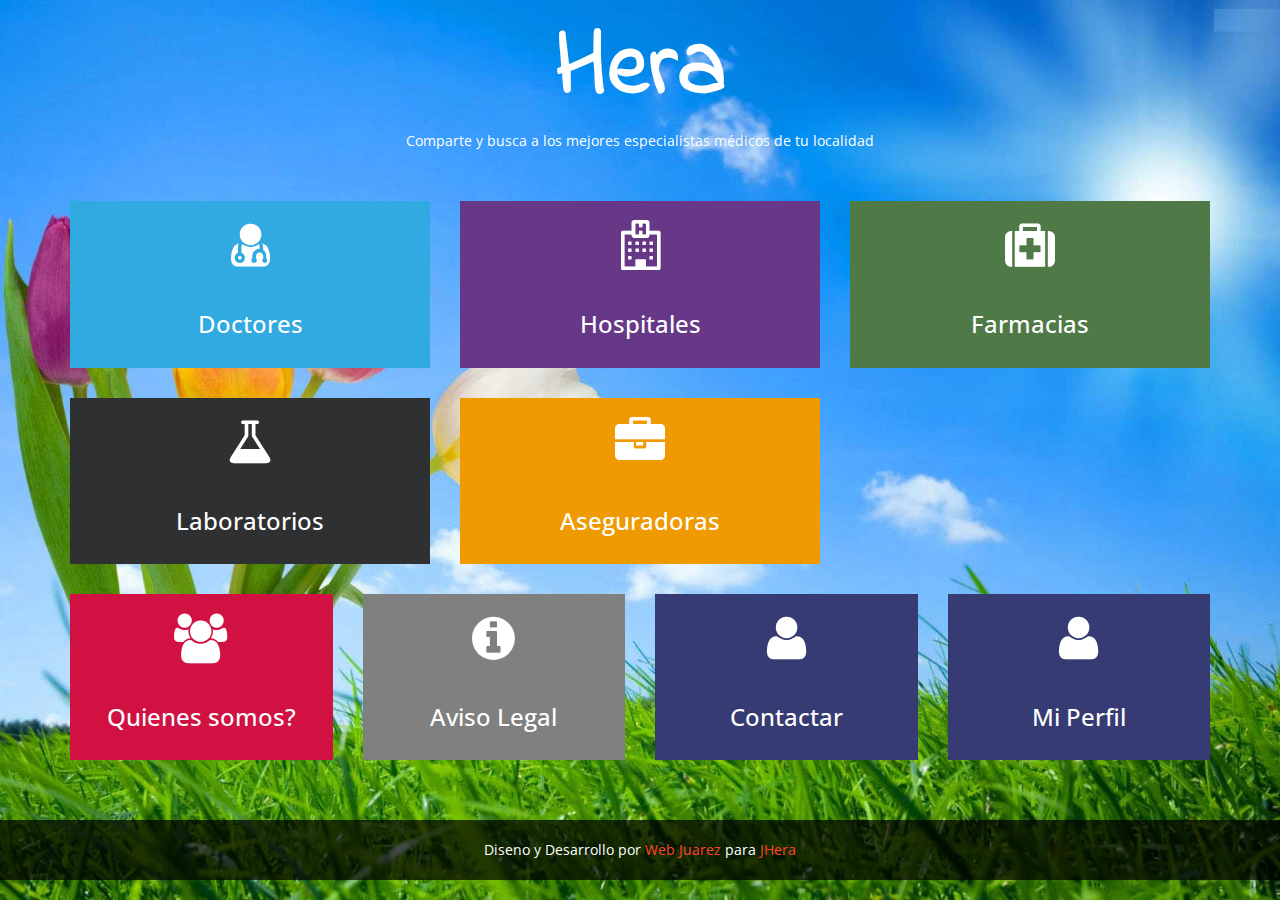
<file: herasaludfiles/index.html>
<!DOCTYPE html>
<html lang="en">

    <head>

        <meta charset="utf-8">
        <meta http-equiv="X-UA-Compatible" content="IE=edge">
        <meta name="viewport" content="width=device-width, initial-scale=1">
        <meta name="description" content="">
        <meta name="author" content="">

        <title>Comparte y busca a los mejores especialistas médicos de tu localidad</title>

        <!-- Bootstrap Core CSS -->
        <link href="bootstrap/css/bootstrap.min.css" rel="stylesheet">

        <!-- Font Awesome CSS -->
        <link href="css/font-awesome.min.css" rel="stylesheet">
		
		<!-- Custom CSS -->
        <link href="css/animate.css" rel="stylesheet">

        <!-- Custom CSS -->
        <link href="css/style.css" rel="stylesheet">

        <!-- Custom Fonts -->
       <!-- <link href='http://fonts.googleapis.com/css?family=Lobster' rel='stylesheet' type='text/css'> -->
        <link href='https://fonts.googleapis.com/css?family=Indie+Flower' rel='stylesheet' type='text/css'>


        <!-- Template js -->
        <script src="js/jquery-2.1.1.min.js"></script>
        <script src="bootstrap/js/bootstrap.min.js"></script>
        <script src="js/jquery.appear.js"></script>
        <script src="js/contact_me.js"></script>
        <script src="js/jqBootstrapValidation.js"></script>
        <script src="js/modernizr.custom.js"></script>
        <script src="js/script.js"></script>
        <script>
$(document).ready(function(){

    if (navigator.geolocation) {
        navigator.geolocation.getCurrentPosition(showLocation);
    } else { 
        $('#location').html('Geolocation is not supported by this browser.');
    }
});

function showLocation(position) {
	var latitude = position.coords.latitude;
	var longitude = position.coords.longitude;
	$.ajax({
		type:'POST',
		url:'getLocation.php',
		data:'latitude='+latitude+'&longitude='+longitude,
		success:function(msg){
            if(msg){
               $("#location").html(msg);
            }else{
                $("#location").html('Not Available');
            }
		}
	});
}
</script>

        <!--[if lt IE 9]>
            <script src="https://oss.maxcdn.com/libs/html5shiv/3.7.0/html5shiv.js"></script>
            <script src="https://oss.maxcdn.com/libs/respond.js/1.4.2/respond.min.js"></script>
        <![endif]-->

    </head>
    
    <body>
        
        <!-- Start Logo Section -->
        <section id="logo-section" class="text-center">
            <div class="container">
                <div class="row">
                    <div class="col-md-12">
                        <div class="logo text-center">
                            <h1>Hera</h1>
                            <span>Comparte y busca a los mejores especialistas médicos de tu localidad</span>
                        </div>
                    </div>
                </div>
            </div>
        </section>
        <!-- End Logo Section -->
        
        
        <!-- Start Main Body Section -->
        <!-- TRES PRIMEROS BOTONES -->
        <div class="mainbody-section text-center">
            <div class="container">
                <div class="row"><!-- ROW 001-->
                    
                    <div class="col-md-4">
                        <!--  COL MD 6 001-->

                        <div class="menu-item color-doctor"> <!-- DIV CLASS MENU ITEM BLUE--DOCTORES -->

                            <a href="doctores.html" >
                                <i class="fa fa-user-md"></i>
                                <h3>Doctores</h3>
                            </a>
                        </div> 
                        <!-- FIN DIV CLASS MENU ITEM  BLUE--DOCTORES -->
                  </div>
                         <div class="col-md-4">
                        <!--  COL MD 6 001-->

                        <div class="menu-item color-hospital"> <!-- DIV CLASS MENU ITEM BLUE--DOCTORES -->

                            <a href="doctores.html" >
                                <i class="fa fa-hospital-o"></i>
                                <h3>Hospitales</h3>
                            </a>
                        </div> 
                        <!-- FIN DIV CLASS MENU ITEM  BLUE--DOCTORES -->
                  </div>
                    <div class="col-md-4">
                        <!--  COL MD 6 001-->

                        <div class="menu-item color-farmacia"> <!-- DIV CLASS MENU ITEM BLUE--DOCTORES -->

                            <a href="doctores.html" >
                                <i class="fa fa-medkit"></i>
                                <h3>Farmacias</h3>
                            </a>
                        </div> 
                        <!-- FIN DIV CLASS MENU ITEM  BLUE--DOCTORES -->
                  </div> 
                    <!-- FIN COL MD 6 001-->
                    </div> <!-- FIN ROW 001--> 
                     
                      <div class="row"><!-- ROW 001-->
                    
                    <div class="col-md-4">
                        <!--  COL MD 6 001-->

                        <div class="menu-item color-laboratorio"> <!-- DIV CLASS MENU ITEM BLUE--DOCTORES -->

                            <a href="doctores.html" >
                                <i class="fa fa-flask"></i>
                                <h3>Laboratorios</h3>
                            </a>
                        </div> 
                        <!-- FIN DIV CLASS MENU ITEM  BLUE--DOCTORES -->
                  </div>
                         <div class="col-md-4">
                        <!--  COL MD 6 001-->

                        <div class="menu-item color-aseguradora"> <!-- DIV CLASS MENU ITEM BLUE--DOCTORES -->

                            <a href="doctores.html" >
                                <i class="fa fa-briefcase"></i>
                                <h3>Aseguradoras</h3>
                            </a>
                        </div> 
                        <!-- FIN DIV CLASS MENU ITEM  BLUE--DOCTORES -->
                  </div>
                   
                    <!-- FIN COL MD 6 001-->
                    </div> <!-- FIN ROW 001--> 
                    
                    <div class="row"><!-- ROW 001-->
                    
                    <div class="col-md-3">
                        <!--  COL MD 6 001-->

                        <div class="menu-item color-hera"> <!-- DIV CLASS MENU ITEM BLUE--DOCTORES -->

                            <a href="doctores.html" >
                                <i class="fa fa-users"></i>
                                <h3>Quienes somos?</h3>
                            </a>
                        </div> 
                        
                        <!-- FIN DIV CLASS MENU ITEM  BLUE--DOCTORES -->
                  </div>
                         <div class="col-md-3">
                        <!--  COL MD 6 001-->

                        <div class="menu-item color-legal"> <!-- DIV CLASS MENU ITEM BLUE--DOCTORES -->

                            <a href="doctores.html" >
                                <i class="fa fa-info-circle"></i>
                                <h3>Aviso Legal</h3>
                            </a>
                        </div> 
                        <!-- FIN DIV CLASS MENU ITEM  BLUE--DOCTORES -->
                  </div>
                    <div class="col-md-3">
                        <!--  COL MD 6 001-->

                        <div class="menu-item color-usuario"> <!-- DIV CLASS MENU ITEM BLUE--DOCTORES -->

                            <a href="doctores.html" >
                                <i class="fa fa-user"></i>
                                <h3>Contactar</h3>
                            </a>
                        </div> 
                        <!-- FIN DIV CLASS MENU ITEM  BLUE--DOCTORES -->
                  </div> 
                  
                    <div class="col-md-3">
                        <!--  COL MD 6 001-->

                        <div class="menu-item color-usuario"> <!-- DIV CLASS MENU ITEM BLUE--DOCTORES -->

                            <a href="doctores.html" >
                                <i class="fa fa-user"></i>
                                <h3>Mi Perfil</h3>
                            </a>
                        </div> 
                        <!-- FIN DIV CLASS MENU ITEM  BLUE--DOCTORES -->
                  </div> 
                    <!-- FIN COL MD 6 001-->
                    </div> <!-- FIN ROW 001-->
               
            </div>
        </div>
        
        <!-- End Main Body Section -->
        
        <!-- Start Copyright Section -->
        <div class="copyright text-center">
            <div class="container">
            
                <div class="row">
                    <div class="col-md-12">
                        <div>Diseno y Desarrollo por <a href="http://www.webjuarez.com" target="_blank">Web Juarez</a> para <a href="http://herasalu.com">JHera</a></div>
                    </div>
                </div>
            </div>
        </div>
        <!-- End Copyright Section -->
        
        
        <!-- Start Feature Section -->
        <div class="section-modal modal fade" id="feature-modal" tabindex="-1" role="dialog" aria-hidden="true">
            <div class="modal-content">
                <div class="close-modal" data-dismiss="modal">
                    <div class="lr">
                        <div class="rl">
                        </div>
                    </div>
                </div>
                
                <div class="container">
                    <div class="row">
                        <div class="section-title text-center">
                            <h3>Our Awesome Feature</h3>
                            <p>Duis aute irure dolor in reprehenderit in voluptate</p>
                        </div>
                    </div>
                    <div class="row">
                        <div class="col-md-3 col-sm-6 col-xs-12">
                            <div class="feature">
                                <i class="fa fa-magic"></i>
                                <div class="feature-content">
                                    <h4>Web Design</h4>
                                    <p>Duis aute irure dolor in reprehenderit in voluptate velit esse cillum dolore eu fugiat nulla pariatur. Lorem ipsum dolor. reprehenderit</p>
                                </div>
                            </div>
                        </div><!-- /.col-md-3 -->
                        <div class="col-md-3 col-sm-6 col-xs-12">
                            <div class="feature">
                                <i class="fa fa-gift"></i>
                                <div class="feature-content">
                                    <h4>Graphics Design</h4>
                                    <p>Duis aute irure dolor in reprehenderit in voluptate velit esse cillum dolore eu fugiat nulla pariatur. Lorem ipsum dolor. reprehenderit</p>
                                </div>
                            </div>
                        </div><!-- /.col-md-3 -->
                        <div class="col-md-3 col-sm-6 col-xs-12">
                            <div class="feature">
                                <i class="fa fa-wordpress"></i>
                                <div class="feature-content">
                                    <h4>Wordpress Theme</h4>
                                    <p>Duis aute irure dolor in reprehenderit in voluptate velit esse cillum dolore eu fugiat nulla pariatur. Lorem ipsum dolor. reprehenderit</p>
                                </div>
                            </div>
                        </div><!-- /.col-md-3 -->
                        <div class="col-md-3 col-sm-6 col-xs-12">
                            <div class="feature">
                                <i class="fa fa-plug"></i>
                                <div class="feature-content">
                                    <h4>Wordpress Plugin</h4>
                                    <p>Duis aute irure dolor in reprehenderit in voluptate velit esse cillum dolore eu fugiat nulla pariatur. Lorem ipsum dolor. reprehenderit</p>
                                </div>
                            </div>
                        </div><!-- /.col-md-3 -->
                        <div class="col-md-3 col-sm-6 col-xs-12">
                            <div class="feature">
                                <i class="fa fa-joomla"></i>
                                <div class="feature-content">
                                    <h4>Joomla Template</h4>
                                    <p>Duis aute irure dolor in reprehenderit in voluptate velit esse cillum dolore eu fugiat nulla pariatur. Lorem ipsum dolor. reprehenderit</p>
                                </div>
                            </div>
                        </div><!-- /.col-md-3 -->
                        <div class="col-md-3 col-sm-6 col-xs-12">
                            <div class="feature">
                                <i class="fa fa-cube"></i>
                                <div class="feature-content">
                                    <h4>Joomla Extension</h4>
                                    <p>Duis aute irure dolor in reprehenderit in voluptate velit esse cillum dolore eu fugiat nulla pariatur. Lorem ipsum dolor. reprehenderit</p>
                                </div>
                            </div>
                        </div><!-- /.col-md-3 -->
                        <div class="col-md-3 col-sm-6 col-xs-12">
                            <div class="feature">
                                <i class="fa fa-css3"></i>
                                <div class="feature-content">
                                    <h4>HTML 5 & CSS3</h4>
                                    <p>Duis aute irure dolor in reprehenderit in voluptate velit esse cillum dolore eu fugiat nulla pariatur. Lorem ipsum dolor. reprehenderit</p>
                                </div>
                            </div>
                        </div><!-- /.col-md-3 -->
                        <div class="col-md-3 col-sm-6 col-xs-12">
                            <div class="feature">
                                <i class="fa fa-android"></i>
                                <div class="feature-content">
                                    <h4>Android Apps</h4>
                                    <p>Duis aute irure dolor in reprehenderit in voluptate velit esse cillum dolore eu fugiat nulla pariatur. Lorem ipsum dolor. reprehenderit</p>
                                </div>
                            </div>
                        </div><!-- /.col-md-3 -->
                    </div><!-- /.row -->
                </div>
                
            </div>
        </div>
        <!-- End Feature Section -->
        
        
        
        <!-- Start Portfolio Section -->
        <div class="section-modal modal fade" id="portfolio-modal" tabindex="-1" role="dialog" aria-hidden="true">
            <div class="modal-content">
                <div class="close-modal" data-dismiss="modal">
                    <div class="lr">
                        <div class="rl">
                        </div>
                    </div>
                </div>
                
                <div class="container">
                    <div class="row">
                        <div class="section-title text-center">
                            <h3>Our Portfolio</h3>
                            <p>Duis aute irure dolor in reprehenderit in voluptate</p>
                        </div>
                    </div>
                    <div class="row">
                        
                        <div class="col-md-4">
                            <div class="portfolio-item">
                                <img src="images/portfolio/1.png" class="img-responsive" alt="...">
                                <div class="portfolio-details text-center">
                                    <h4>Project Name</h4>
                                    <a href="#"><i class="fa fa-link"></i></a>
                                </div>
                            </div>
                        </div>
                        
                        <div class="col-md-4">
                            <div class="portfolio-item">
                                <img src="images/portfolio/2.png" class="img-responsive" alt="...">
                                <div class="portfolio-details text-center">
                                    <h4>Project Name</h4>
                                    <a href="#"><i class="fa fa-link"></i></a>
                                </div>
                            </div>
                        </div>
                        
                        <div class="col-md-4">
                            <div class="portfolio-item">
                                <img src="images/portfolio/3.png" class="img-responsive" alt="...">
                                <div class="portfolio-details text-center">
                                    <h4>Project Name</h4>
                                    <a href="#"><i class="fa fa-link"></i></a>
                                </div>
                            </div>
                        </div>
                        
                        <div class="col-md-4">
                            <div class="portfolio-item">
                                <img src="images/portfolio/4.png" class="img-responsive" alt="...">
                                <div class="portfolio-details text-center">
                                    <h4>Project Name</h4>
                                    <a href="#"><i class="fa fa-link"></i></a>
                                </div>
                            </div>
                        </div>
                        
                        <div class="col-md-4">
                            <div class="portfolio-item">
                                <img src="images/portfolio/5.png" class="img-responsive" alt="...">
                                <div class="portfolio-details text-center">
                                    <h4>Project Name</h4>
                                    <a href="#"><i class="fa fa-link"></i></a>
                                </div>
                            </div>
                        </div>
                        
                        <div class="col-md-4">
                            <div class="portfolio-item">
                                <img src="images/portfolio/6.png" class="img-responsive" alt="...">
                                <div class="portfolio-details text-center">
                                    <h4>Project Name</h4>
                                    <a href="#"><i class="fa fa-link"></i></a>
                                </div>
                            </div>
                        </div>
                        
                        <div class="col-md-4">
                            <div class="portfolio-item">
                                <img src="images/portfolio/7.png" class="img-responsive" alt="...">
                                <div class="portfolio-details text-center">
                                    <h4>Project Name</h4>
                                    <a href="#"><i class="fa fa-link"></i></a>
                                </div>
                            </div>
                        </div>
                        
                        <div class="col-md-4">
                            <div class="portfolio-item">
                                <img src="images/portfolio/8.png" class="img-responsive" alt="...">
                                <div class="portfolio-details text-center">
                                    <h4>Project Name</h4>
                                    <a href="#"><i class="fa fa-link"></i></a>
                                </div>
                            </div>
                        </div>
                        
                        <div class="col-md-4">
                            <div class="portfolio-item">
                                <img src="images/portfolio/9.png" class="img-responsive" alt="...">
                                <div class="portfolio-details text-center">
                                    <h4>Project Name</h4>
                                    <a href="#"><i class="fa fa-link"></i></a>
                                </div>
                            </div>
                        </div>
                        
                        <div class="col-md-4">
                            <div class="portfolio-item">
                                <img src="images/portfolio/10.png" class="img-responsive" alt="...">
                                <div class="portfolio-details text-center">
                                    <h4>Project Name</h4>
                                    <a href="#"><i class="fa fa-link"></i></a>
                                </div>
                            </div>
                        </div>
                        
                        <div class="col-md-4">
                            <div class="portfolio-item">
                                <img src="images/portfolio/11.png" class="img-responsive" alt="...">
                                <div class="portfolio-details text-center">
                                    <h4>Project Name</h4>
                                    <a href="#"><i class="fa fa-link"></i></a>
                                </div>
                            </div>
                        </div>
                        
                        <div class="col-md-4">
                            <div class="portfolio-item">
                                <img src="images/portfolio/12.png" class="img-responsive" alt="...">
                                <div class="portfolio-details text-center">
                                    <h4>Project Name</h4>
                                    <a href="#"><i class="fa fa-link"></i></a>
                                </div>
                            </div>
                        </div>
                        
                    </div><!-- /.row -->
                </div>
                
            </div>
        </div>
        <!-- End Portfolio Section -->
        
        
        <!-- Start About Us Section -->
        <div class="section-modal modal fade" id="about-modal" tabindex="-1" role="dialog" aria-hidden="true">
            <div class="modal-content">
                <div class="close-modal" data-dismiss="modal">
                    <div class="lr">
                        <div class="rl">
                        </div>
                    </div>
                </div>
                
                <div class="container">
                    <div class="row">
                        <div class="section-title text-center">
                            <h3>About Us</h3>
                            <p>Duis aute irure dolor in reprehenderit in voluptate</p>
                        </div>
                    </div>
                    <div class="row">
                        <div class="col-md-12">
                            <div class="about-text">
                                <p>Contrary to popular belief, Lorem Ipsum is not simply random text. It has roots in a piece of classical Latin literature from 45 BC, making it over 2000 years old. Richard McClintock, a Latin professor at Hampden-Sydney College in Virginia, looked up one of the more obscure Latin words, consectetur, from a Lorem Ipsum passage, and going through the cites of the word in classical literature, discovered the undoubtable source. At vero eos et accusamus et iusto odio dignissimos ducimus qui blanditiis praesentium voluptatum deleniti atque corrupti quos dolores et quas molestias excepturi sint occaecati cupiditate non provident. It has roots in a piece of classical Latin literature from 45 BC</p>
                                <div class="row">
                                    <div class="col-md-4 col-sm-6">
                                        <ul>
                                            <li><i class="fa fa-check-square"></i>Sed ut perspiciatis unde omnis iste natus</li>
                                            <li><i class="fa fa-check-square"></i>Nor again is there anyone who loves</li>
                                            <li><i class="fa fa-check-square-o"></i>At vero eos et accusamus et iusto odio</li>
                                            <li><i class="fa fa-check-square-o"></i>Et harum quidem rerum facilis</li>
                                        </ul>
                                    </div>
                                    <div class="col-md-4 col-sm-6">
                                        <ul>
                                            <li><i class="fa fa-check-square"></i>Nor again is there anyone who loves</li>
                                            <li><i class="fa fa-check-square"></i>Nor again is there anyone who loves</li>
                                            <li><i class="fa fa-check-square-o"></i>Et harum quidem rerum facilis</li>
                                            <li><i class="fa fa-check-square-o"></i>At vero eos et accusamus et iusto odio</li>
                                        </ul>
                                    </div>
                                    <div class="col-md-4 col-sm-6">
                                        <ul>
                                            <li><i class="fa fa-check-square"></i>Nor again is there anyone who loves</li>
                                            <li><i class="fa fa-check-square"></i>Nor again is there anyone who loves</li>
                                            <li><i class="fa fa-check-square-o"></i>Et harum quidem rerum facilis</li>
                                            <li><i class="fa fa-check-square-o"></i>At vero eos et accusamus et iusto odio</li>
                                        </ul>
                                    </div>
                                </div><!-- /.row -->
                            </div>
                        </div>
                    </div><!-- /.row -->
                    <div class="row">
                        <div class="col-md-6 col-sm-6">
                            <div class="skill-shortcode">
                        
                                <!-- Progress Bar -->
                                <div class="skill">
                                    <p>Web Design</p>          
                                    <div class="progress">         
                                        <div class="progress-bar" role="progressbar"  data-percentage="60">
                                            <span class="progress-bar-span" >60%</span>
                                            <span class="sr-only">60% Complete</span>
                                        </div>
                                    </div>  
                                </div>

                                <!-- Progress Bar -->
                                <div class="skill">
                                    <p>HTML & CSS</p>          
                                    <div class="progress">         
                                        <div class="progress-bar" role="progressbar"  data-percentage="95">
                                            <span class="progress-bar-span" >95%</span>
                                            <span class="sr-only">95% Complete</span>
                                        </div>
                                    </div>  
                                </div>

                                <!-- Progress Bar -->
                                <div class="skill">
                                    <p>Wordpress</p>          
                                    <div class="progress">         
                                        <div class="progress-bar" role="progressbar"  data-percentage="80">
                                            <span class="progress-bar-span" >80%</span>
                                            <span class="sr-only">80% Complete</span>
                                        </div>
                                    </div>  
                                </div>

                                <!-- Progress Bar -->
                                <div class="skill">
                                    <p>Joomla</p>          
                                    <div class="progress">         
                                        <div class="progress-bar" role="progressbar"  data-percentage="100">
                                            <span class="progress-bar-span" >100%</span>
                                            <span class="sr-only">100% Complete</span>
                                        </div>
                                    </div>  
                                </div>

                                <!-- Progress Bar -->
                                <div class="skill">
                                    <p>Extension</p>          
                                    <div class="progress">         
                                        <div class="progress-bar" role="progressbar"  data-percentage="70">
                                            <span class="progress-bar-span" >70%</span>
                                            <span class="sr-only">70% Complete</span>
                                        </div>
                                    </div>  
                                </div>

                            </div>
                        </div>
                        <div class="col-md-6">
                            <div class="custom-tab">
                        
                                <ul class="nav nav-tabs nav-justified" role="tablist">
                                    <li class="active"><a href="#tab-1" role="tab" data-toggle="tab">Our Mission</a></li>
                                    <li><a href="#tab-2" role="tab" data-toggle="tab">Our Vission</a></li>
                                    <li><a href="#tab-3" role="tab" data-toggle="tab">Company History</a></li>
                                </ul>

                                <div class="tab-content">

                                    <div class="tab-pane active" id="tab-1">
                                        <p>At vero eos et accusamus et iusto odio dignissimos ducimus qui blanditiis praesentium voluptatum deleniti atque corrupti quos dolores et quas molestias excepturi sint occaecati cupiditate non provident, similique sunt in culpa qui officia deserunt mollitia animi, id est laborum et dolorum fuga. Et harum quidem rerum facilis est et expedita distinctio.</p>
                                        <p>At vero eos et accusamus et iusto odio dignissimos ducimus qui blanditiis praesentium voluptatum deleniti atque corrupti quos dolores et quas molestias excepturi sint occaecati cupiditate non provident, similique sunt in culpa qui officia deserunt mollitia animi, id est laborum et dolorum fuga. Et harum quidem rerum facilis est et expedita distinctio. At vero eos et accusamus et iusto odio dignissimos ducimus qui blanditiis praesentium voluptatum deleniti atque corrupti quos dolores et quas molestias excepturi sint occaecati cupiditate non provident.</p>
                                     </div>


                                    <div class="tab-pane" id="tab-2">
                                        <p>Nam libero tempore, cum soluta nobis est eligendi optio cumque nihil impedit quo minus id quod maxime placeat facere possimus, omnis voluptas assumenda est, omnis dolor repellendus.</p>
                                        <p>At vero eos et accusamus et iusto odio dignissimos ducimus qui blanditiis praesentium voluptatum deleniti atque corrupti quos dolores et quas molestias excepturi sint occaecati cupiditate non provident, similique sunt in culpa qui officia deserunt mollitia animi, id est laborum et dolorum fuga. Et harum quidem rerum facilis est et expedita distinctio. At vero eos et accusamus et iusto odio dignissimos ducimus qui blanditiis praesentium voluptatum deleniti atque corrupti quos dolores et quas molestias excepturi sint occaecati cupiditate non provident.</p>
                                    </div>


                                    <div class="tab-pane" id="tab-3">
                                        <p>Sed ut perspiciatis unde omnis iste natus error sit voluptatem accusantium doloremque laudantium, totam rem aperiam, eaque ipsa quae ab illo inventore veritatis et quasi architecto beatae vitae dicta sunt explicabo. Nemo enim ipsam voluptatem quia voluptas sit aspernatur aut odit aut fugit, sed quia consequuntur magni dolores eos qui ratione voluptatem sequi nesciunt.</p>
                                        <p>At vero eos et accusamus et iusto odio dignissimos ducimus qui blanditiis praesentium voluptatum deleniti atque corrupti quos dolores et quas molestias excepturi sint occaecati cupiditate non provident, similique sunt in culpa qui officia deserunt mollitia animi, id est laborum et dolorum fuga. Et harum quidem rerum facilis est et expedita distinctio. At vero eos et accusamus et iusto odio dignissimos ducimus qui blanditiis praesentium voluptatum deleniti atque corrupti quos dolores et quas molestias excepturi sint occaecati cupiditate non provident.</p>
                                    </div>

                                </div><!-- /.tab-content -->

                            </div>
                        </div>
                    </div>
                </div>
                
            </div>
        </div>
        <!-- End About Us Section -->
        
        
        <!-- Start Service Section -->
        <div class="section-modal modal fade" id="service-modal" tabindex="-1" role="dialog" aria-hidden="true">
            <div class="modal-content">
                <div class="close-modal" data-dismiss="modal">
                    <div class="lr">
                        <div class="rl">
                        </div>
                    </div>
                </div>
                
                <div class="container">
                    <div class="row">
                        <div class="section-title text-center">
                            <h3>Our Services</h3>
                            <p>Duis aute irure dolor in reprehenderit in voluptate</p>
                        </div>
                    </div>
                    <div class="row">
                        
                        <div class="col-md-4 col-sm-6 col-xs-12">
                            <div class="feature-2">
                                <div class="media">
                                    <i class="fa fa-magic pull-left"></i>
                                    <div class="media-body">
                                        <h4 class="media-heading">Web Design</h4>
                                        <p>Duis aute irure dolor in reprehenderit in voluptate velit esse cillum dolore eu fugiat nulla pariatur. Lorem ipsum dolor. reprehenderit</p>
                                    </div>
                                </div>
                            </div>
                        </div><!-- /.col-md-4 -->
                        <div class="col-md-4 col-sm-6 col-xs-12">
                            <div class="feature-2">
                                <div class="media">
                                    <i class="fa fa-css3 pull-left"></i>
                                    <div class="media-body">
                                        <h4 class="media-heading">HTML5 & CSS3</h4>
                                        <p>Duis aute irure dolor in reprehenderit in voluptate velit esse cillum dolore eu fugiat nulla pariatur. Lorem ipsum dolor. reprehenderit</p>
                                    </div>
                                </div>
                            </div>
                        </div><!-- /.col-md-4 -->
                        <div class="col-md-4 col-sm-6 col-xs-12">
                            <div class="feature-2">
                                <div class="media">
                                    <i class="fa fa-wordpress pull-left"></i>
                                    <div class="media-body">
                                        <h4 class="media-heading">Wordpress Theme</h4>
                                        <p>Duis aute irure dolor in reprehenderit in voluptate velit esse cillum dolore eu fugiat nulla pariatur. Lorem ipsum dolor. reprehenderit</p>
                                    </div>
                                </div>
                            </div>
                        </div><!-- /.col-md-4 -->
                        <div class="col-md-4 col-sm-6 col-xs-12">
                            <div class="feature-2">
                                <div class="media">
                                    <i class="fa fa-plug pull-left"></i>
                                    <div class="media-body">
                                        <h4 class="media-heading">Wordpress Plugin</h4>
                                        <p>Duis aute irure dolor in reprehenderit in voluptate velit esse cillum dolore eu fugiat nulla pariatur. Lorem ipsum dolor. reprehenderit</p>
                                    </div>
                                </div>
                            </div>
                        </div><!-- /.col-md-4 -->
                        <div class="col-md-4 col-sm-6 col-xs-12">
                            <div class="feature-2">
                                <div class="media">
                                    <i class="fa fa-joomla pull-left"></i>
                                    <div class="media-body">
                                        <h4 class="media-heading">Joomla Template</h4>
                                        <p>Duis aute irure dolor in reprehenderit in voluptate velit esse cillum dolore eu fugiat nulla pariatur. Lorem ipsum dolor. reprehenderit</p>
                                    </div>
                                </div>
                            </div>
                        </div><!-- /.col-md-4 -->
                        <div class="col-md-4 col-sm-6 col-xs-12">
                            <div class="feature-2">
                                <div class="media">
                                    <i class="fa fa-cube pull-left"></i>
                                    <div class="media-body">
                                        <h4 class="media-heading">Joomla Extension</h4>
                                        <p>Duis aute irure dolor in reprehenderit in voluptate velit esse cillum dolore eu fugiat nulla pariatur. Lorem ipsum dolor. reprehenderit</p>
                                    </div>
                                </div>
                            </div>
                        </div><!-- /.col-md-4 -->
                        
                    </div><!-- /.row -->
                </div>
                
                <div class="pricing-section">
                    <div class="container">
                        <div class="row">
                            <div class="col-md-3 col-sm-6">
                                <div class="pricing-table">
                                    <div class="plan-name">
                                        <h3>Free</h3>
                                    </div>
                                    <div class="plan-price">
                                        <div class="price-value">$49<span>.00</span></div>
                                        <div class="interval">per month</div>
                                    </div>
                                    <div class="plan-list">
                                        <ul>
                                            <li>40 GB Storage</li>
                                            <li>40GB Transfer</li>
                                            <li>10 Domains</li>
                                            <li>20 Projects</li>
                                            <li>Free installation</li>
                                        </ul>
                                    </div>
                                    <div class="plan-signup">
                                        <a href="#" class="btn-system btn-small">Sign Up Now</a>
                                    </div>
                                </div>
                            </div>

                            <div class="col-md-3 col-sm-6">
                                <div class="pricing-table">
                                    <div class="plan-name">
                                        <h3>Standard</h3>
                                    </div>
                                    <div class="plan-price">
                                        <div class="price-value">$49<span>.00</span></div>
                                        <div class="interval">per month</div>
                                    </div>
                                    <div class="plan-list">
                                        <ul>
                                            <li>40 GB Storage</li>
                                            <li>40GB Transfer</li>
                                            <li>10 Domains</li>
                                            <li>20 Projects</li>
                                            <li>Free installation</li>
                                        </ul>
                                    </div>
                                    <div class="plan-signup">
                                        <a href="#" class="btn-system btn-small">Sign Up Now</a>
                                    </div>
                                </div>
                            </div>
                            <div class="col-md-3 col-sm-6">
                                <div class="pricing-table">
                                    <div class="plan-name">
                                        <h3>Premium</h3>
                                    </div>
                                    <div class="plan-price">
                                        <div class="price-value">$49<span>.00</span></div>
                                        <div class="interval">per month</div>
                                    </div>
                                    <div class="plan-list">
                                        <ul>
                                            <li>40 GB Storage</li>
                                            <li>40GB Transfer</li>
                                            <li>10 Domains</li>
                                            <li>20 Projects</li>
                                            <li>Free installation</li>
                                        </ul>
                                    </div>
                                    <div class="plan-signup">
                                        <a href="#" class="btn-system btn-small">Sign Up Now</a>
                                    </div>
                                </div>
                            </div>

                            <div class="col-md-3 col-sm-6">
                                <div class="pricing-table">
                                    <div class="plan-name">
                                        <h3>Professional</h3>
                                    </div>
                                    <div class="plan-price">
                                        <div class="price-value">$49<span>.00</span></div>
                                        <div class="interval">per month</div>
                                    </div>
                                    <div class="plan-list">
                                        <ul>
                                            <li>40 GB Storage</li>
                                            <li>40GB Transfer</li>
                                            <li>10 Domains</li>
                                            <li>20 Projects</li>
                                            <li>Free installation</li>
                                        </ul>
                                    </div>
                                    <div class="plan-signup">
                                        <a href="#" class="btn-system btn-small">Sign Up Now</a>
                                    </div>
                                </div>
                            </div>
                        </div>
                    </div>
                </div>
                
            </div>
        </div>
        <!-- End Service Section -->
        
        
        <!-- Start Team Member Section -->
        <div class="section-modal modal fade" id="team-modal" tabindex="-1" role="dialog" aria-hidden="true">
            <div class="modal-content">
                <div class="close-modal" data-dismiss="modal">
                    <div class="lr">
                        <div class="rl">
                        </div>
                    </div>
                </div>
                
                <div class="container">
                    <div class="row">
                        <div class="section-title text-center">
                            <h3>Our Expert Team</h3>
                            <p>Duis aute irure dolor in reprehenderit in voluptate</p>
                        </div>
                    </div>
                    <div class="row">
                        
                        <div class="col-md-3 col-sm-6">
                            <div class="team-member">
                                <img src="images/team/manage-1.png" class="img-responsive" alt="">
                                <div class="team-details">
                                    <h4>John Doe</h4>
                                    <div class="designation">Senior Web Developer</div>
                                    <ul style="text-align: center;">
                                        <li><a href="#"><i class="fa fa-facebook"></i></a></li>
                                        <li><a href="#"><i class="fa fa-twitter"></i></a></li>
                                        <li><a href="#"><i class="fa fa-linkedin"></i></a></li>
                                        <li><a href="#"><i class="fa fa-dribbble"></i></a></li>
                                        <li><a href="#"><i class="fa fa-google-plus"></i></a></li>
                                    </ul>
                                </div>
                            </div>
                        </div>

                        <div class="col-md-3 col-sm-6">
                            <div class="team-member">
                                <img src="images/team/manage-2.png" class="img-responsive" alt="">
                                <div class="team-details">
                                    <h4>John Doe</h4>
                                    <div class="designation">Senior Web Developer</div>
                                    <ul style="text-align: center;">
                                        <li><a href="#"><i class="fa fa-facebook"></i></a></li>
                                        <li><a href="#"><i class="fa fa-twitter"></i></a></li>
                                        <li><a href="#"><i class="fa fa-linkedin"></i></a></li>
                                        <li><a href="#"><i class="fa fa-dribbble"></i></a></li>
                                        <li><a href="#"><i class="fa fa-google-plus"></i></a></li>
                                    </ul>
                                </div>
                            </div>
                        </div>

                        <div class="col-md-3 col-sm-6">
                            <div class="team-member">
                                <img src="images/team/manage-3.png" class="img-responsive" alt="">
                                <div class="team-details">
                                    <h4>John Doe</h4>
                                    <div class="designation">Senior Web Developer</div>
                                    <ul style="text-align: center;">
                                        <li><a href="#"><i class="fa fa-facebook"></i></a></li>
                                        <li><a href="#"><i class="fa fa-twitter"></i></a></li>
                                        <li><a href="#"><i class="fa fa-linkedin"></i></a></li>
                                        <li><a href="#"><i class="fa fa-dribbble"></i></a></li>
                                        <li><a href="#"><i class="fa fa-google-plus"></i></a></li>
                                    </ul>
                                </div>
                            </div>
                        </div>

                        <div class="col-md-3 col-sm-6">
                            <div class="team-member">
                                <img src="images/team/manage-4.png" class="img-responsive" alt="">
                                <div class="team-details">
                                    <h4>John Doe</h4>
                                    <div class="designation">Senior Web Developer</div>
                                    <ul style="text-align: center;">
                                        <li><a href="#"><i class="fa fa-facebook"></i></a></li>
                                        <li><a href="#"><i class="fa fa-twitter"></i></a></li>
                                        <li><a href="#"><i class="fa fa-linkedin"></i></a></li>
                                        <li><a href="#"><i class="fa fa-dribbble"></i></a></li>
                                        <li><a href="#"><i class="fa fa-google-plus"></i></a></li>
                                    </ul>
                                </div>
                            </div>
                        </div>

                        <div class="col-md-3 col-sm-6">
                            <div class="team-member">
                                <img src="images/team/team-1.jpg" class="img-responsive" alt="">
                                <div class="team-details">
                                    <h4>John Doe</h4>
                                    <div class="designation">Senior Web Developer</div>
                                    <ul style="text-align: center;">
                                        <li><a href="#"><i class="fa fa-facebook"></i></a></li>
                                        <li><a href="#"><i class="fa fa-twitter"></i></a></li>
                                        <li><a href="#"><i class="fa fa-linkedin"></i></a></li>
                                        <li><a href="#"><i class="fa fa-dribbble"></i></a></li>
                                        <li><a href="#"><i class="fa fa-google-plus"></i></a></li>
                                    </ul>
                                </div>
                            </div>
                        </div>

                        <div class="col-md-3 col-sm-6">
                            <div class="team-member">
                                <img src="images/team/team-2.jpg" class="img-responsive" alt="">
                                <div class="team-details">
                                    <h4>John Doe</h4>
                                    <div class="designation">Senior Web Developer</div>
                                    <ul style="text-align: center;">
                                        <li><a href="#"><i class="fa fa-facebook"></i></a></li>
                                        <li><a href="#"><i class="fa fa-twitter"></i></a></li>
                                        <li><a href="#"><i class="fa fa-linkedin"></i></a></li>
                                        <li><a href="#"><i class="fa fa-dribbble"></i></a></li>
                                        <li><a href="#"><i class="fa fa-google-plus"></i></a></li>
                                    </ul>
                                </div>
                            </div>
                        </div>
                        
                        <div class="col-md-3 col-sm-6">
                            <div class="team-member">
                                <img src="images/team/team-3.jpg" class="img-responsive" alt="">
                                <div class="team-details">
                                    <h4>John Doe</h4>
                                    <div class="designation">Senior Web Developer</div>
                                    <ul style="text-align: center;">
                                        <li><a href="#"><i class="fa fa-facebook"></i></a></li>
                                        <li><a href="#"><i class="fa fa-twitter"></i></a></li>
                                        <li><a href="#"><i class="fa fa-linkedin"></i></a></li>
                                        <li><a href="#"><i class="fa fa-dribbble"></i></a></li>
                                        <li><a href="#"><i class="fa fa-google-plus"></i></a></li>
                                    </ul>
                                </div>
                            </div>
                        </div>
                        
                        <div class="col-md-3 col-sm-6">
                            <div class="team-member">
                                <img src="images/team/team-4.jpg" class="img-responsive" alt="">
                                <div class="team-details">
                                    <h4>John Doe</h4>
                                    <div class="designation">Senior Web Developer</div>
                                    <ul style="text-align: center;">
                                        <li><a href="#"><i class="fa fa-facebook"></i></a></li>
                                        <li><a href="#"><i class="fa fa-twitter"></i></a></li>
                                        <li><a href="#"><i class="fa fa-linkedin"></i></a></li>
                                        <li><a href="#"><i class="fa fa-dribbble"></i></a></li>
                                        <li><a href="#"><i class="fa fa-google-plus"></i></a></li>
                                    </ul>
                                </div>
                            </div>
                        </div>
                        
                    </div><!-- /.row -->
                </div>
                
            </div>
        </div>
        <!-- End Team Member Section -->
        
        
        <!-- Start Latest News Section -->
        <div class="section-modal modal fade" id="news-modal" tabindex="-1" role="dialog" aria-hidden="true">
            <div class="modal-content">
                <div class="close-modal" data-dismiss="modal">
                    <div class="lr">
                        <div class="rl">
                        </div>
                    </div>
                </div>
                
                <div class="container">
                    <div class="row">
                        <div class="section-title text-center">
                            <h3>Exclusive News</h3>
                            <p>Duis aute irure dolor in reprehenderit in voluptate</p>
                        </div>
                    </div>
                    <div class="row">
                        <div class="col-md-6">
                            <div class="latest-post">
                                <img src="images/blog-01.jpg" class="img-responsive" alt="">
                                <h4><a href="#">Standard Post with Image</a></h4>
                                <div class="post-details">
                                    <ul>
                                        <li><i class="fa fa-user"></i> Auther : iThemesLab</li>
                                        <li><i class="fa fa-calendar"></i> 07 Aug, 2014</li>
                                        <li><i class="fa fa-tag"></i> Music</li>
                                    </ul>
                                </div>
                                <p>Sed ut perspiciatis unde omnis iste natus error sit voluptatem accusantium doloremque laudantium, totam rem aperiam, eaque ipsa quae ab illo inventore veritatis et quasi architecto beatae vitae dicta sunt explicabo. Nemo enim ipsam voluptatem quia voluptas sit aspernatur aut odit aut fugit, sed quia consequuntur magni dolores eos qui ratione voluptatem sequi nesciunt. Neque porro quisquam est, qui dolorem ipsum quia dolor sit amet, consectetur, adipisci velit, sed quia non numquam eius modi tempora incidunt ut labore et dolore magnam aliquam quaerat voluptatem. Ut enim ad minima veniam, quis nostrum exercitationem ullam corporis suscipit laboriosam, nisi ut aliquid ex ea commodi consequatur? Quis autem vel eum iure reprehenderit qui in ea voluptate velit esse quam nihil molestiae consequatur, vel illum qui dolorem eum fugiat quo voluptas nulla pariatur. Sed ut perspiciatis unde omnis iste natus error sit voluptatem accusantium doloremque laudantium, totam rem aperiam, eaque ipsa quae ab illo inventore veritatis et quasi architecto beatae vitae dicta sunt explicabo. Nemo enim ipsam voluptatem quia voluptas sit aspernatur aut odit aut fugit, sed quia consequuntur magni dolores eos qui ratione voluptatem sequi nesciunt. Neque porro quisquam est, qui dolorem ipsum quia dolor sit amet, consectetur, adipisci velit, sed quia non numquam eius modi tempora incidunt ut labore et dolore magnam aliquam quaerat voluptatem. Ut enim ad minima veniam, quis nostrum exercitationem ullam corporis suscipit laboriosam, nisi ut aliquid ex ea commodi consequatur? Quis autem vel eum iure reprehenderit qui in ea voluptate velit esse quam nihil molestiae consequatur, vel illum qui dolorem eum fugiat quo voluptas nulla pariatur.</p>
                                
                            </div>
                        </div>
                        
                        <div class="col-md-6">
                            <div class="latest-post">
                                <img src="images/blog-02.jpg" class="img-responsive" alt="">
                                <h4><a href="#">Standard Post with Image</a></h4>
                                <div class="post-details">
                                    <ul>
                                        <li><i class="fa fa-user"></i> Auther : iThemesLab</li>
                                        <li><i class="fa fa-calendar"></i> 07 Aug, 2014</li>
                                        <li><i class="fa fa-tag"></i> Music</li>
                                    </ul>
                                </div>
                                <p>Sed ut perspiciatis unde omnis iste natus error sit voluptatem accusantium doloremque laudantium, totam rem aperiam, eaque ipsa quae ab illo inventore veritatis et quasi architecto beatae vitae dicta sunt explicabo. Nemo enim ipsam voluptatem quia voluptas sit aspernatur aut odit aut fugit, sed quia consequuntur magni dolores eos qui ratione voluptatem sequi nesciunt. Neque porro quisquam est, qui dolorem ipsum quia dolor sit amet, consectetur, adipisci velit, sed quia non numquam eius modi tempora incidunt ut labore et dolore magnam aliquam quaerat voluptatem. Ut enim ad minima veniam, quis nostrum exercitationem ullam corporis suscipit laboriosam, nisi ut aliquid ex ea commodi consequatur? Quis autem vel eum iure reprehenderit qui in ea voluptate velit esse quam nihil molestiae consequatur, vel illum qui dolorem eum fugiat quo voluptas nulla pariatur. Sed ut perspiciatis unde omnis iste natus error sit voluptatem accusantium doloremque laudantium, totam rem aperiam, eaque ipsa quae ab illo inventore veritatis et quasi architecto beatae vitae dicta sunt explicabo. Nemo enim ipsam voluptatem quia voluptas sit aspernatur aut odit aut fugit, sed quia consequuntur magni dolores eos qui ratione voluptatem sequi nesciunt. Neque porro quisquam est, qui dolorem ipsum quia dolor sit amet, consectetur, adipisci velit, sed quia non numquam eius modi tempora incidunt ut labore et dolore magnam aliquam quaerat voluptatem. Ut enim ad minima veniam, quis nostrum exercitationem ullam corporis suscipit laboriosam, nisi ut aliquid ex ea commodi consequatur? Quis autem vel eum iure reprehenderit qui in ea voluptate velit esse quam nihil molestiae consequatur, vel illum qui dolorem eum fugiat quo voluptas nulla pariatur.</p>
                                
                            </div>
                        </div>
                        
                        <div class="col-md-6">
                            <div class="latest-post">
                                <img src="images/blog-03.jpg" class="img-responsive" alt="">
                                <h4><a href="#">Standard Post with Image</a></h4>
                                <div class="post-details">
                                    <ul>
                                        <li><i class="fa fa-user"></i> Auther : iThemesLab</li>
                                        <li><i class="fa fa-calendar"></i> 07 Aug, 2014</li>
                                        <li><i class="fa fa-tag"></i> Music</li>
                                    </ul>
                                </div>
                                <p>Sed ut perspiciatis unde omnis iste natus error sit voluptatem accusantium doloremque laudantium, totam rem aperiam, eaque ipsa quae ab illo inventore veritatis et quasi architecto beatae vitae dicta sunt explicabo. Nemo enim ipsam voluptatem quia voluptas sit aspernatur aut odit aut fugit, sed quia consequuntur magni dolores eos qui ratione voluptatem sequi nesciunt. Neque porro quisquam est, qui dolorem ipsum quia dolor sit amet, consectetur, adipisci velit, sed quia non numquam eius modi tempora incidunt ut labore et dolore magnam aliquam quaerat voluptatem. Ut enim ad minima veniam, quis nostrum exercitationem ullam corporis suscipit laboriosam, nisi ut aliquid ex ea commodi consequatur? Quis autem vel eum iure reprehenderit qui in ea voluptate velit esse quam nihil molestiae consequatur, vel illum qui dolorem eum fugiat quo voluptas nulla pariatur. Sed ut perspiciatis unde omnis iste natus error sit voluptatem accusantium doloremque laudantium, totam rem aperiam, eaque ipsa quae ab illo inventore veritatis et quasi architecto beatae vitae dicta sunt explicabo. Nemo enim ipsam voluptatem quia voluptas sit aspernatur aut odit aut fugit, sed quia consequuntur magni dolores eos qui ratione voluptatem sequi nesciunt. Neque porro quisquam est, qui dolorem ipsum quia dolor sit amet, consectetur, adipisci velit, sed quia non numquam eius modi tempora incidunt ut labore et dolore magnam aliquam quaerat voluptatem. Ut enim ad minima veniam, quis nostrum exercitationem ullam corporis suscipit laboriosam, nisi ut aliquid ex ea commodi consequatur? Quis autem vel eum iure reprehenderit qui in ea voluptate velit esse quam nihil molestiae consequatur, vel illum qui dolorem eum fugiat quo voluptas nulla pariatur.</p>
                                
                            </div>
                        </div>
                        
                        <div class="col-md-6">
                            <div class="latest-post">
                                <img src="images/blog-04.jpg" class="img-responsive" alt="">
                                <h4><a href="#">Standard Post with Image</a></h4>
                                <div class="post-details">
                                    <ul>
                                        <li><i class="fa fa-user"></i> Auther : iThemesLab</li>
                                        <li><i class="fa fa-calendar"></i> 07 Aug, 2014</li>
                                        <li><i class="fa fa-tag"></i> Music</li>
                                    </ul>
                                </div>
                                <p>Sed ut perspiciatis unde omnis iste natus error sit voluptatem accusantium doloremque laudantium, totam rem aperiam, eaque ipsa quae ab illo inventore veritatis et quasi architecto beatae vitae dicta sunt explicabo. Nemo enim ipsam voluptatem quia voluptas sit aspernatur aut odit aut fugit, sed quia consequuntur magni dolores eos qui ratione voluptatem sequi nesciunt. Neque porro quisquam est, qui dolorem ipsum quia dolor sit amet, consectetur, adipisci velit, sed quia non numquam eius modi tempora incidunt ut labore et dolore magnam aliquam quaerat voluptatem. Ut enim ad minima veniam, quis nostrum exercitationem ullam corporis suscipit laboriosam, nisi ut aliquid ex ea commodi consequatur? Quis autem vel eum iure reprehenderit qui in ea voluptate velit esse quam nihil molestiae consequatur, vel illum qui dolorem eum fugiat quo voluptas nulla pariatur. Sed ut perspiciatis unde omnis iste natus error sit voluptatem accusantium doloremque laudantium, totam rem aperiam, eaque ipsa quae ab illo inventore veritatis et quasi architecto beatae vitae dicta sunt explicabo. Nemo enim ipsam voluptatem quia voluptas sit aspernatur aut odit aut fugit, sed quia consequuntur magni dolores eos qui ratione voluptatem sequi nesciunt. Neque porro quisquam est, qui dolorem ipsum quia dolor sit amet, consectetur, adipisci velit, sed quia non numquam eius modi tempora incidunt ut labore et dolore magnam aliquam quaerat voluptatem. Ut enim ad minima veniam, quis nostrum exercitationem ullam corporis suscipit laboriosam, nisi ut aliquid ex ea commodi consequatur? Quis autem vel eum iure reprehenderit qui in ea voluptate velit esse quam nihil molestiae consequatur, vel illum qui dolorem eum fugiat quo voluptas nulla pariatur.</p>
                                
                            </div>
                        </div>
                        
                    </div>
                </div>
                
            </div>
        </div>
        <!-- End Latest News Section -->
        
        
        
        <!-- Start Contact Section -->
        <div class="section-modal modal fade contact" id="contact-modal" tabindex="-1" role="dialog" aria-hidden="true">
            <div class="modal-content">
                <div class="close-modal" data-dismiss="modal">
                    <div class="lr">
                        <div class="rl">
                        </div>
                    </div>
                </div>
                
                <div class="container">
                    <div class="row">
                        <div class="section-title text-center">
                            <h3>Contact With Us</h3>
                            <p>Duis aute irure dolor in reprehenderit in voluptate</p>
                        </div>
                    </div>
                    <div class="row">
                        
                        <div class="col-md-4">
                            <div class="footer-contact-info">
                                <h4>Contact info</h4>
                                <ul>
                                    <li><strong>E-mail :</strong> your-email@mail.com</li>
                                    <li><strong>Phone :</strong> +8801-6778776</li>
                                    <li><strong>Mobile :</strong> +8801-45565378</li>
                                    <li><strong>Web :</strong> yourdomain.com</li>
                                </ul>
                            </div>
                        </div>
                        
                        <div class="col-md-4">
                            <div class="footer-social text-center">
                                <ul>
                                    <li><a href="#"><i class="fa fa-twitter"></i></a></li>
                                    <li><a href="#"><i class="fa fa-facebook"></i></a></li>
                                    <li><a href="#"><i class="fa fa-linkedin"></i></a></li>
                                    <li><a href="#"><i class="fa fa-google-plus"></i></a></li>
                                    <li><a href="#"><i class="fa fa-dribbble"></i></a></li>
                                </ul>
                            </div>
                        </div>
                        
                        <div class="col-md-4">
                            <div class="footer-contact-info">
                                <h4>Working Hours</h4>
                                <ul>
                                    <li><strong>Mon-Wed :</strong> 9 am to 5 pm</li>
                                    <li><strong>Thurs-Fri :</strong> 12 pm to 10 pm</li>
                                    <li><strong>Sat :</strong> 9 am to 3 pm</li>
                                    <li><strong>Sunday :</strong> Closed</li>
                                </ul>
                            </div>
                        </div>
                        
                    </div><!--/.row -->
                    <div class="row" style="padding-top: 80px;">
                        <div class="col-md-12">
                            <form name="sentMessage" id="contactForm" novalidate>
                                <div class="row">
                                    <div class="col-md-6">
                                        <div class="form-group">
                                            <input type="text" class="form-control" placeholder="Your Name *" id="name" required data-validation-required-message="Please enter your name.">
                                            <p class="help-block text-danger"></p>
                                        </div>
                                        <div class="form-group">
                                            <input type="email" class="form-control" placeholder="Your Email *" id="email" required data-validation-required-message="Please enter your email address.">
                                            <p class="help-block text-danger"></p>
                                        </div>
                                        <div class="form-group">
                                            <input type="tel" class="form-control" placeholder="Your Phone *" id="phone" required data-validation-required-message="Please enter your phone number.">
                                            <p class="help-block text-danger"></p>
                                        </div>
                                    </div>
                                    <div class="col-md-6">
                                        <div class="form-group">
                                            <textarea class="form-control" placeholder="Your Message *" id="message" required data-validation-required-message="Please enter a message."></textarea>
                                            <p class="help-block text-danger"></p>
                                        </div>
                                    </div>
                                    <div class="clearfix"></div>
                                    <div class="col-lg-12 text-center">
                                        <div id="success"></div>
                                        <button type="submit" class="btn btn-primary">Send Message</button>
                                    </div>
                                </div>
                            </form>
                        </div>
                    </div>
                </div>
                
            </div>
        </div>
        <!-- End Contact Section -->
        
        
         <!-- Start Testimonial Section -->
        <div class="section-modal modal fade contact" id="testimonial-modal" tabindex="-1" role="dialog" aria-hidden="true">
            <div class="modal-content">
                <div class="close-modal" data-dismiss="modal">
                    <div class="lr">
                        <div class="rl">
                        </div>
                    </div>
                </div>
                
                <div class="container">
                    <div class="row">
                        <div class="section-title text-center">
                            <h3>Client's Speech About Us</h3>
                            <p>Duis aute irure dolor in reprehenderit in voluptate</p>
                        </div>
                    </div>
                    <div class="row">
                        
                        <div class="col-md-6">
                            <div class="testimonial">
                                <img src="images/team/manage-1.png" class="img-responsive" alt="...">
                                <h4>John Doe</h4>
                                <div class="speech">
                                    <p>Sed ut perspiciatis unde omnis iste natus error sit voluptatem accusantium doloremque laudantium, totam rem aperiam, eaque ipsa quae ab illo inventore veritatis et quasi architecto beatae vitae dicta sunt explicabo. Nemo enim ipsam voluptatem quia voluptas sit aspernatur aut odit aut fugit, sed quia consequuntur magni dolores eos qui ratione voluptatem sequi nesciunt.</p>
                                </div>
                            </div>
                        </div>
                        
                        <div class="col-md-6">
                            <div class="testimonial">
                                <img src="images/team/manage-2.png" class="img-responsive" alt="...">
                                <h4>John Doe</h4>
                                <div class="speech">
                                    <p>Sed ut perspiciatis unde omnis iste natus error sit voluptatem accusantium doloremque laudantium, totam rem aperiam, eaque ipsa quae ab illo inventore veritatis et quasi architecto beatae vitae dicta sunt explicabo. Nemo enim ipsam voluptatem quia voluptas sit aspernatur aut odit aut fugit, sed quia consequuntur magni dolores eos qui ratione voluptatem sequi nesciunt.</p>
                                </div>
                            </div>
                        </div>
                        
                        <div class="col-md-6">
                            <div class="testimonial">
                                <img src="images/team/manage-3.png" class="img-responsive" alt="...">
                                <h4>John Doe</h4>
                                <div class="speech">
                                    <p>Sed ut perspiciatis unde omnis iste natus error sit voluptatem accusantium doloremque laudantium, totam rem aperiam, eaque ipsa quae ab illo inventore veritatis et quasi architecto beatae vitae dicta sunt explicabo. Nemo enim ipsam voluptatem quia voluptas sit aspernatur aut odit aut fugit, sed quia consequuntur magni dolores eos qui ratione voluptatem sequi nesciunt.</p>
                                </div>
                            </div>
                        </div>
                        
                        <div class="col-md-6">
                            <div class="testimonial">
                                <img src="images/team/manage-4.png" class="img-responsive" alt="...">
                                <h4>John Doe</h4>
                                <div class="speech">
                                    <p>Sed ut perspiciatis unde omnis iste natus error sit voluptatem accusantium doloremque laudantium, totam rem aperiam, eaque ipsa quae ab illo inventore veritatis et quasi architecto beatae vitae dicta sunt explicabo. Nemo enim ipsam voluptatem quia voluptas sit aspernatur aut odit aut fugit, sed quia consequuntur magni dolores eos qui ratione voluptatem sequi nesciunt.</p>
                                </div>
                            </div>
                        </div>
                        
                    </div><!--/.row -->
                    
                </div>
                
            </div>
        </div>
        <!-- End Testimonial Section -->
        
    </body>
    
</html>
</file>
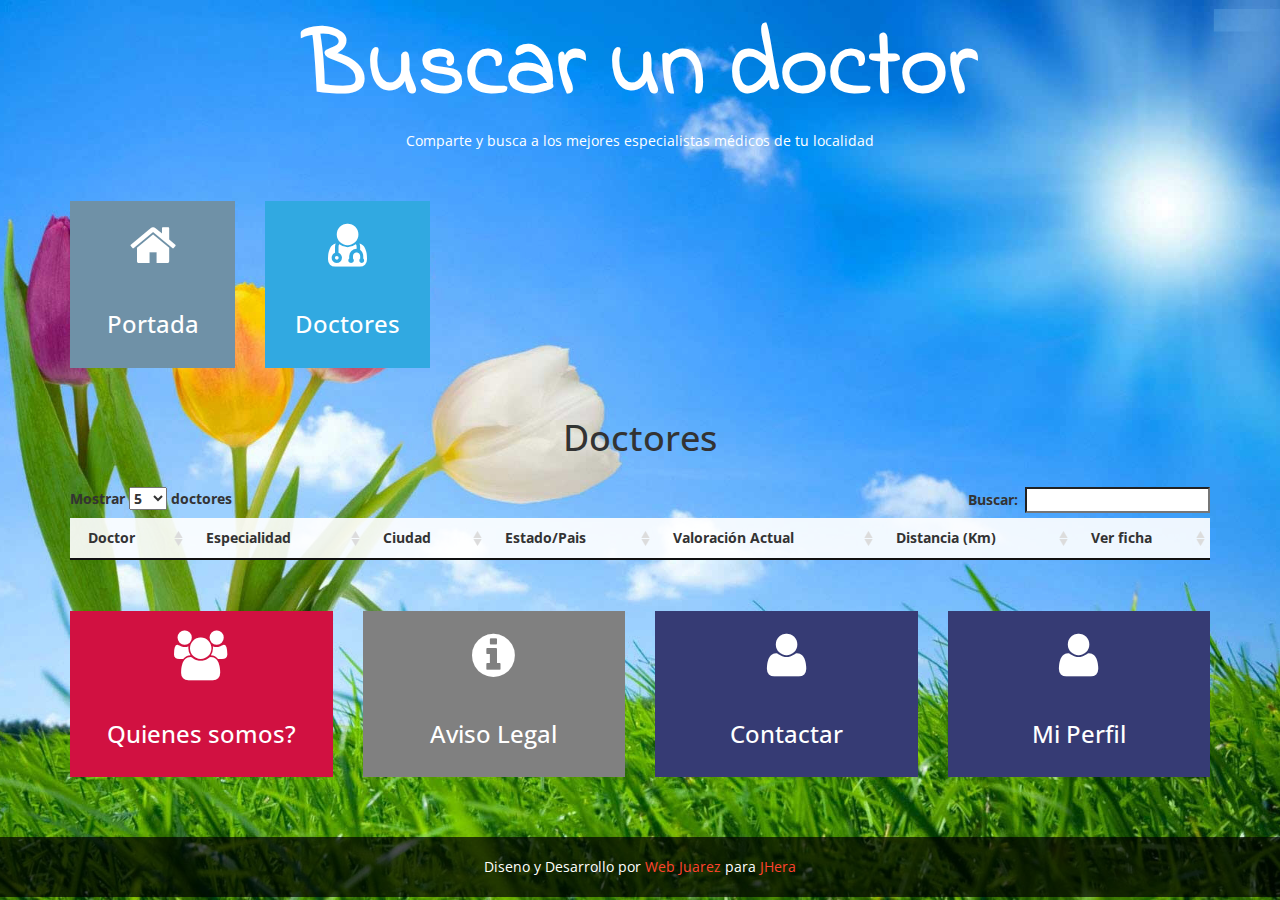
<file: herasaludfiles/buscar_doctor.html>
<!DOCTYPE html>
<html lang="en"><head>

        <meta charset="utf-8">
        <meta http-equiv="X-UA-Compatible" content="IE=edge">
        <meta name="viewport" content="width=device-width, initial-scale=1">
        <meta name="description" content="">
        <meta name="author" content="">

        <title>Comparte y busca a los mejores especialistas médicos de tu localidad</title>

        <!-- Bootstrap Core CSS -->
        <link href="bootstrap/css/bootstrap.min.css" rel="stylesheet">

        <!-- Font Awesome CSS -->
        <link href="css/font-awesome.min.css" rel="stylesheet">
		
		<!-- Custom CSS -->
        <link href="css/animate.css" rel="stylesheet">

        <!-- Custom CSS -->
        <link href="css/style.css" rel="stylesheet">

        <!-- Custom Fonts -->
       <!-- <link href='http://fonts.googleapis.com/css?family=Lobster' rel='stylesheet' type='text/css'> -->
        <link href='https://fonts.googleapis.com/css?family=Indie+Flower' rel='stylesheet' type='text/css'>

		
		
        <!-- Template js -->

        <script src="js/jquery-2.1.1.min.js"></script>
        <script src="bootstrap/js/bootstrap.min.js"></script>
        <script src="js/jquery.appear.js"></script>
        <script src="js/contact_me.js"></script>
        <script src="js/jqBootstrapValidation.js"></script>
        <script src="js/modernizr.custom.js"></script>
        <script src="js/script.js"></script>
        
        

       
        <!-- recursos datatable-->
<link rel="stylesheet" type="text/css" href="css/jquery.dataTables.css">

		<link rel="stylesheet" type="text/css" href="css/dataTables.colVis.css">
<script type="text/javascript" language="javascript" src="js/jquery.js"></script>
<script type="text/javascript" language="javascript" src="js/jquery.dataTables.js"></script>
		<script type="text/javascript" language="javascript" src="js/dataTables.colVis.js"></script>
        <script >
		  console.log('start');
  
  $('#myModal').on('show.bs.modal', function(e) {
    var rowid = $(e.relatedTarget).data('id');
    
    console.log('bs-modal event');

    $.ajax({
      type: 'post',
      url: 'info-doctor.php', //Here you will fetch records 
      data: 'rowid=' + rowid //Pass $id
    }).done(function(data) {
        $('.fetched-data').html(data); //Show fetched data from database
        console.log("succss", rowid);
        console.log("data", data);
    }).fail(function() {
    	  console.log(arguments);
    })
  });
		</script>
		
		<style media="screen" type="text/css">



</style>
		

	<script type="text/javascript" language="javascript" >
	
			
			$(document).ready(function() {


  
  var dataTable = $('#employee-grid').DataTable({
    processing: true,
    serverSide: true,

    ajax: "employee-grid-data.php", // json datasource
    //send it through get method

    language: {
      processing: "Procesando datos...",
      search: "Buscar:",
      lengthMenu: "Mostrar _MENU_ doctores",
      info: "Mostrando del doctor/a _START_ al _END_ de un total de _TOTAL_ doctores seleccionados",
      infoEmpty: "Mostrando doctor/a 0 al 0 de un total de 0 doctores",
      infoFiltered: "(filtrados de _MAX_ doctoreS)",
      infoPostFix: "",
      loadingRecords: "Procesando datos...",
      zeroRecords: "No hay doctores/as que cumplan los criterios",
      emptyTable: "Noy hay datos que cumplan los criterios",
      paginate: {
        first: "Primero",
        previous: "Anterior",
        next: "Siguiente",
        last: "Ultimo"
      },
      aria: {
        sortAscending: ": activer pour trier la colonne par ordre croissant",
        sortDescending: ": activer pour trier la colonne par ordre décroissant"
      }
    }

  });

  var colvis = new $.fn.dataTable.ColVis(dataTable, {
   
    
    
  });

});
		</script>

     <script type="text/javascript" language="javascript" >
	 
	 </script>

        <!--[if lt IE 9]>
            <script src="https://oss.maxcdn.com/libs/html5shiv/3.7.0/html5shiv.js"></script>
            <script src="https://oss.maxcdn.com/libs/respond.js/1.4.2/respond.min.js"></script>
        <![endif]-->

    </head>
    
    <body>
    
     <!-- Modal -->
<div class="modal fade" id="myModal" role="dialog">
    <div class="modal-dialog" role="document">
        <div class="modal-content">
            <div class="modal-header">
                <button type="button" class="close" data-dismiss="modal">&times;</button>
                <h4 class="modal-title">Edit Data</h4>
            </div>
            <div class="modal-body">
                <div class="fetched-data"></div> //Here Will show the Data
            </div>
            <div class="modal-footer">
                <button type="button" class="btn btn-default" data-dismiss="modal">Close</button>
            </div>
        </div>
    </div>
</div>

        <!-- Start Logo Section -->
        <section id="logo-section" class="text-center">
            <div class="container">
                <div class="row">
                    <div class="col-md-12">
                        <div class="logo text-center">
                            <h1>Buscar un doctor</h1>
                            <span>Comparte y busca a los mejores especialistas médicos de tu localidad</span>
                        </div>
                    </div>
                </div>
            </div>
        </section>
        <!-- End Logo Section -->
        
        
        <!-- Start Main Body Section -->
        <!-- TRES PRIMEROS BOTONES -->
        <div class="mainbody-section text-center">
            <div class="container">
            	<div class="row"><!-- ROW 001-->
               <div class="col-md-2">
                        <!--  COL MD 6 001-->

                        <div class="menu-item color-home"> <!-- DIV CLASS MENU ITEM BLUE--DOCTORES -->

                            <a href="index.html" >
                                <i class="fa fa-home"></i>
                                <h3>Portada</h3>
                            </a>
                        </div> 
                        <!-- FIN DIV CLASS MENU ITEM  BLUE--DOCTORES -->
                  </div>
                     <div class="col-md-2">
                        <!--  COL MD 6 001-->

                        <div class="menu-item color-doctor"> <!-- DIV CLASS MENU ITEM BLUE--DOCTORES -->

                            <a href="doctores.html" >
                                <i class="fa fa-user-md"></i>
                                <h3>Doctores</h3>
                            </a>
                        </div> 
                        <!-- FIN DIV CLASS MENU ITEM  BLUE--DOCTORES -->
                  </div>
                  </div>
                <div class="row" ><!-- ROW 001-->
                     <div class="col-xs-12" >
                  
                       
      
        <h1>Doctores</h1>
       
      

   

     <div class="row"  >
    
       
<div class="container" >
<br>

			<table class="table-responsive"  id="employee-grid"  class="display" cellspacing="0" width="100%">
				<thead style="background-color:rgba(255, 255, 255, 0.7);">
					<tr>
						<th style="background-color:rgba(255, 255, 255, 0.7);">Doctor</th>
						<th style="background-color:rgba(255, 255, 255, 0.7);">Especialidad</th>
						<th style="background-color:rgba(255, 255, 255, 0.7);">Ciudad</th>
						<th style="background-color:rgba(255, 255, 255, 0.7);">Estado/Pais</th>
                     
                        <th style="background-color:rgba(255, 255, 255, 0.7);">Valoración Actual</th>
                        <th style="background-color:rgba(255, 255, 255, 0.7);">Distancia (Km)</th>
						<th style="background-color:rgba(255, 255, 255, 0.7);">Ver ficha</th>
					</tr>
				</thead>
			</table>
		</div>




                    </div>
                        
                        
                   
                    </div>
					
                    <!-- FIN COL MD 6 001-->
                    </div> <!-- FIN ROW 001--> 
                     
                    <br><br> 
                    <div class="row"><!-- ROW 001-->
                    
                    <div class="col-md-3">
                        <!--  COL MD 6 001-->

                        <div class="menu-item color-hera"> <!-- DIV CLASS MENU ITEM BLUE--DOCTORES -->

                            <a href="doctores.html" >
                                <i class="fa fa-users"></i>
                                <h3>Quienes somos?</h3>
                            </a>
                        </div> 
                        <!-- FIN DIV CLASS MENU ITEM  BLUE--DOCTORES -->
                  </div>
                         <div class="col-md-3">
                        <!--  COL MD 6 001-->

                        <div class="menu-item color-legal"> <!-- DIV CLASS MENU ITEM BLUE--DOCTORES -->

                            <a href="doctores.html" >
                                <i class="fa fa-info-circle"></i>
                                <h3>Aviso Legal</h3>
                            </a>
                        </div> 
                        <!-- FIN DIV CLASS MENU ITEM  BLUE--DOCTORES -->
                  </div>
                    <div class="col-md-3">
                        <!--  COL MD 6 001-->

                        <div class="menu-item color-usuario"> <!-- DIV CLASS MENU ITEM BLUE--DOCTORES -->

                            <a href="doctores.html" >
                                <i class="fa fa-user"></i>
                                <h3>Contactar</h3>
                            </a>
                        </div> 
                        <!-- FIN DIV CLASS MENU ITEM  BLUE--DOCTORES -->
                  </div> 
                  
                    <div class="col-md-3">
                        <!--  COL MD 6 001-->

                        <div class="menu-item color-usuario"> <!-- DIV CLASS MENU ITEM BLUE--DOCTORES -->

                            <a href="doctores.html" >
                                <i class="fa fa-user"></i>
                                <h3>Mi Perfil</h3>
                            </a>
                        </div> 
                        <!-- FIN DIV CLASS MENU ITEM  BLUE--DOCTORES -->
                  </div> 
                    <!-- FIN COL MD 6 001-->
                    </div> <!-- FIN ROW 001-->
               
            </div>
        </div>
        
        <!-- End Main Body Section -->
        
        <!-- Start Copyright Section -->
        <div class="copyright text-center">
            <div class="container">
            
                <div class="row">
                    <div class="col-md-12">
                        <div>Diseno y Desarrollo por <a href="http://www.webjuarez.com" target="_blank">Web Juarez</a> para <a href="http://herasalu.com">JHera</a></div>
                    </div>
                </div>
            </div>
        </div>
        <!-- End Copyright Section -->
        
        
        <!-- Start Feature Section -->
        <div class="section-modal modal fade" id="feature-modal" tabindex="-1" role="dialog" aria-hidden="true">
            <div class="modal-content">
                <div class="close-modal" data-dismiss="modal">
                    <div class="lr">
                        <div class="rl">
                        </div>
                    </div>
                </div>
                
                <div class="container">
                    <div class="row">
                        <div class="section-title text-center">
                            <h3>Our Awesome Feature</h3>
                            <p>Duis aute irure dolor in reprehenderit in voluptate</p>
                        </div>
                    </div>
                    <div class="row">
                        <div class="col-md-3 col-sm-6 col-xs-12">
                            <div class="feature">
                                <i class="fa fa-magic"></i>
                                <div class="feature-content">
                                    <h4>Web Design</h4>
                                    <p>Duis aute irure dolor in reprehenderit in voluptate velit esse cillum dolore eu fugiat nulla pariatur. Lorem ipsum dolor. reprehenderit</p>
                                </div>
                            </div>
                        </div><!-- /.col-md-3 -->
                        <div class="col-md-3 col-sm-6 col-xs-12">
                            <div class="feature">
                                <i class="fa fa-gift"></i>
                                <div class="feature-content">
                                    <h4>Graphics Design</h4>
                                    <p>Duis aute irure dolor in reprehenderit in voluptate velit esse cillum dolore eu fugiat nulla pariatur. Lorem ipsum dolor. reprehenderit</p>
                                </div>
                            </div>
                        </div><!-- /.col-md-3 -->
                        <div class="col-md-3 col-sm-6 col-xs-12">
                            <div class="feature">
                                <i class="fa fa-wordpress"></i>
                                <div class="feature-content">
                                    <h4>Wordpress Theme</h4>
                                    <p>Duis aute irure dolor in reprehenderit in voluptate velit esse cillum dolore eu fugiat nulla pariatur. Lorem ipsum dolor. reprehenderit</p>
                                </div>
                            </div>
                        </div><!-- /.col-md-3 -->
                        <div class="col-md-3 col-sm-6 col-xs-12">
                            <div class="feature">
                                <i class="fa fa-plug"></i>
                                <div class="feature-content">
                                    <h4>Wordpress Plugin</h4>
                                    <p>Duis aute irure dolor in reprehenderit in voluptate velit esse cillum dolore eu fugiat nulla pariatur. Lorem ipsum dolor. reprehenderit</p>
                                </div>
                            </div>
                        </div><!-- /.col-md-3 -->
                        <div class="col-md-3 col-sm-6 col-xs-12">
                            <div class="feature">
                                <i class="fa fa-joomla"></i>
                                <div class="feature-content">
                                    <h4>Joomla Template</h4>
                                    <p>Duis aute irure dolor in reprehenderit in voluptate velit esse cillum dolore eu fugiat nulla pariatur. Lorem ipsum dolor. reprehenderit</p>
                                </div>
                            </div>
                        </div><!-- /.col-md-3 -->
                        <div class="col-md-3 col-sm-6 col-xs-12">
                            <div class="feature">
                                <i class="fa fa-cube"></i>
                                <div class="feature-content">
                                    <h4>Joomla Extension</h4>
                                    <p>Duis aute irure dolor in reprehenderit in voluptate velit esse cillum dolore eu fugiat nulla pariatur. Lorem ipsum dolor. reprehenderit</p>
                                </div>
                            </div>
                        </div><!-- /.col-md-3 -->
                        <div class="col-md-3 col-sm-6 col-xs-12">
                            <div class="feature">
                                <i class="fa fa-css3"></i>
                                <div class="feature-content">
                                    <h4>HTML 5 & CSS3</h4>
                                    <p>Duis aute irure dolor in reprehenderit in voluptate velit esse cillum dolore eu fugiat nulla pariatur. Lorem ipsum dolor. reprehenderit</p>
                                </div>
                            </div>
                        </div><!-- /.col-md-3 -->
                        <div class="col-md-3 col-sm-6 col-xs-12">
                            <div class="feature">
                                <i class="fa fa-android"></i>
                                <div class="feature-content">
                                    <h4>Android Apps</h4>
                                    <p>Duis aute irure dolor in reprehenderit in voluptate velit esse cillum dolore eu fugiat nulla pariatur. Lorem ipsum dolor. reprehenderit</p>
                                </div>
                            </div>
                        </div><!-- /.col-md-3 -->
                    </div><!-- /.row -->
                </div>
                
            </div>
        </div>
        <!-- End Feature Section -->
        
        
        
        <!-- Start Portfolio Section -->
        <div class="section-modal modal fade" id="portfolio-modal" tabindex="-1" role="dialog" aria-hidden="true">
            <div class="modal-content">
                <div class="close-modal" data-dismiss="modal">
                    <div class="lr">
                        <div class="rl">
                        </div>
                    </div>
                </div>
                
                <div class="container">
                    <div class="row">
                        <div class="section-title text-center">
                            <h3>Our Portfolio</h3>
                            <p>Duis aute irure dolor in reprehenderit in voluptate</p>
                        </div>
                    </div>
                    <div class="row">
                        
                        <div class="col-md-4">
                            <div class="portfolio-item">
                                <img src="images/portfolio/1.png" class="img-responsive" alt="...">
                                <div class="portfolio-details text-center">
                                    <h4>Project Name</h4>
                                    <a href="#"><i class="fa fa-link"></i></a>
                                </div>
                            </div>
                        </div>
                        
                        <div class="col-md-4">
                            <div class="portfolio-item">
                                <img src="images/portfolio/2.png" class="img-responsive" alt="...">
                                <div class="portfolio-details text-center">
                                    <h4>Project Name</h4>
                                    <a href="#"><i class="fa fa-link"></i></a>
                                </div>
                            </div>
                        </div>
                        
                        <div class="col-md-4">
                            <div class="portfolio-item">
                                <img src="images/portfolio/3.png" class="img-responsive" alt="...">
                                <div class="portfolio-details text-center">
                                    <h4>Project Name</h4>
                                    <a href="#"><i class="fa fa-link"></i></a>
                                </div>
                            </div>
                        </div>
                        
                        <div class="col-md-4">
                            <div class="portfolio-item">
                                <img src="images/portfolio/4.png" class="img-responsive" alt="...">
                                <div class="portfolio-details text-center">
                                    <h4>Project Name</h4>
                                    <a href="#"><i class="fa fa-link"></i></a>
                                </div>
                            </div>
                        </div>
                        
                        <div class="col-md-4">
                            <div class="portfolio-item">
                                <img src="images/portfolio/5.png" class="img-responsive" alt="...">
                                <div class="portfolio-details text-center">
                                    <h4>Project Name</h4>
                                    <a href="#"><i class="fa fa-link"></i></a>
                                </div>
                            </div>
                        </div>
                        
                        <div class="col-md-4">
                            <div class="portfolio-item">
                                <img src="images/portfolio/6.png" class="img-responsive" alt="...">
                                <div class="portfolio-details text-center">
                                    <h4>Project Name</h4>
                                    <a href="#"><i class="fa fa-link"></i></a>
                                </div>
                            </div>
                        </div>
                        
                        <div class="col-md-4">
                            <div class="portfolio-item">
                                <img src="images/portfolio/7.png" class="img-responsive" alt="...">
                                <div class="portfolio-details text-center">
                                    <h4>Project Name</h4>
                                    <a href="#"><i class="fa fa-link"></i></a>
                                </div>
                            </div>
                        </div>
                        
                        <div class="col-md-4">
                            <div class="portfolio-item">
                                <img src="images/portfolio/8.png" class="img-responsive" alt="...">
                                <div class="portfolio-details text-center">
                                    <h4>Project Name</h4>
                                    <a href="#"><i class="fa fa-link"></i></a>
                                </div>
                            </div>
                        </div>
                        
                        <div class="col-md-4">
                            <div class="portfolio-item">
                                <img src="images/portfolio/9.png" class="img-responsive" alt="...">
                                <div class="portfolio-details text-center">
                                    <h4>Project Name</h4>
                                    <a href="#"><i class="fa fa-link"></i></a>
                                </div>
                            </div>
                        </div>
                        
                        <div class="col-md-4">
                            <div class="portfolio-item">
                                <img src="images/portfolio/10.png" class="img-responsive" alt="...">
                                <div class="portfolio-details text-center">
                                    <h4>Project Name</h4>
                                    <a href="#"><i class="fa fa-link"></i></a>
                                </div>
                            </div>
                        </div>
                        
                        <div class="col-md-4">
                            <div class="portfolio-item">
                                <img src="images/portfolio/11.png" class="img-responsive" alt="...">
                                <div class="portfolio-details text-center">
                                    <h4>Project Name</h4>
                                    <a href="#"><i class="fa fa-link"></i></a>
                                </div>
                            </div>
                        </div>
                        
                        <div class="col-md-4">
                            <div class="portfolio-item">
                                <img src="images/portfolio/12.png" class="img-responsive" alt="...">
                                <div class="portfolio-details text-center">
                                    <h4>Project Name</h4>
                                    <a href="#"><i class="fa fa-link"></i></a>
                                </div>
                            </div>
                        </div>
                        
                    </div><!-- /.row -->
                </div>
                
            </div>
        </div>
        <!-- End Portfolio Section -->
        
        
        <!-- Start About Us Section -->
        <div class="section-modal modal fade" id="about-modal" tabindex="-1" role="dialog" aria-hidden="true">
            <div class="modal-content">
                <div class="close-modal" data-dismiss="modal">
                    <div class="lr">
                        <div class="rl">
                        </div>
                    </div>
                </div>
                
                <div class="container">
                    <div class="row">
                        <div class="section-title text-center">
                            <h3>About Us</h3>
                            <p>Duis aute irure dolor in reprehenderit in voluptate</p>
                        </div>
                    </div>
                    <div class="row">
                        <div class="col-md-12">
                            <div class="about-text">
                                <p>Contrary to popular belief, Lorem Ipsum is not simply random text. It has roots in a piece of classical Latin literature from 45 BC, making it over 2000 years old. Richard McClintock, a Latin professor at Hampden-Sydney College in Virginia, looked up one of the more obscure Latin words, consectetur, from a Lorem Ipsum passage, and going through the cites of the word in classical literature, discovered the undoubtable source. At vero eos et accusamus et iusto odio dignissimos ducimus qui blanditiis praesentium voluptatum deleniti atque corrupti quos dolores et quas molestias excepturi sint occaecati cupiditate non provident. It has roots in a piece of classical Latin literature from 45 BC</p>
                                <div class="row">
                                    <div class="col-md-4 col-sm-6">
                                        <ul>
                                            <li><i class="fa fa-check-square"></i>Sed ut perspiciatis unde omnis iste natus</li>
                                            <li><i class="fa fa-check-square"></i>Nor again is there anyone who loves</li>
                                            <li><i class="fa fa-check-square-o"></i>At vero eos et accusamus et iusto odio</li>
                                            <li><i class="fa fa-check-square-o"></i>Et harum quidem rerum facilis</li>
                                        </ul>
                                    </div>
                                    <div class="col-md-4 col-sm-6">
                                        <ul>
                                            <li><i class="fa fa-check-square"></i>Nor again is there anyone who loves</li>
                                            <li><i class="fa fa-check-square"></i>Nor again is there anyone who loves</li>
                                            <li><i class="fa fa-check-square-o"></i>Et harum quidem rerum facilis</li>
                                            <li><i class="fa fa-check-square-o"></i>At vero eos et accusamus et iusto odio</li>
                                        </ul>
                                    </div>
                                    <div class="col-md-4 col-sm-6">
                                        <ul>
                                            <li><i class="fa fa-check-square"></i>Nor again is there anyone who loves</li>
                                            <li><i class="fa fa-check-square"></i>Nor again is there anyone who loves</li>
                                            <li><i class="fa fa-check-square-o"></i>Et harum quidem rerum facilis</li>
                                            <li><i class="fa fa-check-square-o"></i>At vero eos et accusamus et iusto odio</li>
                                        </ul>
                                    </div>
                                </div><!-- /.row -->
                            </div>
                        </div>
                    </div><!-- /.row -->
                    <div class="row">
                        <div class="col-md-6 col-sm-6">
                            <div class="skill-shortcode">
                        
                                <!-- Progress Bar -->
                                <div class="skill">
                                    <p>Web Design</p>          
                                    <div class="progress">         
                                        <div class="progress-bar" role="progressbar"  data-percentage="60">
                                            <span class="progress-bar-span" >60%</span>
                                            <span class="sr-only">60% Complete</span>
                                        </div>
                                    </div>  
                                </div>

                                <!-- Progress Bar -->
                                <div class="skill">
                                    <p>HTML & CSS</p>          
                                    <div class="progress">         
                                        <div class="progress-bar" role="progressbar"  data-percentage="95">
                                            <span class="progress-bar-span" >95%</span>
                                            <span class="sr-only">95% Complete</span>
                                        </div>
                                    </div>  
                                </div>

                                <!-- Progress Bar -->
                                <div class="skill">
                                    <p>Wordpress</p>          
                                    <div class="progress">         
                                        <div class="progress-bar" role="progressbar"  data-percentage="80">
                                            <span class="progress-bar-span" >80%</span>
                                            <span class="sr-only">80% Complete</span>
                                        </div>
                                    </div>  
                                </div>

                                <!-- Progress Bar -->
                                <div class="skill">
                                    <p>Joomla</p>          
                                    <div class="progress">         
                                        <div class="progress-bar" role="progressbar"  data-percentage="100">
                                            <span class="progress-bar-span" >100%</span>
                                            <span class="sr-only">100% Complete</span>
                                        </div>
                                    </div>  
                                </div>

                                <!-- Progress Bar -->
                                <div class="skill">
                                    <p>Extension</p>          
                                    <div class="progress">         
                                        <div class="progress-bar" role="progressbar"  data-percentage="70">
                                            <span class="progress-bar-span" >70%</span>
                                            <span class="sr-only">70% Complete</span>
                                        </div>
                                    </div>  
                                </div>

                            </div>
                        </div>
                        <div class="col-md-6">
                            <div class="custom-tab">
                        
                                <ul class="nav nav-tabs nav-justified" role="tablist">
                                    <li class="active"><a href="#tab-1" role="tab" data-toggle="tab">Our Mission</a></li>
                                    <li><a href="#tab-2" role="tab" data-toggle="tab">Our Vission</a></li>
                                    <li><a href="#tab-3" role="tab" data-toggle="tab">Company History</a></li>
                                </ul>

                                <div class="tab-content">

                                    <div class="tab-pane active" id="tab-1">
                                        <p>At vero eos et accusamus et iusto odio dignissimos ducimus qui blanditiis praesentium voluptatum deleniti atque corrupti quos dolores et quas molestias excepturi sint occaecati cupiditate non provident, similique sunt in culpa qui officia deserunt mollitia animi, id est laborum et dolorum fuga. Et harum quidem rerum facilis est et expedita distinctio.</p>
                                        <p>At vero eos et accusamus et iusto odio dignissimos ducimus qui blanditiis praesentium voluptatum deleniti atque corrupti quos dolores et quas molestias excepturi sint occaecati cupiditate non provident, similique sunt in culpa qui officia deserunt mollitia animi, id est laborum et dolorum fuga. Et harum quidem rerum facilis est et expedita distinctio. At vero eos et accusamus et iusto odio dignissimos ducimus qui blanditiis praesentium voluptatum deleniti atque corrupti quos dolores et quas molestias excepturi sint occaecati cupiditate non provident.</p>
                                     </div>


                                    <div class="tab-pane" id="tab-2">
                                        <p>Nam libero tempore, cum soluta nobis est eligendi optio cumque nihil impedit quo minus id quod maxime placeat facere possimus, omnis voluptas assumenda est, omnis dolor repellendus.</p>
                                        <p>At vero eos et accusamus et iusto odio dignissimos ducimus qui blanditiis praesentium voluptatum deleniti atque corrupti quos dolores et quas molestias excepturi sint occaecati cupiditate non provident, similique sunt in culpa qui officia deserunt mollitia animi, id est laborum et dolorum fuga. Et harum quidem rerum facilis est et expedita distinctio. At vero eos et accusamus et iusto odio dignissimos ducimus qui blanditiis praesentium voluptatum deleniti atque corrupti quos dolores et quas molestias excepturi sint occaecati cupiditate non provident.</p>
                                    </div>


                                    <div class="tab-pane" id="tab-3">
                                        <p>Sed ut perspiciatis unde omnis iste natus error sit voluptatem accusantium doloremque laudantium, totam rem aperiam, eaque ipsa quae ab illo inventore veritatis et quasi architecto beatae vitae dicta sunt explicabo. Nemo enim ipsam voluptatem quia voluptas sit aspernatur aut odit aut fugit, sed quia consequuntur magni dolores eos qui ratione voluptatem sequi nesciunt.</p>
                                        <p>At vero eos et accusamus et iusto odio dignissimos ducimus qui blanditiis praesentium voluptatum deleniti atque corrupti quos dolores et quas molestias excepturi sint occaecati cupiditate non provident, similique sunt in culpa qui officia deserunt mollitia animi, id est laborum et dolorum fuga. Et harum quidem rerum facilis est et expedita distinctio. At vero eos et accusamus et iusto odio dignissimos ducimus qui blanditiis praesentium voluptatum deleniti atque corrupti quos dolores et quas molestias excepturi sint occaecati cupiditate non provident.</p>
                                    </div>

                                </div><!-- /.tab-content -->

                            </div>
                        </div>
                    </div>
                </div>
                
            </div>
        </div>
        <!-- End About Us Section -->
        
        
        <!-- Start Service Section -->
        <div class="section-modal modal fade" id="service-modal" tabindex="-1" role="dialog" aria-hidden="true">
            <div class="modal-content">
                <div class="close-modal" data-dismiss="modal">
                    <div class="lr">
                        <div class="rl">
                        </div>
                    </div>
                </div>
                
                <div class="container">
                    <div class="row">
                        <div class="section-title text-center">
                            <h3>Our Services</h3>
                            <p>Duis aute irure dolor in reprehenderit in voluptate</p>
                        </div>
                    </div>
                    <div class="row">
                        
                        <div class="col-md-4 col-sm-6 col-xs-12">
                            <div class="feature-2">
                                <div class="media">
                                    <i class="fa fa-magic pull-left"></i>
                                    <div class="media-body">
                                        <h4 class="media-heading">Web Design</h4>
                                        <p>Duis aute irure dolor in reprehenderit in voluptate velit esse cillum dolore eu fugiat nulla pariatur. Lorem ipsum dolor. reprehenderit</p>
                                    </div>
                                </div>
                            </div>
                        </div><!-- /.col-md-4 -->
                        <div class="col-md-4 col-sm-6 col-xs-12">
                            <div class="feature-2">
                                <div class="media">
                                    <i class="fa fa-css3 pull-left"></i>
                                    <div class="media-body">
                                        <h4 class="media-heading">HTML5 & CSS3</h4>
                                        <p>Duis aute irure dolor in reprehenderit in voluptate velit esse cillum dolore eu fugiat nulla pariatur. Lorem ipsum dolor. reprehenderit</p>
                                    </div>
                                </div>
                            </div>
                        </div><!-- /.col-md-4 -->
                        <div class="col-md-4 col-sm-6 col-xs-12">
                            <div class="feature-2">
                                <div class="media">
                                    <i class="fa fa-wordpress pull-left"></i>
                                    <div class="media-body">
                                        <h4 class="media-heading">Wordpress Theme</h4>
                                        <p>Duis aute irure dolor in reprehenderit in voluptate velit esse cillum dolore eu fugiat nulla pariatur. Lorem ipsum dolor. reprehenderit</p>
                                    </div>
                                </div>
                            </div>
                        </div><!-- /.col-md-4 -->
                        <div class="col-md-4 col-sm-6 col-xs-12">
                            <div class="feature-2">
                                <div class="media">
                                    <i class="fa fa-plug pull-left"></i>
                                    <div class="media-body">
                                        <h4 class="media-heading">Wordpress Plugin</h4>
                                        <p>Duis aute irure dolor in reprehenderit in voluptate velit esse cillum dolore eu fugiat nulla pariatur. Lorem ipsum dolor. reprehenderit</p>
                                    </div>
                                </div>
                            </div>
                        </div><!-- /.col-md-4 -->
                        <div class="col-md-4 col-sm-6 col-xs-12">
                            <div class="feature-2">
                                <div class="media">
                                    <i class="fa fa-joomla pull-left"></i>
                                    <div class="media-body">
                                        <h4 class="media-heading">Joomla Template</h4>
                                        <p>Duis aute irure dolor in reprehenderit in voluptate velit esse cillum dolore eu fugiat nulla pariatur. Lorem ipsum dolor. reprehenderit</p>
                                    </div>
                                </div>
                            </div>
                        </div><!-- /.col-md-4 -->
                        <div class="col-md-4 col-sm-6 col-xs-12">
                            <div class="feature-2">
                                <div class="media">
                                    <i class="fa fa-cube pull-left"></i>
                                    <div class="media-body">
                                        <h4 class="media-heading">Joomla Extension</h4>
                                        <p>Duis aute irure dolor in reprehenderit in voluptate velit esse cillum dolore eu fugiat nulla pariatur. Lorem ipsum dolor. reprehenderit</p>
                                    </div>
                                </div>
                            </div>
                        </div><!-- /.col-md-4 -->
                        
                    </div><!-- /.row -->
                </div>
                
                <div class="pricing-section">
                    <div class="container">
                        <div class="row">
                            <div class="col-md-3 col-sm-6">
                                <div class="pricing-table">
                                    <div class="plan-name">
                                        <h3>Free</h3>
                                    </div>
                                    <div class="plan-price">
                                        <div class="price-value">$49<span>.00</span></div>
                                        <div class="interval">per month</div>
                                    </div>
                                    <div class="plan-list">
                                        <ul>
                                            <li>40 GB Storage</li>
                                            <li>40GB Transfer</li>
                                            <li>10 Domains</li>
                                            <li>20 Projects</li>
                                            <li>Free installation</li>
                                        </ul>
                                    </div>
                                    <div class="plan-signup">
                                        <a href="#" class="btn-system btn-small">Sign Up Now</a>
                                    </div>
                                </div>
                            </div>

                            <div class="col-md-3 col-sm-6">
                                <div class="pricing-table">
                                    <div class="plan-name">
                                        <h3>Standard</h3>
                                    </div>
                                    <div class="plan-price">
                                        <div class="price-value">$49<span>.00</span></div>
                                        <div class="interval">per month</div>
                                    </div>
                                    <div class="plan-list">
                                        <ul>
                                            <li>40 GB Storage</li>
                                            <li>40GB Transfer</li>
                                            <li>10 Domains</li>
                                            <li>20 Projects</li>
                                            <li>Free installation</li>
                                        </ul>
                                    </div>
                                    <div class="plan-signup">
                                        <a href="#" class="btn-system btn-small">Sign Up Now</a>
                                    </div>
                                </div>
                            </div>
                            <div class="col-md-3 col-sm-6">
                                <div class="pricing-table">
                                    <div class="plan-name">
                                        <h3>Premium</h3>
                                    </div>
                                    <div class="plan-price">
                                        <div class="price-value">$49<span>.00</span></div>
                                        <div class="interval">per month</div>
                                    </div>
                                    <div class="plan-list">
                                        <ul>
                                            <li>40 GB Storage</li>
                                            <li>40GB Transfer</li>
                                            <li>10 Domains</li>
                                            <li>20 Projects</li>
                                            <li>Free installation</li>
                                        </ul>
                                    </div>
                                    <div class="plan-signup">
                                        <a href="#" class="btn-system btn-small">Sign Up Now</a>
                                    </div>
                                </div>
                            </div>

                            <div class="col-md-3 col-sm-6">
                                <div class="pricing-table">
                                    <div class="plan-name">
                                        <h3>Professional</h3>
                                    </div>
                                    <div class="plan-price">
                                        <div class="price-value">$49<span>.00</span></div>
                                        <div class="interval">per month</div>
                                    </div>
                                    <div class="plan-list">
                                        <ul>
                                            <li>40 GB Storage</li>
                                            <li>40GB Transfer</li>
                                            <li>10 Domains</li>
                                            <li>20 Projects</li>
                                            <li>Free installation</li>
                                        </ul>
                                    </div>
                                    <div class="plan-signup">
                                        <a href="#" class="btn-system btn-small">Sign Up Now</a>
                                    </div>
                                </div>
                            </div>
                        </div>
                    </div>
                </div>
                
            </div>
        </div>
        <!-- End Service Section -->
        
        
        <!-- Start Team Member Section -->
        <div class="section-modal modal fade" id="team-modal" tabindex="-1" role="dialog" aria-hidden="true">
            <div class="modal-content">
                <div class="close-modal" data-dismiss="modal">
                    <div class="lr">
                        <div class="rl">
                        </div>
                    </div>
                </div>
                
                <div class="container">
                    <div class="row">
                        <div class="section-title text-center">
                            <h3>Our Expert Team</h3>
                            <p>Duis aute irure dolor in reprehenderit in voluptate</p>
                        </div>
                    </div>
                    <div class="row">
                        
                        <div class="col-md-3 col-sm-6">
                            <div class="team-member">
                                <img src="images/team/manage-1.png" class="img-responsive" alt="">
                                <div class="team-details">
                                    <h4>John Doe</h4>
                                    <div class="designation">Senior Web Developer</div>
                                    <ul style="text-align: center;">
                                        <li><a href="#"><i class="fa fa-facebook"></i></a></li>
                                        <li><a href="#"><i class="fa fa-twitter"></i></a></li>
                                        <li><a href="#"><i class="fa fa-linkedin"></i></a></li>
                                        <li><a href="#"><i class="fa fa-dribbble"></i></a></li>
                                        <li><a href="#"><i class="fa fa-google-plus"></i></a></li>
                                    </ul>
                                </div>
                            </div>
                        </div>

                        <div class="col-md-3 col-sm-6">
                            <div class="team-member">
                                <img src="images/team/manage-2.png" class="img-responsive" alt="">
                                <div class="team-details">
                                    <h4>John Doe</h4>
                                    <div class="designation">Senior Web Developer</div>
                                    <ul style="text-align: center;">
                                        <li><a href="#"><i class="fa fa-facebook"></i></a></li>
                                        <li><a href="#"><i class="fa fa-twitter"></i></a></li>
                                        <li><a href="#"><i class="fa fa-linkedin"></i></a></li>
                                        <li><a href="#"><i class="fa fa-dribbble"></i></a></li>
                                        <li><a href="#"><i class="fa fa-google-plus"></i></a></li>
                                    </ul>
                                </div>
                            </div>
                        </div>

                        <div class="col-md-3 col-sm-6">
                            <div class="team-member">
                                <img src="images/team/manage-3.png" class="img-responsive" alt="">
                                <div class="team-details">
                                    <h4>John Doe</h4>
                                    <div class="designation">Senior Web Developer</div>
                                    <ul style="text-align: center;">
                                        <li><a href="#"><i class="fa fa-facebook"></i></a></li>
                                        <li><a href="#"><i class="fa fa-twitter"></i></a></li>
                                        <li><a href="#"><i class="fa fa-linkedin"></i></a></li>
                                        <li><a href="#"><i class="fa fa-dribbble"></i></a></li>
                                        <li><a href="#"><i class="fa fa-google-plus"></i></a></li>
                                    </ul>
                                </div>
                            </div>
                        </div>

                        <div class="col-md-3 col-sm-6">
                            <div class="team-member">
                                <img src="images/team/manage-4.png" class="img-responsive" alt="">
                                <div class="team-details">
                                    <h4>John Doe</h4>
                                    <div class="designation">Senior Web Developer</div>
                                    <ul style="text-align: center;">
                                        <li><a href="#"><i class="fa fa-facebook"></i></a></li>
                                        <li><a href="#"><i class="fa fa-twitter"></i></a></li>
                                        <li><a href="#"><i class="fa fa-linkedin"></i></a></li>
                                        <li><a href="#"><i class="fa fa-dribbble"></i></a></li>
                                        <li><a href="#"><i class="fa fa-google-plus"></i></a></li>
                                    </ul>
                                </div>
                            </div>
                        </div>

                        <div class="col-md-3 col-sm-6">
                            <div class="team-member">
                                <img src="images/team/team-1.jpg" class="img-responsive" alt="">
                                <div class="team-details">
                                    <h4>John Doe</h4>
                                    <div class="designation">Senior Web Developer</div>
                                    <ul style="text-align: center;">
                                        <li><a href="#"><i class="fa fa-facebook"></i></a></li>
                                        <li><a href="#"><i class="fa fa-twitter"></i></a></li>
                                        <li><a href="#"><i class="fa fa-linkedin"></i></a></li>
                                        <li><a href="#"><i class="fa fa-dribbble"></i></a></li>
                                        <li><a href="#"><i class="fa fa-google-plus"></i></a></li>
                                    </ul>
                                </div>
                            </div>
                        </div>

                        <div class="col-md-3 col-sm-6">
                            <div class="team-member">
                                <img src="images/team/team-2.jpg" class="img-responsive" alt="">
                                <div class="team-details">
                                    <h4>John Doe</h4>
                                    <div class="designation">Senior Web Developer</div>
                                    <ul style="text-align: center;">
                                        <li><a href="#"><i class="fa fa-facebook"></i></a></li>
                                        <li><a href="#"><i class="fa fa-twitter"></i></a></li>
                                        <li><a href="#"><i class="fa fa-linkedin"></i></a></li>
                                        <li><a href="#"><i class="fa fa-dribbble"></i></a></li>
                                        <li><a href="#"><i class="fa fa-google-plus"></i></a></li>
                                    </ul>
                                </div>
                            </div>
                        </div>
                        
                        <div class="col-md-3 col-sm-6">
                            <div class="team-member">
                                <img src="images/team/team-3.jpg" class="img-responsive" alt="">
                                <div class="team-details">
                                    <h4>John Doe</h4>
                                    <div class="designation">Senior Web Developer</div>
                                    <ul style="text-align: center;">
                                        <li><a href="#"><i class="fa fa-facebook"></i></a></li>
                                        <li><a href="#"><i class="fa fa-twitter"></i></a></li>
                                        <li><a href="#"><i class="fa fa-linkedin"></i></a></li>
                                        <li><a href="#"><i class="fa fa-dribbble"></i></a></li>
                                        <li><a href="#"><i class="fa fa-google-plus"></i></a></li>
                                    </ul>
                                </div>
                            </div>
                        </div>
                        
                        <div class="col-md-3 col-sm-6">
                            <div class="team-member">
                                <img src="images/team/team-4.jpg" class="img-responsive" alt="">
                                <div class="team-details">
                                    <h4>John Doe</h4>
                                    <div class="designation">Senior Web Developer</div>
                                    <ul style="text-align: center;">
                                        <li><a href="#"><i class="fa fa-facebook"></i></a></li>
                                        <li><a href="#"><i class="fa fa-twitter"></i></a></li>
                                        <li><a href="#"><i class="fa fa-linkedin"></i></a></li>
                                        <li><a href="#"><i class="fa fa-dribbble"></i></a></li>
                                        <li><a href="#"><i class="fa fa-google-plus"></i></a></li>
                                    </ul>
                                </div>
                            </div>
                        </div>
                        
                    </div><!-- /.row -->
                </div>
                
            </div>
        </div>
        <!-- End Team Member Section -->
        
        
        <!-- Start Latest News Section -->
        <div class="section-modal modal fade" id="news-modal" tabindex="-1" role="dialog" aria-hidden="true">
            <div class="modal-content">
                <div class="close-modal" data-dismiss="modal">
                    <div class="lr">
                        <div class="rl">
                        </div>
                    </div>
                </div>
                
                <div class="container">
                    <div class="row">
                        <div class="section-title text-center">
                            <h3>Exclusive News</h3>
                            <p>Duis aute irure dolor in reprehenderit in voluptate</p>
                        </div>
                    </div>
                    <div class="row">
                        <div class="col-md-6">
                            <div class="latest-post">
                                <img src="images/blog-01.jpg" class="img-responsive" alt="">
                                <h4><a href="#">Standard Post with Image</a></h4>
                                <div class="post-details">
                                    <ul>
                                        <li><i class="fa fa-user"></i> Auther : iThemesLab</li>
                                        <li><i class="fa fa-calendar"></i> 07 Aug, 2014</li>
                                        <li><i class="fa fa-tag"></i> Music</li>
                                    </ul>
                                </div>
                                <p>Sed ut perspiciatis unde omnis iste natus error sit voluptatem accusantium doloremque laudantium, totam rem aperiam, eaque ipsa quae ab illo inventore veritatis et quasi architecto beatae vitae dicta sunt explicabo. Nemo enim ipsam voluptatem quia voluptas sit aspernatur aut odit aut fugit, sed quia consequuntur magni dolores eos qui ratione voluptatem sequi nesciunt. Neque porro quisquam est, qui dolorem ipsum quia dolor sit amet, consectetur, adipisci velit, sed quia non numquam eius modi tempora incidunt ut labore et dolore magnam aliquam quaerat voluptatem. Ut enim ad minima veniam, quis nostrum exercitationem ullam corporis suscipit laboriosam, nisi ut aliquid ex ea commodi consequatur? Quis autem vel eum iure reprehenderit qui in ea voluptate velit esse quam nihil molestiae consequatur, vel illum qui dolorem eum fugiat quo voluptas nulla pariatur. Sed ut perspiciatis unde omnis iste natus error sit voluptatem accusantium doloremque laudantium, totam rem aperiam, eaque ipsa quae ab illo inventore veritatis et quasi architecto beatae vitae dicta sunt explicabo. Nemo enim ipsam voluptatem quia voluptas sit aspernatur aut odit aut fugit, sed quia consequuntur magni dolores eos qui ratione voluptatem sequi nesciunt. Neque porro quisquam est, qui dolorem ipsum quia dolor sit amet, consectetur, adipisci velit, sed quia non numquam eius modi tempora incidunt ut labore et dolore magnam aliquam quaerat voluptatem. Ut enim ad minima veniam, quis nostrum exercitationem ullam corporis suscipit laboriosam, nisi ut aliquid ex ea commodi consequatur? Quis autem vel eum iure reprehenderit qui in ea voluptate velit esse quam nihil molestiae consequatur, vel illum qui dolorem eum fugiat quo voluptas nulla pariatur.</p>
                                
                            </div>
                        </div>
                        
                        <div class="col-md-6">
                            <div class="latest-post">
                                <img src="images/blog-02.jpg" class="img-responsive" alt="">
                                <h4><a href="#">Standard Post with Image</a></h4>
                                <div class="post-details">
                                    <ul>
                                        <li><i class="fa fa-user"></i> Auther : iThemesLab</li>
                                        <li><i class="fa fa-calendar"></i> 07 Aug, 2014</li>
                                        <li><i class="fa fa-tag"></i> Music</li>
                                    </ul>
                                </div>
                                <p>Sed ut perspiciatis unde omnis iste natus error sit voluptatem accusantium doloremque laudantium, totam rem aperiam, eaque ipsa quae ab illo inventore veritatis et quasi architecto beatae vitae dicta sunt explicabo. Nemo enim ipsam voluptatem quia voluptas sit aspernatur aut odit aut fugit, sed quia consequuntur magni dolores eos qui ratione voluptatem sequi nesciunt. Neque porro quisquam est, qui dolorem ipsum quia dolor sit amet, consectetur, adipisci velit, sed quia non numquam eius modi tempora incidunt ut labore et dolore magnam aliquam quaerat voluptatem. Ut enim ad minima veniam, quis nostrum exercitationem ullam corporis suscipit laboriosam, nisi ut aliquid ex ea commodi consequatur? Quis autem vel eum iure reprehenderit qui in ea voluptate velit esse quam nihil molestiae consequatur, vel illum qui dolorem eum fugiat quo voluptas nulla pariatur. Sed ut perspiciatis unde omnis iste natus error sit voluptatem accusantium doloremque laudantium, totam rem aperiam, eaque ipsa quae ab illo inventore veritatis et quasi architecto beatae vitae dicta sunt explicabo. Nemo enim ipsam voluptatem quia voluptas sit aspernatur aut odit aut fugit, sed quia consequuntur magni dolores eos qui ratione voluptatem sequi nesciunt. Neque porro quisquam est, qui dolorem ipsum quia dolor sit amet, consectetur, adipisci velit, sed quia non numquam eius modi tempora incidunt ut labore et dolore magnam aliquam quaerat voluptatem. Ut enim ad minima veniam, quis nostrum exercitationem ullam corporis suscipit laboriosam, nisi ut aliquid ex ea commodi consequatur? Quis autem vel eum iure reprehenderit qui in ea voluptate velit esse quam nihil molestiae consequatur, vel illum qui dolorem eum fugiat quo voluptas nulla pariatur.</p>
                                
                            </div>
                        </div>
                        
                        <div class="col-md-6">
                            <div class="latest-post">
                                <img src="images/blog-03.jpg" class="img-responsive" alt="">
                                <h4><a href="#">Standard Post with Image</a></h4>
                                <div class="post-details">
                                    <ul>
                                        <li><i class="fa fa-user"></i> Auther : iThemesLab</li>
                                        <li><i class="fa fa-calendar"></i> 07 Aug, 2014</li>
                                        <li><i class="fa fa-tag"></i> Music</li>
                                    </ul>
                                </div>
                                <p>Sed ut perspiciatis unde omnis iste natus error sit voluptatem accusantium doloremque laudantium, totam rem aperiam, eaque ipsa quae ab illo inventore veritatis et quasi architecto beatae vitae dicta sunt explicabo. Nemo enim ipsam voluptatem quia voluptas sit aspernatur aut odit aut fugit, sed quia consequuntur magni dolores eos qui ratione voluptatem sequi nesciunt. Neque porro quisquam est, qui dolorem ipsum quia dolor sit amet, consectetur, adipisci velit, sed quia non numquam eius modi tempora incidunt ut labore et dolore magnam aliquam quaerat voluptatem. Ut enim ad minima veniam, quis nostrum exercitationem ullam corporis suscipit laboriosam, nisi ut aliquid ex ea commodi consequatur? Quis autem vel eum iure reprehenderit qui in ea voluptate velit esse quam nihil molestiae consequatur, vel illum qui dolorem eum fugiat quo voluptas nulla pariatur. Sed ut perspiciatis unde omnis iste natus error sit voluptatem accusantium doloremque laudantium, totam rem aperiam, eaque ipsa quae ab illo inventore veritatis et quasi architecto beatae vitae dicta sunt explicabo. Nemo enim ipsam voluptatem quia voluptas sit aspernatur aut odit aut fugit, sed quia consequuntur magni dolores eos qui ratione voluptatem sequi nesciunt. Neque porro quisquam est, qui dolorem ipsum quia dolor sit amet, consectetur, adipisci velit, sed quia non numquam eius modi tempora incidunt ut labore et dolore magnam aliquam quaerat voluptatem. Ut enim ad minima veniam, quis nostrum exercitationem ullam corporis suscipit laboriosam, nisi ut aliquid ex ea commodi consequatur? Quis autem vel eum iure reprehenderit qui in ea voluptate velit esse quam nihil molestiae consequatur, vel illum qui dolorem eum fugiat quo voluptas nulla pariatur.</p>
                                
                            </div>
                        </div>
                        
                        <div class="col-md-6">
                            <div class="latest-post">
                                <img src="images/blog-04.jpg" class="img-responsive" alt="">
                                <h4><a href="#">Standard Post with Image</a></h4>
                                <div class="post-details">
                                    <ul>
                                        <li><i class="fa fa-user"></i> Auther : iThemesLab</li>
                                        <li><i class="fa fa-calendar"></i> 07 Aug, 2014</li>
                                        <li><i class="fa fa-tag"></i> Music</li>
                                    </ul>
                                </div>
                                <p>Sed ut perspiciatis unde omnis iste natus error sit voluptatem accusantium doloremque laudantium, totam rem aperiam, eaque ipsa quae ab illo inventore veritatis et quasi architecto beatae vitae dicta sunt explicabo. Nemo enim ipsam voluptatem quia voluptas sit aspernatur aut odit aut fugit, sed quia consequuntur magni dolores eos qui ratione voluptatem sequi nesciunt. Neque porro quisquam est, qui dolorem ipsum quia dolor sit amet, consectetur, adipisci velit, sed quia non numquam eius modi tempora incidunt ut labore et dolore magnam aliquam quaerat voluptatem. Ut enim ad minima veniam, quis nostrum exercitationem ullam corporis suscipit laboriosam, nisi ut aliquid ex ea commodi consequatur? Quis autem vel eum iure reprehenderit qui in ea voluptate velit esse quam nihil molestiae consequatur, vel illum qui dolorem eum fugiat quo voluptas nulla pariatur. Sed ut perspiciatis unde omnis iste natus error sit voluptatem accusantium doloremque laudantium, totam rem aperiam, eaque ipsa quae ab illo inventore veritatis et quasi architecto beatae vitae dicta sunt explicabo. Nemo enim ipsam voluptatem quia voluptas sit aspernatur aut odit aut fugit, sed quia consequuntur magni dolores eos qui ratione voluptatem sequi nesciunt. Neque porro quisquam est, qui dolorem ipsum quia dolor sit amet, consectetur, adipisci velit, sed quia non numquam eius modi tempora incidunt ut labore et dolore magnam aliquam quaerat voluptatem. Ut enim ad minima veniam, quis nostrum exercitationem ullam corporis suscipit laboriosam, nisi ut aliquid ex ea commodi consequatur? Quis autem vel eum iure reprehenderit qui in ea voluptate velit esse quam nihil molestiae consequatur, vel illum qui dolorem eum fugiat quo voluptas nulla pariatur.</p>
                                
                            </div>
                        </div>
                        
                    </div>
                </div>
                
            </div>
        </div>
        <!-- End Latest News Section -->
        
        
        
        <!-- Start Contact Section -->
        <div class="section-modal modal fade contact" id="contact-modal" tabindex="-1" role="dialog" aria-hidden="true">
            <div class="modal-content">
                <div class="close-modal" data-dismiss="modal">
                    <div class="lr">
                        <div class="rl">
                        </div>
                    </div>
                </div>
                
                <div class="container">
                    <div class="row">
                        <div class="section-title text-center">
                            <h3>Contact With Us</h3>
                            <p>Duis aute irure dolor in reprehenderit in voluptate</p>
                        </div>
                    </div>
                    <div class="row">
                        
                        <div class="col-md-4">
                            <div class="footer-contact-info">
                                <h4>Contact info</h4>
                                <ul>
                                    <li><strong>E-mail :</strong> your-email@mail.com</li>
                                    <li><strong>Phone :</strong> +8801-6778776</li>
                                    <li><strong>Mobile :</strong> +8801-45565378</li>
                                    <li><strong>Web :</strong> yourdomain.com</li>
                                </ul>
                            </div>
                        </div>
                        
                        <div class="col-md-4">
                            <div class="footer-social text-center">
                                <ul>
                                    <li><a href="#"><i class="fa fa-twitter"></i></a></li>
                                    <li><a href="#"><i class="fa fa-facebook"></i></a></li>
                                    <li><a href="#"><i class="fa fa-linkedin"></i></a></li>
                                    <li><a href="#"><i class="fa fa-google-plus"></i></a></li>
                                    <li><a href="#"><i class="fa fa-dribbble"></i></a></li>
                                </ul>
                            </div>
                        </div>
                        
                        <div class="col-md-4">
                            <div class="footer-contact-info">
                                <h4>Working Hours</h4>
                                <ul>
                                    <li><strong>Mon-Wed :</strong> 9 am to 5 pm</li>
                                    <li><strong>Thurs-Fri :</strong> 12 pm to 10 pm</li>
                                    <li><strong>Sat :</strong> 9 am to 3 pm</li>
                                    <li><strong>Sunday :</strong> Closed</li>
                                </ul>
                            </div>
                        </div>
                        
                    </div><!--/.row -->
                    <div class="row" style="padding-top: 80px;">
                        <div class="col-md-12">
                            <form name="sentMessage" id="contactForm" novalidate>
                                <div class="row">
                                    <div class="col-md-6">
                                        <div class="form-group">
                                            <input type="text" class="form-control" placeholder="Your Name *" id="name" required data-validation-required-message="Please enter your name.">
                                            <p class="help-block text-danger"></p>
                                        </div>
                                        <div class="form-group">
                                            <input type="email" class="form-control" placeholder="Your Email *" id="email" required data-validation-required-message="Please enter your email address.">
                                            <p class="help-block text-danger"></p>
                                        </div>
                                        <div class="form-group">
                                            <input type="tel" class="form-control" placeholder="Your Phone *" id="phone" required data-validation-required-message="Please enter your phone number.">
                                            <p class="help-block text-danger"></p>
                                        </div>
                                    </div>
                                    <div class="col-md-6">
                                        <div class="form-group">
                                            <textarea class="form-control" placeholder="Your Message *" id="message" required data-validation-required-message="Please enter a message."></textarea>
                                            <p class="help-block text-danger"></p>
                                        </div>
                                    </div>
                                    <div class="clearfix"></div>
                                    <div class="col-lg-12 text-center">
                                        <div id="success"></div>
                                        <button type="submit" class="btn btn-primary">Send Message</button>
                                    </div>
                                </div>
                            </form>
                        </div>
                    </div>
                </div>
                
            </div>
        </div>
        <!-- End Contact Section -->
        
        
         <!-- Start Testimonial Section -->
        <div class="section-modal modal fade contact" id="testimonial-modal" tabindex="-1" role="dialog" aria-hidden="true">
            <div class="modal-content">
                <div class="close-modal" data-dismiss="modal">
                    <div class="lr">
                        <div class="rl">
                        </div>
                    </div>
                </div>
                
                <div class="container">
                    <div class="row">
                        <div class="section-title text-center">
                            <h3>Client's Speech About Us</h3>
                            <p>Duis aute irure dolor in reprehenderit in voluptate</p>
                        </div>
                    </div>
                    <div class="row">
                        
                        <div class="col-md-6">
                            <div class="testimonial">
                                <img src="images/team/manage-1.png" class="img-responsive" alt="...">
                                <h4>John Doe</h4>
                                <div class="speech">
                                    <p>Sed ut perspiciatis unde omnis iste natus error sit voluptatem accusantium doloremque laudantium, totam rem aperiam, eaque ipsa quae ab illo inventore veritatis et quasi architecto beatae vitae dicta sunt explicabo. Nemo enim ipsam voluptatem quia voluptas sit aspernatur aut odit aut fugit, sed quia consequuntur magni dolores eos qui ratione voluptatem sequi nesciunt.</p>
                                </div>
                            </div>
                        </div>
                        
                        <div class="col-md-6">
                            <div class="testimonial">
                                <img src="images/team/manage-2.png" class="img-responsive" alt="...">
                                <h4>John Doe</h4>
                                <div class="speech">
                                    <p>Sed ut perspiciatis unde omnis iste natus error sit voluptatem accusantium doloremque laudantium, totam rem aperiam, eaque ipsa quae ab illo inventore veritatis et quasi architecto beatae vitae dicta sunt explicabo. Nemo enim ipsam voluptatem quia voluptas sit aspernatur aut odit aut fugit, sed quia consequuntur magni dolores eos qui ratione voluptatem sequi nesciunt.</p>
                                </div>
                            </div>
                        </div>
                        
                        <div class="col-md-6">
                            <div class="testimonial">
                                <img src="images/team/manage-3.png" class="img-responsive" alt="...">
                                <h4>John Doe</h4>
                                <div class="speech">
                                    <p>Sed ut perspiciatis unde omnis iste natus error sit voluptatem accusantium doloremque laudantium, totam rem aperiam, eaque ipsa quae ab illo inventore veritatis et quasi architecto beatae vitae dicta sunt explicabo. Nemo enim ipsam voluptatem quia voluptas sit aspernatur aut odit aut fugit, sed quia consequuntur magni dolores eos qui ratione voluptatem sequi nesciunt.</p>
                                </div>
                            </div>
                        </div>
                        
                        <div class="col-md-6">
                            <div class="testimonial">
                                <img src="images/team/manage-4.png" class="img-responsive" alt="...">
                                <h4>John Doe</h4>
                                <div class="speech">
                                    <p>Sed ut perspiciatis unde omnis iste natus error sit voluptatem accusantium doloremque laudantium, totam rem aperiam, eaque ipsa quae ab illo inventore veritatis et quasi architecto beatae vitae dicta sunt explicabo. Nemo enim ipsam voluptatem quia voluptas sit aspernatur aut odit aut fugit, sed quia consequuntur magni dolores eos qui ratione voluptatem sequi nesciunt.</p>
                                </div>
                            </div>
                        </div>
                        
                    </div><!--/.row -->
                    
                </div>
                
            </div>
        </div>
        <!-- End Testimonial Section -->
        
    </body>
    
</html>
</file>
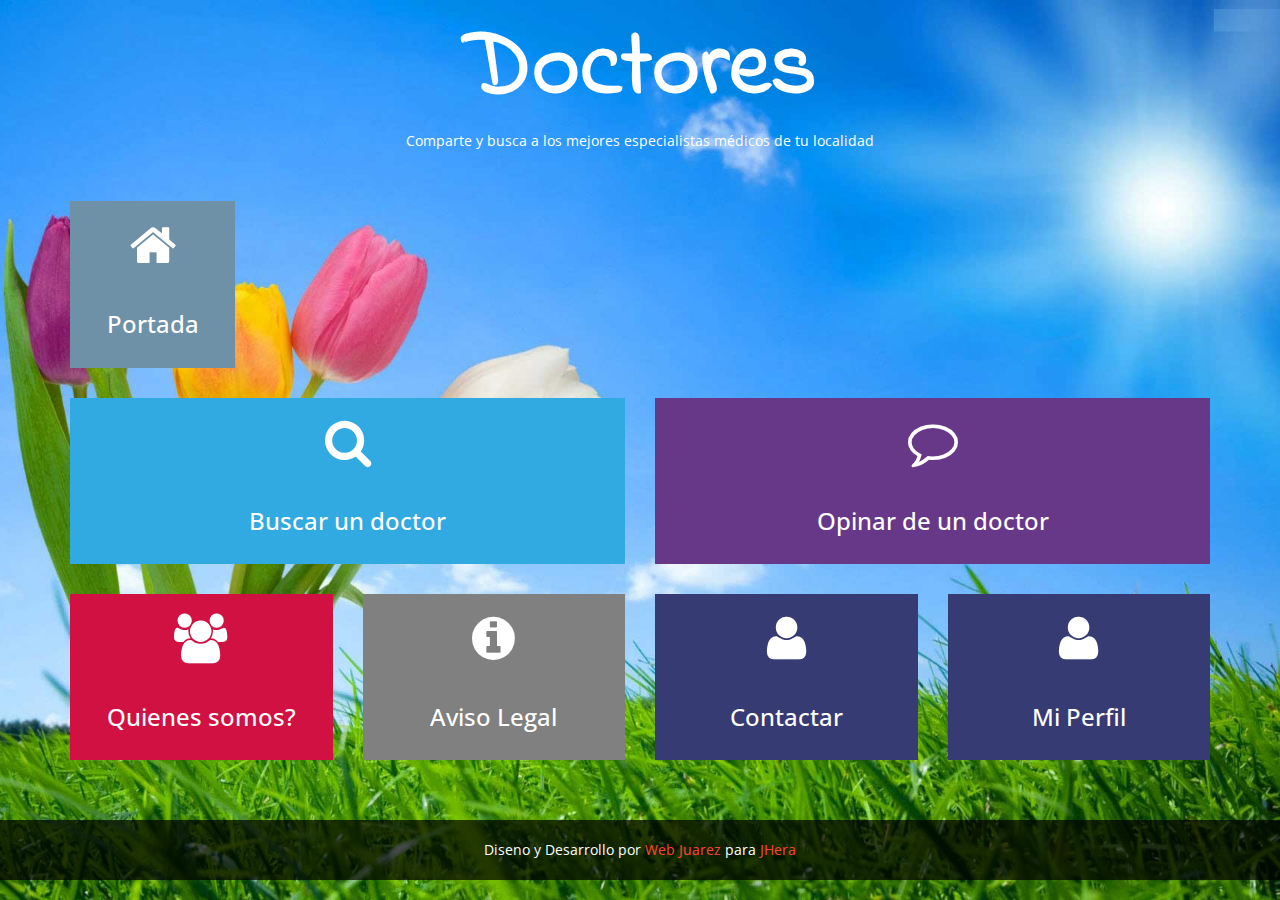
<file: herasaludfiles/doctores.html>
<!DOCTYPE html>
<html lang="en">

    <head>

        <meta charset="utf-8">
        <meta http-equiv="X-UA-Compatible" content="IE=edge">
        <meta name="viewport" content="width=device-width, initial-scale=1">
        <meta name="description" content="">
        <meta name="author" content="">

        <title>Comparte y busca a los mejores especialistas médicos de tu localidad</title>

        <!-- Bootstrap Core CSS -->
        <link href="bootstrap/css/bootstrap.min.css" rel="stylesheet">

        <!-- Font Awesome CSS -->
        <link href="css/font-awesome.min.css" rel="stylesheet">
		
		<!-- Custom CSS -->
        <link href="css/animate.css" rel="stylesheet">

        <!-- Custom CSS -->
        <link href="css/style.css" rel="stylesheet">

        <!-- Custom Fonts -->
       <!-- <link href='http://fonts.googleapis.com/css?family=Lobster' rel='stylesheet' type='text/css'> -->
        <link href='https://fonts.googleapis.com/css?family=Indie+Flower' rel='stylesheet' type='text/css'>


        <!-- Template js -->
        <script src="js/jquery-2.1.1.min.js"></script>
        <script src="bootstrap/js/bootstrap.min.js"></script>
        <script src="js/jquery.appear.js"></script>
        <script src="js/contact_me.js"></script>
        <script src="js/jqBootstrapValidation.js"></script>
        <script src="js/modernizr.custom.js"></script>
        <script src="js/script.js"></script>

        <!--[if lt IE 9]>
            <script src="https://oss.maxcdn.com/libs/html5shiv/3.7.0/html5shiv.js"></script>
            <script src="https://oss.maxcdn.com/libs/respond.js/1.4.2/respond.min.js"></script>
        <![endif]-->

    </head>
    
    <body>
        
        <!-- Start Logo Section -->
        <section id="logo-section" class="text-center">
            <div class="container">
                <div class="row">
                    <div class="col-md-12">
                        <div class="logo text-center">
                            <h1>Doctores</h1>
                            <span>Comparte y busca a los mejores especialistas médicos de tu localidad</span>
                        </div>
                    </div>
                </div>
            </div>
        </section>
        <!-- End Logo Section -->
        
        
        <!-- Start Main Body Section -->
        <!-- TRES PRIMEROS BOTONES -->
        <div class="mainbody-section text-center">
            <div class="container">
            	<div class="row"><!-- ROW 001-->
               <div class="col-md-2">
                        <!--  COL MD 6 001-->

                        <div class="menu-item color-home"> <!-- DIV CLASS MENU ITEM BLUE--DOCTORES -->

                            <a href="index.html" >
                                <i class="fa fa-home"></i>
                                <h3>Portada</h3>
                            </a>
                        </div> 
                        <!-- FIN DIV CLASS MENU ITEM  BLUE--DOCTORES -->
                  </div>
                  </div>
                <div class="row"><!-- ROW 001-->
                    
                    <div class="col-md-6">
                        <!--  COL MD 6 001-->

                        <div class="menu-item color-doctor"> <!-- DIV CLASS MENU ITEM BLUE--DOCTORES -->

                            <a href="buscar_doctor.html" >
                                <i class="fa fa-search"></i>
                                <h3>Buscar un doctor</h3>
                            </a>
                        </div> 
                        <!-- FIN DIV CLASS MENU ITEM  BLUE--DOCTORES -->
                  </div>
                         <div class="col-md-6">
                        <!--  COL MD 6 001-->

                        <div class="menu-item color-hospital"> <!-- DIV CLASS MENU ITEM BLUE--DOCTORES -->

                            <a href="doctores.html" >
                                <i class="fa fa-comment-o"></i>
                                <h3>Opinar de un doctor</h3>
                            </a>
                        </div> 
                        <!-- FIN DIV CLASS MENU ITEM  BLUE--DOCTORES -->
                  </div>
                   
                    <!-- FIN COL MD 6 001-->
                    </div> <!-- FIN ROW 001--> 
                     
                      
                    
                    <div class="row"><!-- ROW 001-->
                    
                    <div class="col-md-3">
                        <!--  COL MD 6 001-->

                        <div class="menu-item color-hera"> <!-- DIV CLASS MENU ITEM BLUE--DOCTORES -->

                            <a href="doctores.html" >
                                <i class="fa fa-users"></i>
                                <h3>Quienes somos?</h3>
                            </a>
                        </div> 
                        <!-- FIN DIV CLASS MENU ITEM  BLUE--DOCTORES -->
                  </div>
                         <div class="col-md-3">
                        <!--  COL MD 6 001-->

                        <div class="menu-item color-legal"> <!-- DIV CLASS MENU ITEM BLUE--DOCTORES -->

                            <a href="doctores.html" >
                                <i class="fa fa-info-circle"></i>
                                <h3>Aviso Legal</h3>
                            </a>
                        </div> 
                        <!-- FIN DIV CLASS MENU ITEM  BLUE--DOCTORES -->
                  </div>
                    <div class="col-md-3">
                        <!--  COL MD 6 001-->

                        <div class="menu-item color-usuario"> <!-- DIV CLASS MENU ITEM BLUE--DOCTORES -->

                            <a href="doctores.html" >
                                <i class="fa fa-user"></i>
                                <h3>Contactar</h3>
                            </a>
                        </div> 
                        <!-- FIN DIV CLASS MENU ITEM  BLUE--DOCTORES -->
                  </div> 
                  
                    <div class="col-md-3">
                        <!--  COL MD 6 001-->

                        <div class="menu-item color-usuario"> <!-- DIV CLASS MENU ITEM BLUE--DOCTORES -->

                            <a href="doctores.html" >
                                <i class="fa fa-user"></i>
                                <h3>Mi Perfil</h3>
                            </a>
                        </div> 
                        <!-- FIN DIV CLASS MENU ITEM  BLUE--DOCTORES -->
                  </div> 
                    <!-- FIN COL MD 6 001-->
                    </div> <!-- FIN ROW 001-->
               
            </div>
        </div>
        
        <!-- End Main Body Section -->
        
        <!-- Start Copyright Section -->
        <div class="copyright text-center">
            <div class="container">
            
                <div class="row">
                    <div class="col-md-12">
                        <div>Diseno y Desarrollo por <a href="http://www.webjuarez.com" target="_blank">Web Juarez</a> para <a href="http://herasalu.com">JHera</a></div>
                    </div>
                </div>
            </div>
        </div>
        <!-- End Copyright Section -->
        
        
        <!-- Start Feature Section -->
        <div class="section-modal modal fade" id="feature-modal" tabindex="-1" role="dialog" aria-hidden="true">
            <div class="modal-content">
                <div class="close-modal" data-dismiss="modal">
                    <div class="lr">
                        <div class="rl">
                        </div>
                    </div>
                </div>
                
                <div class="container">
                    <div class="row">
                        <div class="section-title text-center">
                            <h3>Our Awesome Feature</h3>
                            <p>Duis aute irure dolor in reprehenderit in voluptate</p>
                        </div>
                    </div>
                    <div class="row">
                        <div class="col-md-3 col-sm-6 col-xs-12">
                            <div class="feature">
                                <i class="fa fa-magic"></i>
                                <div class="feature-content">
                                    <h4>Web Design</h4>
                                    <p>Duis aute irure dolor in reprehenderit in voluptate velit esse cillum dolore eu fugiat nulla pariatur. Lorem ipsum dolor. reprehenderit</p>
                                </div>
                            </div>
                        </div><!-- /.col-md-3 -->
                        <div class="col-md-3 col-sm-6 col-xs-12">
                            <div class="feature">
                                <i class="fa fa-gift"></i>
                                <div class="feature-content">
                                    <h4>Graphics Design</h4>
                                    <p>Duis aute irure dolor in reprehenderit in voluptate velit esse cillum dolore eu fugiat nulla pariatur. Lorem ipsum dolor. reprehenderit</p>
                                </div>
                            </div>
                        </div><!-- /.col-md-3 -->
                        <div class="col-md-3 col-sm-6 col-xs-12">
                            <div class="feature">
                                <i class="fa fa-wordpress"></i>
                                <div class="feature-content">
                                    <h4>Wordpress Theme</h4>
                                    <p>Duis aute irure dolor in reprehenderit in voluptate velit esse cillum dolore eu fugiat nulla pariatur. Lorem ipsum dolor. reprehenderit</p>
                                </div>
                            </div>
                        </div><!-- /.col-md-3 -->
                        <div class="col-md-3 col-sm-6 col-xs-12">
                            <div class="feature">
                                <i class="fa fa-plug"></i>
                                <div class="feature-content">
                                    <h4>Wordpress Plugin</h4>
                                    <p>Duis aute irure dolor in reprehenderit in voluptate velit esse cillum dolore eu fugiat nulla pariatur. Lorem ipsum dolor. reprehenderit</p>
                                </div>
                            </div>
                        </div><!-- /.col-md-3 -->
                        <div class="col-md-3 col-sm-6 col-xs-12">
                            <div class="feature">
                                <i class="fa fa-joomla"></i>
                                <div class="feature-content">
                                    <h4>Joomla Template</h4>
                                    <p>Duis aute irure dolor in reprehenderit in voluptate velit esse cillum dolore eu fugiat nulla pariatur. Lorem ipsum dolor. reprehenderit</p>
                                </div>
                            </div>
                        </div><!-- /.col-md-3 -->
                        <div class="col-md-3 col-sm-6 col-xs-12">
                            <div class="feature">
                                <i class="fa fa-cube"></i>
                                <div class="feature-content">
                                    <h4>Joomla Extension</h4>
                                    <p>Duis aute irure dolor in reprehenderit in voluptate velit esse cillum dolore eu fugiat nulla pariatur. Lorem ipsum dolor. reprehenderit</p>
                                </div>
                            </div>
                        </div><!-- /.col-md-3 -->
                        <div class="col-md-3 col-sm-6 col-xs-12">
                            <div class="feature">
                                <i class="fa fa-css3"></i>
                                <div class="feature-content">
                                    <h4>HTML 5 & CSS3</h4>
                                    <p>Duis aute irure dolor in reprehenderit in voluptate velit esse cillum dolore eu fugiat nulla pariatur. Lorem ipsum dolor. reprehenderit</p>
                                </div>
                            </div>
                        </div><!-- /.col-md-3 -->
                        <div class="col-md-3 col-sm-6 col-xs-12">
                            <div class="feature">
                                <i class="fa fa-android"></i>
                                <div class="feature-content">
                                    <h4>Android Apps</h4>
                                    <p>Duis aute irure dolor in reprehenderit in voluptate velit esse cillum dolore eu fugiat nulla pariatur. Lorem ipsum dolor. reprehenderit</p>
                                </div>
                            </div>
                        </div><!-- /.col-md-3 -->
                    </div><!-- /.row -->
                </div>
                
            </div>
        </div>
        <!-- End Feature Section -->
        
        
        
        <!-- Start Portfolio Section -->
        <div class="section-modal modal fade" id="portfolio-modal" tabindex="-1" role="dialog" aria-hidden="true">
            <div class="modal-content">
                <div class="close-modal" data-dismiss="modal">
                    <div class="lr">
                        <div class="rl">
                        </div>
                    </div>
                </div>
                
                <div class="container">
                    <div class="row">
                        <div class="section-title text-center">
                            <h3>Our Portfolio</h3>
                            <p>Duis aute irure dolor in reprehenderit in voluptate</p>
                        </div>
                    </div>
                    <div class="row">
                        
                        <div class="col-md-4">
                            <div class="portfolio-item">
                                <img src="images/portfolio/1.png" class="img-responsive" alt="...">
                                <div class="portfolio-details text-center">
                                    <h4>Project Name</h4>
                                    <a href="#"><i class="fa fa-link"></i></a>
                                </div>
                            </div>
                        </div>
                        
                        <div class="col-md-4">
                            <div class="portfolio-item">
                                <img src="images/portfolio/2.png" class="img-responsive" alt="...">
                                <div class="portfolio-details text-center">
                                    <h4>Project Name</h4>
                                    <a href="#"><i class="fa fa-link"></i></a>
                                </div>
                            </div>
                        </div>
                        
                        <div class="col-md-4">
                            <div class="portfolio-item">
                                <img src="images/portfolio/3.png" class="img-responsive" alt="...">
                                <div class="portfolio-details text-center">
                                    <h4>Project Name</h4>
                                    <a href="#"><i class="fa fa-link"></i></a>
                                </div>
                            </div>
                        </div>
                        
                        <div class="col-md-4">
                            <div class="portfolio-item">
                                <img src="images/portfolio/4.png" class="img-responsive" alt="...">
                                <div class="portfolio-details text-center">
                                    <h4>Project Name</h4>
                                    <a href="#"><i class="fa fa-link"></i></a>
                                </div>
                            </div>
                        </div>
                        
                        <div class="col-md-4">
                            <div class="portfolio-item">
                                <img src="images/portfolio/5.png" class="img-responsive" alt="...">
                                <div class="portfolio-details text-center">
                                    <h4>Project Name</h4>
                                    <a href="#"><i class="fa fa-link"></i></a>
                                </div>
                            </div>
                        </div>
                        
                        <div class="col-md-4">
                            <div class="portfolio-item">
                                <img src="images/portfolio/6.png" class="img-responsive" alt="...">
                                <div class="portfolio-details text-center">
                                    <h4>Project Name</h4>
                                    <a href="#"><i class="fa fa-link"></i></a>
                                </div>
                            </div>
                        </div>
                        
                        <div class="col-md-4">
                            <div class="portfolio-item">
                                <img src="images/portfolio/7.png" class="img-responsive" alt="...">
                                <div class="portfolio-details text-center">
                                    <h4>Project Name</h4>
                                    <a href="#"><i class="fa fa-link"></i></a>
                                </div>
                            </div>
                        </div>
                        
                        <div class="col-md-4">
                            <div class="portfolio-item">
                                <img src="images/portfolio/8.png" class="img-responsive" alt="...">
                                <div class="portfolio-details text-center">
                                    <h4>Project Name</h4>
                                    <a href="#"><i class="fa fa-link"></i></a>
                                </div>
                            </div>
                        </div>
                        
                        <div class="col-md-4">
                            <div class="portfolio-item">
                                <img src="images/portfolio/9.png" class="img-responsive" alt="...">
                                <div class="portfolio-details text-center">
                                    <h4>Project Name</h4>
                                    <a href="#"><i class="fa fa-link"></i></a>
                                </div>
                            </div>
                        </div>
                        
                        <div class="col-md-4">
                            <div class="portfolio-item">
                                <img src="images/portfolio/10.png" class="img-responsive" alt="...">
                                <div class="portfolio-details text-center">
                                    <h4>Project Name</h4>
                                    <a href="#"><i class="fa fa-link"></i></a>
                                </div>
                            </div>
                        </div>
                        
                        <div class="col-md-4">
                            <div class="portfolio-item">
                                <img src="images/portfolio/11.png" class="img-responsive" alt="...">
                                <div class="portfolio-details text-center">
                                    <h4>Project Name</h4>
                                    <a href="#"><i class="fa fa-link"></i></a>
                                </div>
                            </div>
                        </div>
                        
                        <div class="col-md-4">
                            <div class="portfolio-item">
                                <img src="images/portfolio/12.png" class="img-responsive" alt="...">
                                <div class="portfolio-details text-center">
                                    <h4>Project Name</h4>
                                    <a href="#"><i class="fa fa-link"></i></a>
                                </div>
                            </div>
                        </div>
                        
                    </div><!-- /.row -->
                </div>
                
            </div>
        </div>
        <!-- End Portfolio Section -->
        
        
        <!-- Start About Us Section -->
        <div class="section-modal modal fade" id="about-modal" tabindex="-1" role="dialog" aria-hidden="true">
            <div class="modal-content">
                <div class="close-modal" data-dismiss="modal">
                    <div class="lr">
                        <div class="rl">
                        </div>
                    </div>
                </div>
                
                <div class="container">
                    <div class="row">
                        <div class="section-title text-center">
                            <h3>About Us</h3>
                            <p>Duis aute irure dolor in reprehenderit in voluptate</p>
                        </div>
                    </div>
                    <div class="row">
                        <div class="col-md-12">
                            <div class="about-text">
                                <p>Contrary to popular belief, Lorem Ipsum is not simply random text. It has roots in a piece of classical Latin literature from 45 BC, making it over 2000 years old. Richard McClintock, a Latin professor at Hampden-Sydney College in Virginia, looked up one of the more obscure Latin words, consectetur, from a Lorem Ipsum passage, and going through the cites of the word in classical literature, discovered the undoubtable source. At vero eos et accusamus et iusto odio dignissimos ducimus qui blanditiis praesentium voluptatum deleniti atque corrupti quos dolores et quas molestias excepturi sint occaecati cupiditate non provident. It has roots in a piece of classical Latin literature from 45 BC</p>
                                <div class="row">
                                    <div class="col-md-4 col-sm-6">
                                        <ul>
                                            <li><i class="fa fa-check-square"></i>Sed ut perspiciatis unde omnis iste natus</li>
                                            <li><i class="fa fa-check-square"></i>Nor again is there anyone who loves</li>
                                            <li><i class="fa fa-check-square-o"></i>At vero eos et accusamus et iusto odio</li>
                                            <li><i class="fa fa-check-square-o"></i>Et harum quidem rerum facilis</li>
                                        </ul>
                                    </div>
                                    <div class="col-md-4 col-sm-6">
                                        <ul>
                                            <li><i class="fa fa-check-square"></i>Nor again is there anyone who loves</li>
                                            <li><i class="fa fa-check-square"></i>Nor again is there anyone who loves</li>
                                            <li><i class="fa fa-check-square-o"></i>Et harum quidem rerum facilis</li>
                                            <li><i class="fa fa-check-square-o"></i>At vero eos et accusamus et iusto odio</li>
                                        </ul>
                                    </div>
                                    <div class="col-md-4 col-sm-6">
                                        <ul>
                                            <li><i class="fa fa-check-square"></i>Nor again is there anyone who loves</li>
                                            <li><i class="fa fa-check-square"></i>Nor again is there anyone who loves</li>
                                            <li><i class="fa fa-check-square-o"></i>Et harum quidem rerum facilis</li>
                                            <li><i class="fa fa-check-square-o"></i>At vero eos et accusamus et iusto odio</li>
                                        </ul>
                                    </div>
                                </div><!-- /.row -->
                            </div>
                        </div>
                    </div><!-- /.row -->
                    <div class="row">
                        <div class="col-md-6 col-sm-6">
                            <div class="skill-shortcode">
                        
                                <!-- Progress Bar -->
                                <div class="skill">
                                    <p>Web Design</p>          
                                    <div class="progress">         
                                        <div class="progress-bar" role="progressbar"  data-percentage="60">
                                            <span class="progress-bar-span" >60%</span>
                                            <span class="sr-only">60% Complete</span>
                                        </div>
                                    </div>  
                                </div>

                                <!-- Progress Bar -->
                                <div class="skill">
                                    <p>HTML & CSS</p>          
                                    <div class="progress">         
                                        <div class="progress-bar" role="progressbar"  data-percentage="95">
                                            <span class="progress-bar-span" >95%</span>
                                            <span class="sr-only">95% Complete</span>
                                        </div>
                                    </div>  
                                </div>

                                <!-- Progress Bar -->
                                <div class="skill">
                                    <p>Wordpress</p>          
                                    <div class="progress">         
                                        <div class="progress-bar" role="progressbar"  data-percentage="80">
                                            <span class="progress-bar-span" >80%</span>
                                            <span class="sr-only">80% Complete</span>
                                        </div>
                                    </div>  
                                </div>

                                <!-- Progress Bar -->
                                <div class="skill">
                                    <p>Joomla</p>          
                                    <div class="progress">         
                                        <div class="progress-bar" role="progressbar"  data-percentage="100">
                                            <span class="progress-bar-span" >100%</span>
                                            <span class="sr-only">100% Complete</span>
                                        </div>
                                    </div>  
                                </div>

                                <!-- Progress Bar -->
                                <div class="skill">
                                    <p>Extension</p>          
                                    <div class="progress">         
                                        <div class="progress-bar" role="progressbar"  data-percentage="70">
                                            <span class="progress-bar-span" >70%</span>
                                            <span class="sr-only">70% Complete</span>
                                        </div>
                                    </div>  
                                </div>

                            </div>
                        </div>
                        <div class="col-md-6">
                            <div class="custom-tab">
                        
                                <ul class="nav nav-tabs nav-justified" role="tablist">
                                    <li class="active"><a href="#tab-1" role="tab" data-toggle="tab">Our Mission</a></li>
                                    <li><a href="#tab-2" role="tab" data-toggle="tab">Our Vission</a></li>
                                    <li><a href="#tab-3" role="tab" data-toggle="tab">Company History</a></li>
                                </ul>

                                <div class="tab-content">

                                    <div class="tab-pane active" id="tab-1">
                                        <p>At vero eos et accusamus et iusto odio dignissimos ducimus qui blanditiis praesentium voluptatum deleniti atque corrupti quos dolores et quas molestias excepturi sint occaecati cupiditate non provident, similique sunt in culpa qui officia deserunt mollitia animi, id est laborum et dolorum fuga. Et harum quidem rerum facilis est et expedita distinctio.</p>
                                        <p>At vero eos et accusamus et iusto odio dignissimos ducimus qui blanditiis praesentium voluptatum deleniti atque corrupti quos dolores et quas molestias excepturi sint occaecati cupiditate non provident, similique sunt in culpa qui officia deserunt mollitia animi, id est laborum et dolorum fuga. Et harum quidem rerum facilis est et expedita distinctio. At vero eos et accusamus et iusto odio dignissimos ducimus qui blanditiis praesentium voluptatum deleniti atque corrupti quos dolores et quas molestias excepturi sint occaecati cupiditate non provident.</p>
                                     </div>


                                    <div class="tab-pane" id="tab-2">
                                        <p>Nam libero tempore, cum soluta nobis est eligendi optio cumque nihil impedit quo minus id quod maxime placeat facere possimus, omnis voluptas assumenda est, omnis dolor repellendus.</p>
                                        <p>At vero eos et accusamus et iusto odio dignissimos ducimus qui blanditiis praesentium voluptatum deleniti atque corrupti quos dolores et quas molestias excepturi sint occaecati cupiditate non provident, similique sunt in culpa qui officia deserunt mollitia animi, id est laborum et dolorum fuga. Et harum quidem rerum facilis est et expedita distinctio. At vero eos et accusamus et iusto odio dignissimos ducimus qui blanditiis praesentium voluptatum deleniti atque corrupti quos dolores et quas molestias excepturi sint occaecati cupiditate non provident.</p>
                                    </div>


                                    <div class="tab-pane" id="tab-3">
                                        <p>Sed ut perspiciatis unde omnis iste natus error sit voluptatem accusantium doloremque laudantium, totam rem aperiam, eaque ipsa quae ab illo inventore veritatis et quasi architecto beatae vitae dicta sunt explicabo. Nemo enim ipsam voluptatem quia voluptas sit aspernatur aut odit aut fugit, sed quia consequuntur magni dolores eos qui ratione voluptatem sequi nesciunt.</p>
                                        <p>At vero eos et accusamus et iusto odio dignissimos ducimus qui blanditiis praesentium voluptatum deleniti atque corrupti quos dolores et quas molestias excepturi sint occaecati cupiditate non provident, similique sunt in culpa qui officia deserunt mollitia animi, id est laborum et dolorum fuga. Et harum quidem rerum facilis est et expedita distinctio. At vero eos et accusamus et iusto odio dignissimos ducimus qui blanditiis praesentium voluptatum deleniti atque corrupti quos dolores et quas molestias excepturi sint occaecati cupiditate non provident.</p>
                                    </div>

                                </div><!-- /.tab-content -->

                            </div>
                        </div>
                    </div>
                </div>
                
            </div>
        </div>
        <!-- End About Us Section -->
        
        
        <!-- Start Service Section -->
        <div class="section-modal modal fade" id="service-modal" tabindex="-1" role="dialog" aria-hidden="true">
            <div class="modal-content">
                <div class="close-modal" data-dismiss="modal">
                    <div class="lr">
                        <div class="rl">
                        </div>
                    </div>
                </div>
                
                <div class="container">
                    <div class="row">
                        <div class="section-title text-center">
                            <h3>Our Services</h3>
                            <p>Duis aute irure dolor in reprehenderit in voluptate</p>
                        </div>
                    </div>
                    <div class="row">
                        
                        <div class="col-md-4 col-sm-6 col-xs-12">
                            <div class="feature-2">
                                <div class="media">
                                    <i class="fa fa-magic pull-left"></i>
                                    <div class="media-body">
                                        <h4 class="media-heading">Web Design</h4>
                                        <p>Duis aute irure dolor in reprehenderit in voluptate velit esse cillum dolore eu fugiat nulla pariatur. Lorem ipsum dolor. reprehenderit</p>
                                    </div>
                                </div>
                            </div>
                        </div><!-- /.col-md-4 -->
                        <div class="col-md-4 col-sm-6 col-xs-12">
                            <div class="feature-2">
                                <div class="media">
                                    <i class="fa fa-css3 pull-left"></i>
                                    <div class="media-body">
                                        <h4 class="media-heading">HTML5 & CSS3</h4>
                                        <p>Duis aute irure dolor in reprehenderit in voluptate velit esse cillum dolore eu fugiat nulla pariatur. Lorem ipsum dolor. reprehenderit</p>
                                    </div>
                                </div>
                            </div>
                        </div><!-- /.col-md-4 -->
                        <div class="col-md-4 col-sm-6 col-xs-12">
                            <div class="feature-2">
                                <div class="media">
                                    <i class="fa fa-wordpress pull-left"></i>
                                    <div class="media-body">
                                        <h4 class="media-heading">Wordpress Theme</h4>
                                        <p>Duis aute irure dolor in reprehenderit in voluptate velit esse cillum dolore eu fugiat nulla pariatur. Lorem ipsum dolor. reprehenderit</p>
                                    </div>
                                </div>
                            </div>
                        </div><!-- /.col-md-4 -->
                        <div class="col-md-4 col-sm-6 col-xs-12">
                            <div class="feature-2">
                                <div class="media">
                                    <i class="fa fa-plug pull-left"></i>
                                    <div class="media-body">
                                        <h4 class="media-heading">Wordpress Plugin</h4>
                                        <p>Duis aute irure dolor in reprehenderit in voluptate velit esse cillum dolore eu fugiat nulla pariatur. Lorem ipsum dolor. reprehenderit</p>
                                    </div>
                                </div>
                            </div>
                        </div><!-- /.col-md-4 -->
                        <div class="col-md-4 col-sm-6 col-xs-12">
                            <div class="feature-2">
                                <div class="media">
                                    <i class="fa fa-joomla pull-left"></i>
                                    <div class="media-body">
                                        <h4 class="media-heading">Joomla Template</h4>
                                        <p>Duis aute irure dolor in reprehenderit in voluptate velit esse cillum dolore eu fugiat nulla pariatur. Lorem ipsum dolor. reprehenderit</p>
                                    </div>
                                </div>
                            </div>
                        </div><!-- /.col-md-4 -->
                        <div class="col-md-4 col-sm-6 col-xs-12">
                            <div class="feature-2">
                                <div class="media">
                                    <i class="fa fa-cube pull-left"></i>
                                    <div class="media-body">
                                        <h4 class="media-heading">Joomla Extension</h4>
                                        <p>Duis aute irure dolor in reprehenderit in voluptate velit esse cillum dolore eu fugiat nulla pariatur. Lorem ipsum dolor. reprehenderit</p>
                                    </div>
                                </div>
                            </div>
                        </div><!-- /.col-md-4 -->
                        
                    </div><!-- /.row -->
                </div>
                
                <div class="pricing-section">
                    <div class="container">
                        <div class="row">
                            <div class="col-md-3 col-sm-6">
                                <div class="pricing-table">
                                    <div class="plan-name">
                                        <h3>Free</h3>
                                    </div>
                                    <div class="plan-price">
                                        <div class="price-value">$49<span>.00</span></div>
                                        <div class="interval">per month</div>
                                    </div>
                                    <div class="plan-list">
                                        <ul>
                                            <li>40 GB Storage</li>
                                            <li>40GB Transfer</li>
                                            <li>10 Domains</li>
                                            <li>20 Projects</li>
                                            <li>Free installation</li>
                                        </ul>
                                    </div>
                                    <div class="plan-signup">
                                        <a href="#" class="btn-system btn-small">Sign Up Now</a>
                                    </div>
                                </div>
                            </div>

                            <div class="col-md-3 col-sm-6">
                                <div class="pricing-table">
                                    <div class="plan-name">
                                        <h3>Standard</h3>
                                    </div>
                                    <div class="plan-price">
                                        <div class="price-value">$49<span>.00</span></div>
                                        <div class="interval">per month</div>
                                    </div>
                                    <div class="plan-list">
                                        <ul>
                                            <li>40 GB Storage</li>
                                            <li>40GB Transfer</li>
                                            <li>10 Domains</li>
                                            <li>20 Projects</li>
                                            <li>Free installation</li>
                                        </ul>
                                    </div>
                                    <div class="plan-signup">
                                        <a href="#" class="btn-system btn-small">Sign Up Now</a>
                                    </div>
                                </div>
                            </div>
                            <div class="col-md-3 col-sm-6">
                                <div class="pricing-table">
                                    <div class="plan-name">
                                        <h3>Premium</h3>
                                    </div>
                                    <div class="plan-price">
                                        <div class="price-value">$49<span>.00</span></div>
                                        <div class="interval">per month</div>
                                    </div>
                                    <div class="plan-list">
                                        <ul>
                                            <li>40 GB Storage</li>
                                            <li>40GB Transfer</li>
                                            <li>10 Domains</li>
                                            <li>20 Projects</li>
                                            <li>Free installation</li>
                                        </ul>
                                    </div>
                                    <div class="plan-signup">
                                        <a href="#" class="btn-system btn-small">Sign Up Now</a>
                                    </div>
                                </div>
                            </div>

                            <div class="col-md-3 col-sm-6">
                                <div class="pricing-table">
                                    <div class="plan-name">
                                        <h3>Professional</h3>
                                    </div>
                                    <div class="plan-price">
                                        <div class="price-value">$49<span>.00</span></div>
                                        <div class="interval">per month</div>
                                    </div>
                                    <div class="plan-list">
                                        <ul>
                                            <li>40 GB Storage</li>
                                            <li>40GB Transfer</li>
                                            <li>10 Domains</li>
                                            <li>20 Projects</li>
                                            <li>Free installation</li>
                                        </ul>
                                    </div>
                                    <div class="plan-signup">
                                        <a href="#" class="btn-system btn-small">Sign Up Now</a>
                                    </div>
                                </div>
                            </div>
                        </div>
                    </div>
                </div>
                
            </div>
        </div>
        <!-- End Service Section -->
        
        
        <!-- Start Team Member Section -->
        <div class="section-modal modal fade" id="team-modal" tabindex="-1" role="dialog" aria-hidden="true">
            <div class="modal-content">
                <div class="close-modal" data-dismiss="modal">
                    <div class="lr">
                        <div class="rl">
                        </div>
                    </div>
                </div>
                
                <div class="container">
                    <div class="row">
                        <div class="section-title text-center">
                            <h3>Our Expert Team</h3>
                            <p>Duis aute irure dolor in reprehenderit in voluptate</p>
                        </div>
                    </div>
                    <div class="row">
                        
                        <div class="col-md-3 col-sm-6">
                            <div class="team-member">
                                <img src="images/team/manage-1.png" class="img-responsive" alt="">
                                <div class="team-details">
                                    <h4>John Doe</h4>
                                    <div class="designation">Senior Web Developer</div>
                                    <ul style="text-align: center;">
                                        <li><a href="#"><i class="fa fa-facebook"></i></a></li>
                                        <li><a href="#"><i class="fa fa-twitter"></i></a></li>
                                        <li><a href="#"><i class="fa fa-linkedin"></i></a></li>
                                        <li><a href="#"><i class="fa fa-dribbble"></i></a></li>
                                        <li><a href="#"><i class="fa fa-google-plus"></i></a></li>
                                    </ul>
                                </div>
                            </div>
                        </div>

                        <div class="col-md-3 col-sm-6">
                            <div class="team-member">
                                <img src="images/team/manage-2.png" class="img-responsive" alt="">
                                <div class="team-details">
                                    <h4>John Doe</h4>
                                    <div class="designation">Senior Web Developer</div>
                                    <ul style="text-align: center;">
                                        <li><a href="#"><i class="fa fa-facebook"></i></a></li>
                                        <li><a href="#"><i class="fa fa-twitter"></i></a></li>
                                        <li><a href="#"><i class="fa fa-linkedin"></i></a></li>
                                        <li><a href="#"><i class="fa fa-dribbble"></i></a></li>
                                        <li><a href="#"><i class="fa fa-google-plus"></i></a></li>
                                    </ul>
                                </div>
                            </div>
                        </div>

                        <div class="col-md-3 col-sm-6">
                            <div class="team-member">
                                <img src="images/team/manage-3.png" class="img-responsive" alt="">
                                <div class="team-details">
                                    <h4>John Doe</h4>
                                    <div class="designation">Senior Web Developer</div>
                                    <ul style="text-align: center;">
                                        <li><a href="#"><i class="fa fa-facebook"></i></a></li>
                                        <li><a href="#"><i class="fa fa-twitter"></i></a></li>
                                        <li><a href="#"><i class="fa fa-linkedin"></i></a></li>
                                        <li><a href="#"><i class="fa fa-dribbble"></i></a></li>
                                        <li><a href="#"><i class="fa fa-google-plus"></i></a></li>
                                    </ul>
                                </div>
                            </div>
                        </div>

                        <div class="col-md-3 col-sm-6">
                            <div class="team-member">
                                <img src="images/team/manage-4.png" class="img-responsive" alt="">
                                <div class="team-details">
                                    <h4>John Doe</h4>
                                    <div class="designation">Senior Web Developer</div>
                                    <ul style="text-align: center;">
                                        <li><a href="#"><i class="fa fa-facebook"></i></a></li>
                                        <li><a href="#"><i class="fa fa-twitter"></i></a></li>
                                        <li><a href="#"><i class="fa fa-linkedin"></i></a></li>
                                        <li><a href="#"><i class="fa fa-dribbble"></i></a></li>
                                        <li><a href="#"><i class="fa fa-google-plus"></i></a></li>
                                    </ul>
                                </div>
                            </div>
                        </div>

                        <div class="col-md-3 col-sm-6">
                            <div class="team-member">
                                <img src="images/team/team-1.jpg" class="img-responsive" alt="">
                                <div class="team-details">
                                    <h4>John Doe</h4>
                                    <div class="designation">Senior Web Developer</div>
                                    <ul style="text-align: center;">
                                        <li><a href="#"><i class="fa fa-facebook"></i></a></li>
                                        <li><a href="#"><i class="fa fa-twitter"></i></a></li>
                                        <li><a href="#"><i class="fa fa-linkedin"></i></a></li>
                                        <li><a href="#"><i class="fa fa-dribbble"></i></a></li>
                                        <li><a href="#"><i class="fa fa-google-plus"></i></a></li>
                                    </ul>
                                </div>
                            </div>
                        </div>

                        <div class="col-md-3 col-sm-6">
                            <div class="team-member">
                                <img src="images/team/team-2.jpg" class="img-responsive" alt="">
                                <div class="team-details">
                                    <h4>John Doe</h4>
                                    <div class="designation">Senior Web Developer</div>
                                    <ul style="text-align: center;">
                                        <li><a href="#"><i class="fa fa-facebook"></i></a></li>
                                        <li><a href="#"><i class="fa fa-twitter"></i></a></li>
                                        <li><a href="#"><i class="fa fa-linkedin"></i></a></li>
                                        <li><a href="#"><i class="fa fa-dribbble"></i></a></li>
                                        <li><a href="#"><i class="fa fa-google-plus"></i></a></li>
                                    </ul>
                                </div>
                            </div>
                        </div>
                        
                        <div class="col-md-3 col-sm-6">
                            <div class="team-member">
                                <img src="images/team/team-3.jpg" class="img-responsive" alt="">
                                <div class="team-details">
                                    <h4>John Doe</h4>
                                    <div class="designation">Senior Web Developer</div>
                                    <ul style="text-align: center;">
                                        <li><a href="#"><i class="fa fa-facebook"></i></a></li>
                                        <li><a href="#"><i class="fa fa-twitter"></i></a></li>
                                        <li><a href="#"><i class="fa fa-linkedin"></i></a></li>
                                        <li><a href="#"><i class="fa fa-dribbble"></i></a></li>
                                        <li><a href="#"><i class="fa fa-google-plus"></i></a></li>
                                    </ul>
                                </div>
                            </div>
                        </div>
                        
                        <div class="col-md-3 col-sm-6">
                            <div class="team-member">
                                <img src="images/team/team-4.jpg" class="img-responsive" alt="">
                                <div class="team-details">
                                    <h4>John Doe</h4>
                                    <div class="designation">Senior Web Developer</div>
                                    <ul style="text-align: center;">
                                        <li><a href="#"><i class="fa fa-facebook"></i></a></li>
                                        <li><a href="#"><i class="fa fa-twitter"></i></a></li>
                                        <li><a href="#"><i class="fa fa-linkedin"></i></a></li>
                                        <li><a href="#"><i class="fa fa-dribbble"></i></a></li>
                                        <li><a href="#"><i class="fa fa-google-plus"></i></a></li>
                                    </ul>
                                </div>
                            </div>
                        </div>
                        
                    </div><!-- /.row -->
                </div>
                
            </div>
        </div>
        <!-- End Team Member Section -->
        
        
        <!-- Start Latest News Section -->
        <div class="section-modal modal fade" id="news-modal" tabindex="-1" role="dialog" aria-hidden="true">
            <div class="modal-content">
                <div class="close-modal" data-dismiss="modal">
                    <div class="lr">
                        <div class="rl">
                        </div>
                    </div>
                </div>
                
                <div class="container">
                    <div class="row">
                        <div class="section-title text-center">
                            <h3>Exclusive News</h3>
                            <p>Duis aute irure dolor in reprehenderit in voluptate</p>
                        </div>
                    </div>
                    <div class="row">
                        <div class="col-md-6">
                            <div class="latest-post">
                                <img src="images/blog-01.jpg" class="img-responsive" alt="">
                                <h4><a href="#">Standard Post with Image</a></h4>
                                <div class="post-details">
                                    <ul>
                                        <li><i class="fa fa-user"></i> Auther : iThemesLab</li>
                                        <li><i class="fa fa-calendar"></i> 07 Aug, 2014</li>
                                        <li><i class="fa fa-tag"></i> Music</li>
                                    </ul>
                                </div>
                                <p>Sed ut perspiciatis unde omnis iste natus error sit voluptatem accusantium doloremque laudantium, totam rem aperiam, eaque ipsa quae ab illo inventore veritatis et quasi architecto beatae vitae dicta sunt explicabo. Nemo enim ipsam voluptatem quia voluptas sit aspernatur aut odit aut fugit, sed quia consequuntur magni dolores eos qui ratione voluptatem sequi nesciunt. Neque porro quisquam est, qui dolorem ipsum quia dolor sit amet, consectetur, adipisci velit, sed quia non numquam eius modi tempora incidunt ut labore et dolore magnam aliquam quaerat voluptatem. Ut enim ad minima veniam, quis nostrum exercitationem ullam corporis suscipit laboriosam, nisi ut aliquid ex ea commodi consequatur? Quis autem vel eum iure reprehenderit qui in ea voluptate velit esse quam nihil molestiae consequatur, vel illum qui dolorem eum fugiat quo voluptas nulla pariatur. Sed ut perspiciatis unde omnis iste natus error sit voluptatem accusantium doloremque laudantium, totam rem aperiam, eaque ipsa quae ab illo inventore veritatis et quasi architecto beatae vitae dicta sunt explicabo. Nemo enim ipsam voluptatem quia voluptas sit aspernatur aut odit aut fugit, sed quia consequuntur magni dolores eos qui ratione voluptatem sequi nesciunt. Neque porro quisquam est, qui dolorem ipsum quia dolor sit amet, consectetur, adipisci velit, sed quia non numquam eius modi tempora incidunt ut labore et dolore magnam aliquam quaerat voluptatem. Ut enim ad minima veniam, quis nostrum exercitationem ullam corporis suscipit laboriosam, nisi ut aliquid ex ea commodi consequatur? Quis autem vel eum iure reprehenderit qui in ea voluptate velit esse quam nihil molestiae consequatur, vel illum qui dolorem eum fugiat quo voluptas nulla pariatur.</p>
                                
                            </div>
                        </div>
                        
                        <div class="col-md-6">
                            <div class="latest-post">
                                <img src="images/blog-02.jpg" class="img-responsive" alt="">
                                <h4><a href="#">Standard Post with Image</a></h4>
                                <div class="post-details">
                                    <ul>
                                        <li><i class="fa fa-user"></i> Auther : iThemesLab</li>
                                        <li><i class="fa fa-calendar"></i> 07 Aug, 2014</li>
                                        <li><i class="fa fa-tag"></i> Music</li>
                                    </ul>
                                </div>
                                <p>Sed ut perspiciatis unde omnis iste natus error sit voluptatem accusantium doloremque laudantium, totam rem aperiam, eaque ipsa quae ab illo inventore veritatis et quasi architecto beatae vitae dicta sunt explicabo. Nemo enim ipsam voluptatem quia voluptas sit aspernatur aut odit aut fugit, sed quia consequuntur magni dolores eos qui ratione voluptatem sequi nesciunt. Neque porro quisquam est, qui dolorem ipsum quia dolor sit amet, consectetur, adipisci velit, sed quia non numquam eius modi tempora incidunt ut labore et dolore magnam aliquam quaerat voluptatem. Ut enim ad minima veniam, quis nostrum exercitationem ullam corporis suscipit laboriosam, nisi ut aliquid ex ea commodi consequatur? Quis autem vel eum iure reprehenderit qui in ea voluptate velit esse quam nihil molestiae consequatur, vel illum qui dolorem eum fugiat quo voluptas nulla pariatur. Sed ut perspiciatis unde omnis iste natus error sit voluptatem accusantium doloremque laudantium, totam rem aperiam, eaque ipsa quae ab illo inventore veritatis et quasi architecto beatae vitae dicta sunt explicabo. Nemo enim ipsam voluptatem quia voluptas sit aspernatur aut odit aut fugit, sed quia consequuntur magni dolores eos qui ratione voluptatem sequi nesciunt. Neque porro quisquam est, qui dolorem ipsum quia dolor sit amet, consectetur, adipisci velit, sed quia non numquam eius modi tempora incidunt ut labore et dolore magnam aliquam quaerat voluptatem. Ut enim ad minima veniam, quis nostrum exercitationem ullam corporis suscipit laboriosam, nisi ut aliquid ex ea commodi consequatur? Quis autem vel eum iure reprehenderit qui in ea voluptate velit esse quam nihil molestiae consequatur, vel illum qui dolorem eum fugiat quo voluptas nulla pariatur.</p>
                                
                            </div>
                        </div>
                        
                        <div class="col-md-6">
                            <div class="latest-post">
                                <img src="images/blog-03.jpg" class="img-responsive" alt="">
                                <h4><a href="#">Standard Post with Image</a></h4>
                                <div class="post-details">
                                    <ul>
                                        <li><i class="fa fa-user"></i> Auther : iThemesLab</li>
                                        <li><i class="fa fa-calendar"></i> 07 Aug, 2014</li>
                                        <li><i class="fa fa-tag"></i> Music</li>
                                    </ul>
                                </div>
                                <p>Sed ut perspiciatis unde omnis iste natus error sit voluptatem accusantium doloremque laudantium, totam rem aperiam, eaque ipsa quae ab illo inventore veritatis et quasi architecto beatae vitae dicta sunt explicabo. Nemo enim ipsam voluptatem quia voluptas sit aspernatur aut odit aut fugit, sed quia consequuntur magni dolores eos qui ratione voluptatem sequi nesciunt. Neque porro quisquam est, qui dolorem ipsum quia dolor sit amet, consectetur, adipisci velit, sed quia non numquam eius modi tempora incidunt ut labore et dolore magnam aliquam quaerat voluptatem. Ut enim ad minima veniam, quis nostrum exercitationem ullam corporis suscipit laboriosam, nisi ut aliquid ex ea commodi consequatur? Quis autem vel eum iure reprehenderit qui in ea voluptate velit esse quam nihil molestiae consequatur, vel illum qui dolorem eum fugiat quo voluptas nulla pariatur. Sed ut perspiciatis unde omnis iste natus error sit voluptatem accusantium doloremque laudantium, totam rem aperiam, eaque ipsa quae ab illo inventore veritatis et quasi architecto beatae vitae dicta sunt explicabo. Nemo enim ipsam voluptatem quia voluptas sit aspernatur aut odit aut fugit, sed quia consequuntur magni dolores eos qui ratione voluptatem sequi nesciunt. Neque porro quisquam est, qui dolorem ipsum quia dolor sit amet, consectetur, adipisci velit, sed quia non numquam eius modi tempora incidunt ut labore et dolore magnam aliquam quaerat voluptatem. Ut enim ad minima veniam, quis nostrum exercitationem ullam corporis suscipit laboriosam, nisi ut aliquid ex ea commodi consequatur? Quis autem vel eum iure reprehenderit qui in ea voluptate velit esse quam nihil molestiae consequatur, vel illum qui dolorem eum fugiat quo voluptas nulla pariatur.</p>
                                
                            </div>
                        </div>
                        
                        <div class="col-md-6">
                            <div class="latest-post">
                                <img src="images/blog-04.jpg" class="img-responsive" alt="">
                                <h4><a href="#">Standard Post with Image</a></h4>
                                <div class="post-details">
                                    <ul>
                                        <li><i class="fa fa-user"></i> Auther : iThemesLab</li>
                                        <li><i class="fa fa-calendar"></i> 07 Aug, 2014</li>
                                        <li><i class="fa fa-tag"></i> Music</li>
                                    </ul>
                                </div>
                                <p>Sed ut perspiciatis unde omnis iste natus error sit voluptatem accusantium doloremque laudantium, totam rem aperiam, eaque ipsa quae ab illo inventore veritatis et quasi architecto beatae vitae dicta sunt explicabo. Nemo enim ipsam voluptatem quia voluptas sit aspernatur aut odit aut fugit, sed quia consequuntur magni dolores eos qui ratione voluptatem sequi nesciunt. Neque porro quisquam est, qui dolorem ipsum quia dolor sit amet, consectetur, adipisci velit, sed quia non numquam eius modi tempora incidunt ut labore et dolore magnam aliquam quaerat voluptatem. Ut enim ad minima veniam, quis nostrum exercitationem ullam corporis suscipit laboriosam, nisi ut aliquid ex ea commodi consequatur? Quis autem vel eum iure reprehenderit qui in ea voluptate velit esse quam nihil molestiae consequatur, vel illum qui dolorem eum fugiat quo voluptas nulla pariatur. Sed ut perspiciatis unde omnis iste natus error sit voluptatem accusantium doloremque laudantium, totam rem aperiam, eaque ipsa quae ab illo inventore veritatis et quasi architecto beatae vitae dicta sunt explicabo. Nemo enim ipsam voluptatem quia voluptas sit aspernatur aut odit aut fugit, sed quia consequuntur magni dolores eos qui ratione voluptatem sequi nesciunt. Neque porro quisquam est, qui dolorem ipsum quia dolor sit amet, consectetur, adipisci velit, sed quia non numquam eius modi tempora incidunt ut labore et dolore magnam aliquam quaerat voluptatem. Ut enim ad minima veniam, quis nostrum exercitationem ullam corporis suscipit laboriosam, nisi ut aliquid ex ea commodi consequatur? Quis autem vel eum iure reprehenderit qui in ea voluptate velit esse quam nihil molestiae consequatur, vel illum qui dolorem eum fugiat quo voluptas nulla pariatur.</p>
                                
                            </div>
                        </div>
                        
                    </div>
                </div>
                
            </div>
        </div>
        <!-- End Latest News Section -->
        
        
        
        <!-- Start Contact Section -->
        <div class="section-modal modal fade contact" id="contact-modal" tabindex="-1" role="dialog" aria-hidden="true">
            <div class="modal-content">
                <div class="close-modal" data-dismiss="modal">
                    <div class="lr">
                        <div class="rl">
                        </div>
                    </div>
                </div>
                
                <div class="container">
                    <div class="row">
                        <div class="section-title text-center">
                            <h3>Contact With Us</h3>
                            <p>Duis aute irure dolor in reprehenderit in voluptate</p>
                        </div>
                    </div>
                    <div class="row">
                        
                        <div class="col-md-4">
                            <div class="footer-contact-info">
                                <h4>Contact info</h4>
                                <ul>
                                    <li><strong>E-mail :</strong> your-email@mail.com</li>
                                    <li><strong>Phone :</strong> +8801-6778776</li>
                                    <li><strong>Mobile :</strong> +8801-45565378</li>
                                    <li><strong>Web :</strong> yourdomain.com</li>
                                </ul>
                            </div>
                        </div>
                        
                        <div class="col-md-4">
                            <div class="footer-social text-center">
                                <ul>
                                    <li><a href="#"><i class="fa fa-twitter"></i></a></li>
                                    <li><a href="#"><i class="fa fa-facebook"></i></a></li>
                                    <li><a href="#"><i class="fa fa-linkedin"></i></a></li>
                                    <li><a href="#"><i class="fa fa-google-plus"></i></a></li>
                                    <li><a href="#"><i class="fa fa-dribbble"></i></a></li>
                                </ul>
                            </div>
                        </div>
                        
                        <div class="col-md-4">
                            <div class="footer-contact-info">
                                <h4>Working Hours</h4>
                                <ul>
                                    <li><strong>Mon-Wed :</strong> 9 am to 5 pm</li>
                                    <li><strong>Thurs-Fri :</strong> 12 pm to 10 pm</li>
                                    <li><strong>Sat :</strong> 9 am to 3 pm</li>
                                    <li><strong>Sunday :</strong> Closed</li>
                                </ul>
                            </div>
                        </div>
                        
                    </div><!--/.row -->
                    <div class="row" style="padding-top: 80px;">
                        <div class="col-md-12">
                            <form name="sentMessage" id="contactForm" novalidate>
                                <div class="row">
                                    <div class="col-md-6">
                                        <div class="form-group">
                                            <input type="text" class="form-control" placeholder="Your Name *" id="name" required data-validation-required-message="Please enter your name.">
                                            <p class="help-block text-danger"></p>
                                        </div>
                                        <div class="form-group">
                                            <input type="email" class="form-control" placeholder="Your Email *" id="email" required data-validation-required-message="Please enter your email address.">
                                            <p class="help-block text-danger"></p>
                                        </div>
                                        <div class="form-group">
                                            <input type="tel" class="form-control" placeholder="Your Phone *" id="phone" required data-validation-required-message="Please enter your phone number.">
                                            <p class="help-block text-danger"></p>
                                        </div>
                                    </div>
                                    <div class="col-md-6">
                                        <div class="form-group">
                                            <textarea class="form-control" placeholder="Your Message *" id="message" required data-validation-required-message="Please enter a message."></textarea>
                                            <p class="help-block text-danger"></p>
                                        </div>
                                    </div>
                                    <div class="clearfix"></div>
                                    <div class="col-lg-12 text-center">
                                        <div id="success"></div>
                                        <button type="submit" class="btn btn-primary">Send Message</button>
                                    </div>
                                </div>
                            </form>
                        </div>
                    </div>
                </div>
                
            </div>
        </div>
        <!-- End Contact Section -->
        
        
         <!-- Start Testimonial Section -->
        <div class="section-modal modal fade contact" id="testimonial-modal" tabindex="-1" role="dialog" aria-hidden="true">
            <div class="modal-content">
                <div class="close-modal" data-dismiss="modal">
                    <div class="lr">
                        <div class="rl">
                        </div>
                    </div>
                </div>
                
                <div class="container">
                    <div class="row">
                        <div class="section-title text-center">
                            <h3>Client's Speech About Us</h3>
                            <p>Duis aute irure dolor in reprehenderit in voluptate</p>
                        </div>
                    </div>
                    <div class="row">
                        
                        <div class="col-md-6">
                            <div class="testimonial">
                                <img src="images/team/manage-1.png" class="img-responsive" alt="...">
                                <h4>John Doe</h4>
                                <div class="speech">
                                    <p>Sed ut perspiciatis unde omnis iste natus error sit voluptatem accusantium doloremque laudantium, totam rem aperiam, eaque ipsa quae ab illo inventore veritatis et quasi architecto beatae vitae dicta sunt explicabo. Nemo enim ipsam voluptatem quia voluptas sit aspernatur aut odit aut fugit, sed quia consequuntur magni dolores eos qui ratione voluptatem sequi nesciunt.</p>
                                </div>
                            </div>
                        </div>
                        
                        <div class="col-md-6">
                            <div class="testimonial">
                                <img src="images/team/manage-2.png" class="img-responsive" alt="...">
                                <h4>John Doe</h4>
                                <div class="speech">
                                    <p>Sed ut perspiciatis unde omnis iste natus error sit voluptatem accusantium doloremque laudantium, totam rem aperiam, eaque ipsa quae ab illo inventore veritatis et quasi architecto beatae vitae dicta sunt explicabo. Nemo enim ipsam voluptatem quia voluptas sit aspernatur aut odit aut fugit, sed quia consequuntur magni dolores eos qui ratione voluptatem sequi nesciunt.</p>
                                </div>
                            </div>
                        </div>
                        
                        <div class="col-md-6">
                            <div class="testimonial">
                                <img src="images/team/manage-3.png" class="img-responsive" alt="...">
                                <h4>John Doe</h4>
                                <div class="speech">
                                    <p>Sed ut perspiciatis unde omnis iste natus error sit voluptatem accusantium doloremque laudantium, totam rem aperiam, eaque ipsa quae ab illo inventore veritatis et quasi architecto beatae vitae dicta sunt explicabo. Nemo enim ipsam voluptatem quia voluptas sit aspernatur aut odit aut fugit, sed quia consequuntur magni dolores eos qui ratione voluptatem sequi nesciunt.</p>
                                </div>
                            </div>
                        </div>
                        
                        <div class="col-md-6">
                            <div class="testimonial">
                                <img src="images/team/manage-4.png" class="img-responsive" alt="...">
                                <h4>John Doe</h4>
                                <div class="speech">
                                    <p>Sed ut perspiciatis unde omnis iste natus error sit voluptatem accusantium doloremque laudantium, totam rem aperiam, eaque ipsa quae ab illo inventore veritatis et quasi architecto beatae vitae dicta sunt explicabo. Nemo enim ipsam voluptatem quia voluptas sit aspernatur aut odit aut fugit, sed quia consequuntur magni dolores eos qui ratione voluptatem sequi nesciunt.</p>
                                </div>
                            </div>
                        </div>
                        
                    </div><!--/.row -->
                    
                </div>
                
            </div>
        </div>
        <!-- End Testimonial Section -->
        
    </body>
    
</html>
</file>
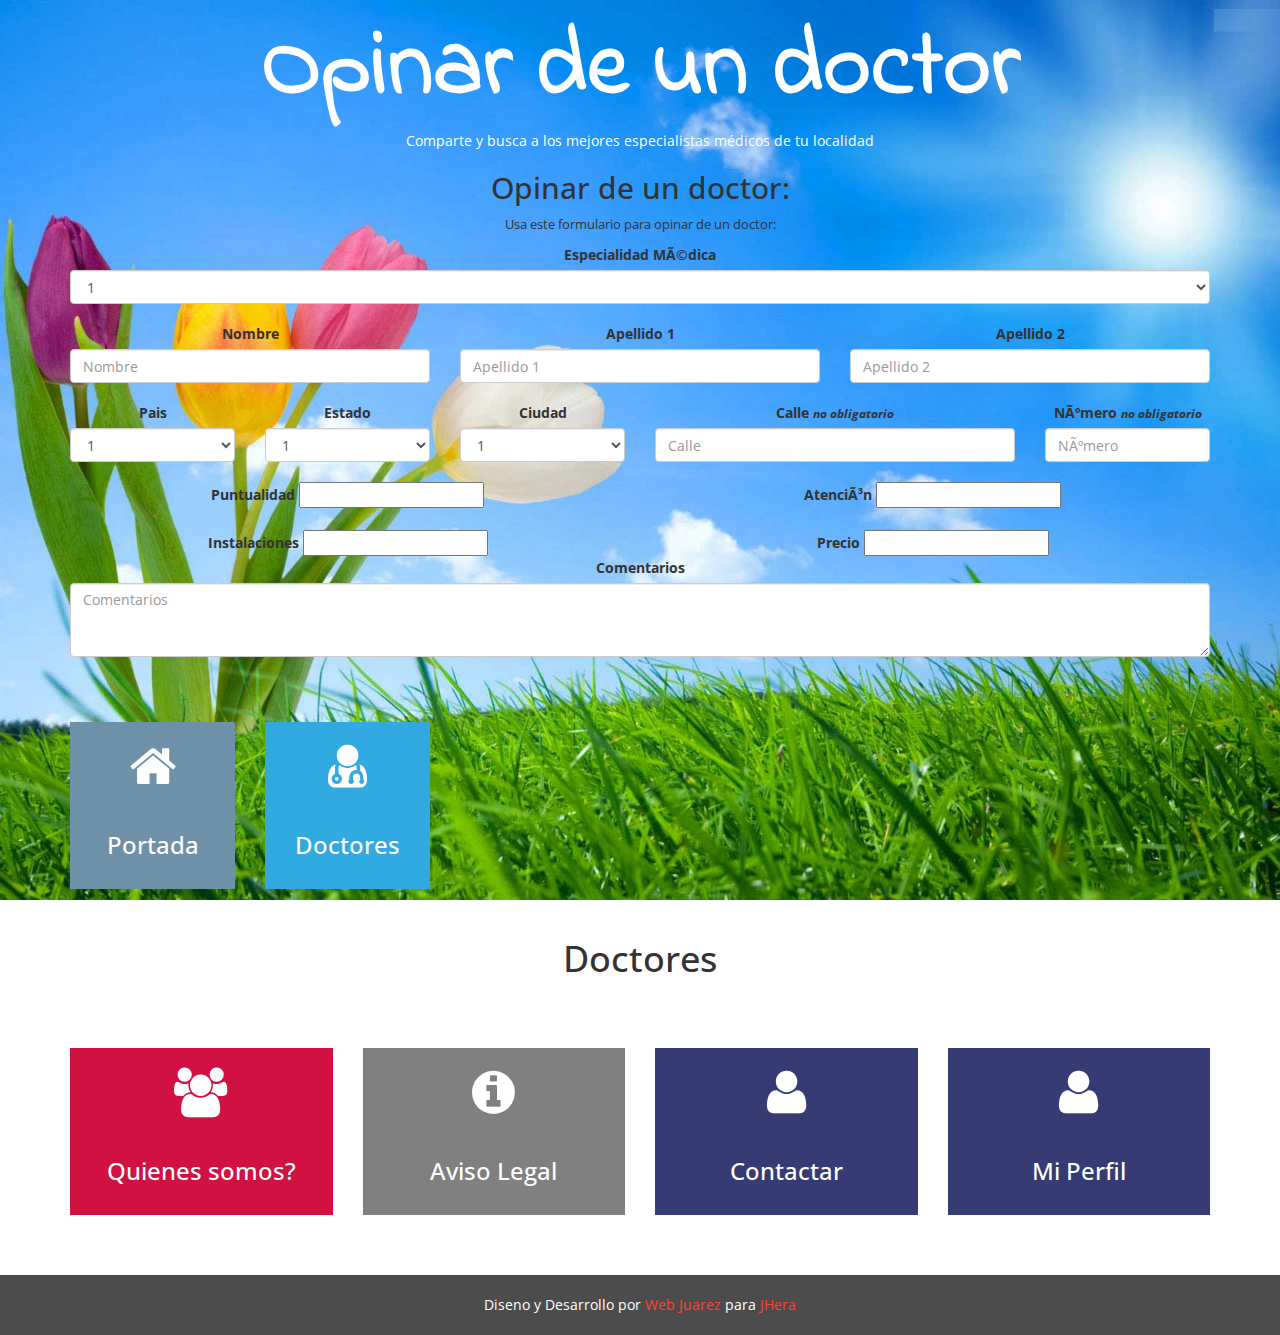
<file: herasaludfiles/opinar_doctor.html>
<!DOCTYPE html>
<html lang="en"><head>

        <meta charset="utf-8">
        <meta http-equiv="X-UA-Compatible" content="IE=edge">
        <meta name="viewport" content="width=device-width, initial-scale=1">
        <meta name="description" content="">
        <meta name="author" content="">

        <title>Comparte y busca a los mejores especialistas médicos de tu localidad</title>

        <!-- Bootstrap Core CSS -->
        <link href="bootstrap/css/bootstrap.min.css" rel="stylesheet">

        <!-- Font Awesome CSS -->
        <link href="css/font-awesome.min.css" rel="stylesheet">
		
		<!-- Custom CSS -->
        <link href="css/animate.css" rel="stylesheet">

        <!-- Custom CSS -->
        <link href="css/style.css" rel="stylesheet">

        <!-- Custom Fonts -->
       <!-- <link href='http://fonts.googleapis.com/css?family=Lobster' rel='stylesheet' type='text/css'> -->
        <link href='https://fonts.googleapis.com/css?family=Indie+Flower' rel='stylesheet' type='text/css'>

		
		
        <!-- Template js -->

        <script src="js/jquery-2.1.1.min.js"></script>
        <script src="bootstrap/js/bootstrap.min.js"></script>
        <script src="js/jquery.appear.js"></script>
        <script src="js/contact_me.js"></script>
        <script src="js/jqBootstrapValidation.js"></script>
        <script src="js/modernizr.custom.js"></script>
        <script src="js/script.js"></script>
        
        

       
        <!-- recursos datatable-->
<link rel="stylesheet" type="text/css" href="css/jquery.dataTables.css">

		<link rel="stylesheet" type="text/css" href="css/dataTables.colVis.css">
<script type="text/javascript" language="javascript" src="js/jquery.js"></script>
<script type="text/javascript" language="javascript" src="js/jquery.dataTables.js"></script>
		<script type="text/javascript" language="javascript" src="js/dataTables.colVis.js"></script>
        <script >
		  console.log('start');
  
  $('#myModal').on('show.bs.modal', function(e) {
    var rowid = $(e.relatedTarget).data('id');
    
    console.log('bs-modal event');

    $.ajax({
      type: 'post',
      url: 'info-doctor.php', //Here you will fetch records 
      data: 'rowid=' + rowid //Pass $id
    }).done(function(data) {
        $('.fetched-data').html(data); //Show fetched data from database
        console.log("succss", rowid);
        console.log("data", data);
    }).fail(function() {
    	  console.log(arguments);
    })
  });
		</script>
		
		<style media="screen" type="text/css">



</style>
		

    
        <!--[if lt IE 9]>
            <script src="https://oss.maxcdn.com/libs/html5shiv/3.7.0/html5shiv.js"></script>
            <script src="https://oss.maxcdn.com/libs/respond.js/1.4.2/respond.min.js"></script>
        <![endif]-->

    </head>
    
    <body>
    
     <!-- Modal -->
<div class="modal fade" id="myModal" role="dialog">
    <div class="modal-dialog" role="document">
        <div class="modal-content">
            <div class="modal-header">
                <button type="button" class="close" data-dismiss="modal">&times;</button>
                <h4 class="modal-title">Edit Data</h4>
            </div>
            <div class="modal-body">
                <div class="fetched-data"></div> //Here Will show the Data
            </div>
            <div class="modal-footer">
                <button type="button" class="btn btn-default" data-dismiss="modal">Close</button>
            </div>
        </div>
    </div>
</div>

        <!-- Start Logo Section -->
        <section id="logo-section" class="text-center">
            <div class="container">
                <div class="row">
                    <div class="col-md-12">
                        <div class="logo text-center">
                            <h1>Opinar de un doctor</h1>
                            <span>Comparte y busca a los mejores especialistas médicos de tu localidad</span>
                        </div>
                        
                         <h2>Opinar de un doctor:</h2>
  <p>Usa este formulario para opinar de un doctor:</p>
 <form role="form">
 <div class="form-group">
 <label for="name">Especialidad MÃ©dica</label>
 <select class="form-control">
 <option>1</option>
 <option>2</option>
 <option>3</option>
 <option>4</option>
 <option>5</option>
 </select>
 <br>
 <div class="row">
  	<div class="col-xs-4">
   		<label for="name">Nombre</label>
    	<input type="text" class="form-control" placeholder="Nombre">
  </div>
  <div class="col-xs-4">
   <label for="name">Apellido 1</label>
    <input type="text" class="form-control" placeholder="Apellido 1">
  </div>
  <div class="col-xs-4">
   <label for="name">Apellido 2</label>
    <input type="text" class="form-control" placeholder="Apellido 2">
  </div>
</div>
<br>
 <div class="row">
  	<div class="col-xs-2">
   		<label for="name">Pais</label>
 <select class="form-control">
 <option>1</option>
 <option>2</option>
 <option>3</option>
 <option>4</option>
 <option>5</option>
 </select>
  </div>
  <div class="col-xs-2">
   		<label for="name">Estado</label>
 <select class="form-control">
 <option>1</option>
 <option>2</option>
 <option>3</option>
 <option>4</option>
 <option>5</option>
 </select>
  </div>
  <div class="col-xs-2">
   		<label for="name">Ciudad</label>
 <select class="form-control">
 <option>1</option>
 <option>2</option>
 <option>3</option>
 <option>4</option>
 <option>5</option>
 </select>
  </div>
  <div class="col-xs-4">
   <label for="name">Calle <small><em>no obligatorio</em></small></label>
    <input type="text" class="form-control" placeholder="Calle">
  </div>
  
  <div class="col-xs-2">
   <label for="name">NÃºmero <small><em>no obligatorio</em></small></label>
    <input type="text" class="form-control" placeholder="NÃºmero">
  </div>
</div>
<br>
 <div class="row">
<div class="col-xs-6">
<label for="input-5" class="control-label">Puntualidad</label>
<input id="input-5" class="rating-loading" data-show-clear="false" data-show-caption="true">
<script>
$(document).on('ready', function(){
    $('#input-5').rating({clearCaption: 'Sin calificar'});
});
</script>
</div>
<div class="col-xs-6">
<label for="input-6" class="control-label">AtenciÃ³n</label>
<input id="input-6" class="rating-loading" data-show-clear="false" data-show-caption="true">
<script>
$(document).on('ready', function(){
    $('#input-6').rating({clearCaption: 'Sin calificar'});
});
</script>
</div>
</div>
<br>
 <div class="row">
<div class="col-xs-6">
<label for="input-7" class="control-label">Instalaciones</label>
<input id="input-7" class="rating-loading" data-show-clear="false" data-show-caption="true">
<script>
$(document).on('ready', function(){
    $('#input-7').rating({clearCaption: 'Sin calificar'});
});
</script>
</div>
<div class="col-xs-6">
<label for="input-8" class="control-label">Precio</label>
<input id="input-8" class="rating-loading" data-show-clear="false" data-show-caption="true">
<script>
$(document).on('ready', function(){
    $('#input-8').rating({clearCaption: 'Sin calificar'});
});
</script>
</div>
</div>
 <div class="row">
<div class="col-xs-12">
 
   <label for="name">Comentarios</label>
   <textarea rows="3" class="form-control" placeholder="Comentarios"></textarea>
  
  </div></div>
</form>

                        
                    </div>
                </div>
            </div>
        </section>
        <!-- End Logo Section -->
        
        
        <!-- Start Main Body Section -->
        <!-- TRES PRIMEROS BOTONES -->
        <div class="mainbody-section text-center">
            <div class="container">
            	<div class="row"><!-- ROW 001-->
               <div class="col-md-2">
                        <!--  COL MD 6 001-->

                        <div class="menu-item color-home"> <!-- DIV CLASS MENU ITEM BLUE--DOCTORES -->

                            <a href="index.html" >
                                <i class="fa fa-home"></i>
                                <h3>Portada</h3>
                            </a>
                        </div> 
                        <!-- FIN DIV CLASS MENU ITEM  BLUE--DOCTORES -->
                  </div>
                     <div class="col-md-2">
                        <!--  COL MD 6 001-->

                        <div class="menu-item color-doctor"> <!-- DIV CLASS MENU ITEM BLUE--DOCTORES -->

                            <a href="doctores.html" >
                                <i class="fa fa-user-md"></i>
                                <h3>Doctores</h3>
                            </a>
                        </div> 
                        <!-- FIN DIV CLASS MENU ITEM  BLUE--DOCTORES -->
                  </div>
                  </div>
                <div class="row" ><!-- ROW 001-->
                     <div class="col-xs-12" >
                  
                       
      
        <h1>Doctores</h1>
       
      

   

     <div class="row"  >
    
       
<div class="container" >
<br>

			
		</div>




                    </div>
                        
                        
                   
                    </div>
					
                    <!-- FIN COL MD 6 001-->
                    </div> <!-- FIN ROW 001--> 
                     
                    <br><br> 
                    <div class="row"><!-- ROW 001-->
                    
                    <div class="col-md-3">
                        <!--  COL MD 6 001-->

                        <div class="menu-item color-hera"> <!-- DIV CLASS MENU ITEM BLUE--DOCTORES -->

                            <a href="doctores.html" >
                                <i class="fa fa-users"></i>
                                <h3>Quienes somos?</h3>
                            </a>
                        </div> 
                        <!-- FIN DIV CLASS MENU ITEM  BLUE--DOCTORES -->
                  </div>
                         <div class="col-md-3">
                        <!--  COL MD 6 001-->

                        <div class="menu-item color-legal"> <!-- DIV CLASS MENU ITEM BLUE--DOCTORES -->

                            <a href="doctores.html" >
                                <i class="fa fa-info-circle"></i>
                                <h3>Aviso Legal</h3>
                            </a>
                        </div> 
                        <!-- FIN DIV CLASS MENU ITEM  BLUE--DOCTORES -->
                  </div>
                    <div class="col-md-3">
                        <!--  COL MD 6 001-->

                        <div class="menu-item color-usuario"> <!-- DIV CLASS MENU ITEM BLUE--DOCTORES -->

                            <a href="doctores.html" >
                                <i class="fa fa-user"></i>
                                <h3>Contactar</h3>
                            </a>
                        </div> 
                        <!-- FIN DIV CLASS MENU ITEM  BLUE--DOCTORES -->
                  </div> 
                  
                    <div class="col-md-3">
                        <!--  COL MD 6 001-->

                        <div class="menu-item color-usuario"> <!-- DIV CLASS MENU ITEM BLUE--DOCTORES -->

                            <a href="doctores.html" >
                                <i class="fa fa-user"></i>
                                <h3>Mi Perfil</h3>
                            </a>
                        </div> 
                        <!-- FIN DIV CLASS MENU ITEM  BLUE--DOCTORES -->
                  </div> 
                    <!-- FIN COL MD 6 001-->
                    </div> <!-- FIN ROW 001-->
               
            </div>
        </div>
        
        <!-- End Main Body Section -->
        
        <!-- Start Copyright Section -->
        <div class="copyright text-center">
            <div class="container">
            
                <div class="row">
                    <div class="col-md-12">
                        <div>Diseno y Desarrollo por <a href="http://www.webjuarez.com" target="_blank">Web Juarez</a> para <a href="http://herasalu.com">JHera</a></div>
                    </div>
                </div>
            </div>
        </div>
        <!-- End Copyright Section -->
        
        
        <!-- Start Feature Section -->
        <div class="section-modal modal fade" id="feature-modal" tabindex="-1" role="dialog" aria-hidden="true">
            <div class="modal-content">
                <div class="close-modal" data-dismiss="modal">
                    <div class="lr">
                        <div class="rl">
                        </div>
                    </div>
                </div>
                
                <div class="container">
                    <div class="row">
                        <div class="section-title text-center">
                            <h3>Our Awesome Feature</h3>
                            <p>Duis aute irure dolor in reprehenderit in voluptate</p>
                        </div>
                    </div>
                    <div class="row">
                        <div class="col-md-3 col-sm-6 col-xs-12">
                            <div class="feature">
                                <i class="fa fa-magic"></i>
                                <div class="feature-content">
                                    <h4>Web Design</h4>
                                    <p>Duis aute irure dolor in reprehenderit in voluptate velit esse cillum dolore eu fugiat nulla pariatur. Lorem ipsum dolor. reprehenderit</p>
                                </div>
                            </div>
                        </div><!-- /.col-md-3 -->
                        <div class="col-md-3 col-sm-6 col-xs-12">
                            <div class="feature">
                                <i class="fa fa-gift"></i>
                                <div class="feature-content">
                                    <h4>Graphics Design</h4>
                                    <p>Duis aute irure dolor in reprehenderit in voluptate velit esse cillum dolore eu fugiat nulla pariatur. Lorem ipsum dolor. reprehenderit</p>
                                </div>
                            </div>
                        </div><!-- /.col-md-3 -->
                        <div class="col-md-3 col-sm-6 col-xs-12">
                            <div class="feature">
                                <i class="fa fa-wordpress"></i>
                                <div class="feature-content">
                                    <h4>Wordpress Theme</h4>
                                    <p>Duis aute irure dolor in reprehenderit in voluptate velit esse cillum dolore eu fugiat nulla pariatur. Lorem ipsum dolor. reprehenderit</p>
                                </div>
                            </div>
                        </div><!-- /.col-md-3 -->
                        <div class="col-md-3 col-sm-6 col-xs-12">
                            <div class="feature">
                                <i class="fa fa-plug"></i>
                                <div class="feature-content">
                                    <h4>Wordpress Plugin</h4>
                                    <p>Duis aute irure dolor in reprehenderit in voluptate velit esse cillum dolore eu fugiat nulla pariatur. Lorem ipsum dolor. reprehenderit</p>
                                </div>
                            </div>
                        </div><!-- /.col-md-3 -->
                        <div class="col-md-3 col-sm-6 col-xs-12">
                            <div class="feature">
                                <i class="fa fa-joomla"></i>
                                <div class="feature-content">
                                    <h4>Joomla Template</h4>
                                    <p>Duis aute irure dolor in reprehenderit in voluptate velit esse cillum dolore eu fugiat nulla pariatur. Lorem ipsum dolor. reprehenderit</p>
                                </div>
                            </div>
                        </div><!-- /.col-md-3 -->
                        <div class="col-md-3 col-sm-6 col-xs-12">
                            <div class="feature">
                                <i class="fa fa-cube"></i>
                                <div class="feature-content">
                                    <h4>Joomla Extension</h4>
                                    <p>Duis aute irure dolor in reprehenderit in voluptate velit esse cillum dolore eu fugiat nulla pariatur. Lorem ipsum dolor. reprehenderit</p>
                                </div>
                            </div>
                        </div><!-- /.col-md-3 -->
                        <div class="col-md-3 col-sm-6 col-xs-12">
                            <div class="feature">
                                <i class="fa fa-css3"></i>
                                <div class="feature-content">
                                    <h4>HTML 5 & CSS3</h4>
                                    <p>Duis aute irure dolor in reprehenderit in voluptate velit esse cillum dolore eu fugiat nulla pariatur. Lorem ipsum dolor. reprehenderit</p>
                                </div>
                            </div>
                        </div><!-- /.col-md-3 -->
                        <div class="col-md-3 col-sm-6 col-xs-12">
                            <div class="feature">
                                <i class="fa fa-android"></i>
                                <div class="feature-content">
                                    <h4>Android Apps</h4>
                                    <p>Duis aute irure dolor in reprehenderit in voluptate velit esse cillum dolore eu fugiat nulla pariatur. Lorem ipsum dolor. reprehenderit</p>
                                </div>
                            </div>
                        </div><!-- /.col-md-3 -->
                    </div><!-- /.row -->
                </div>
                
            </div>
        </div>
        <!-- End Feature Section -->
        
        
        
        <!-- Start Portfolio Section -->
        <div class="section-modal modal fade" id="portfolio-modal" tabindex="-1" role="dialog" aria-hidden="true">
            <div class="modal-content">
                <div class="close-modal" data-dismiss="modal">
                    <div class="lr">
                        <div class="rl">
                        </div>
                    </div>
                </div>
                
                <div class="container">
                    <div class="row">
                        <div class="section-title text-center">
                            <h3>Our Portfolio</h3>
                            <p>Duis aute irure dolor in reprehenderit in voluptate</p>
                        </div>
                    </div>
                    <div class="row">
                        
                        <div class="col-md-4">
                            <div class="portfolio-item">
                                <img src="images/portfolio/1.png" class="img-responsive" alt="...">
                                <div class="portfolio-details text-center">
                                    <h4>Project Name</h4>
                                    <a href="#"><i class="fa fa-link"></i></a>
                                </div>
                            </div>
                        </div>
                        
                        <div class="col-md-4">
                            <div class="portfolio-item">
                                <img src="images/portfolio/2.png" class="img-responsive" alt="...">
                                <div class="portfolio-details text-center">
                                    <h4>Project Name</h4>
                                    <a href="#"><i class="fa fa-link"></i></a>
                                </div>
                            </div>
                        </div>
                        
                        <div class="col-md-4">
                            <div class="portfolio-item">
                                <img src="images/portfolio/3.png" class="img-responsive" alt="...">
                                <div class="portfolio-details text-center">
                                    <h4>Project Name</h4>
                                    <a href="#"><i class="fa fa-link"></i></a>
                                </div>
                            </div>
                        </div>
                        
                        <div class="col-md-4">
                            <div class="portfolio-item">
                                <img src="images/portfolio/4.png" class="img-responsive" alt="...">
                                <div class="portfolio-details text-center">
                                    <h4>Project Name</h4>
                                    <a href="#"><i class="fa fa-link"></i></a>
                                </div>
                            </div>
                        </div>
                        
                        <div class="col-md-4">
                            <div class="portfolio-item">
                                <img src="images/portfolio/5.png" class="img-responsive" alt="...">
                                <div class="portfolio-details text-center">
                                    <h4>Project Name</h4>
                                    <a href="#"><i class="fa fa-link"></i></a>
                                </div>
                            </div>
                        </div>
                        
                        <div class="col-md-4">
                            <div class="portfolio-item">
                                <img src="images/portfolio/6.png" class="img-responsive" alt="...">
                                <div class="portfolio-details text-center">
                                    <h4>Project Name</h4>
                                    <a href="#"><i class="fa fa-link"></i></a>
                                </div>
                            </div>
                        </div>
                        
                        <div class="col-md-4">
                            <div class="portfolio-item">
                                <img src="images/portfolio/7.png" class="img-responsive" alt="...">
                                <div class="portfolio-details text-center">
                                    <h4>Project Name</h4>
                                    <a href="#"><i class="fa fa-link"></i></a>
                                </div>
                            </div>
                        </div>
                        
                        <div class="col-md-4">
                            <div class="portfolio-item">
                                <img src="images/portfolio/8.png" class="img-responsive" alt="...">
                                <div class="portfolio-details text-center">
                                    <h4>Project Name</h4>
                                    <a href="#"><i class="fa fa-link"></i></a>
                                </div>
                            </div>
                        </div>
                        
                        <div class="col-md-4">
                            <div class="portfolio-item">
                                <img src="images/portfolio/9.png" class="img-responsive" alt="...">
                                <div class="portfolio-details text-center">
                                    <h4>Project Name</h4>
                                    <a href="#"><i class="fa fa-link"></i></a>
                                </div>
                            </div>
                        </div>
                        
                        <div class="col-md-4">
                            <div class="portfolio-item">
                                <img src="images/portfolio/10.png" class="img-responsive" alt="...">
                                <div class="portfolio-details text-center">
                                    <h4>Project Name</h4>
                                    <a href="#"><i class="fa fa-link"></i></a>
                                </div>
                            </div>
                        </div>
                        
                        <div class="col-md-4">
                            <div class="portfolio-item">
                                <img src="images/portfolio/11.png" class="img-responsive" alt="...">
                                <div class="portfolio-details text-center">
                                    <h4>Project Name</h4>
                                    <a href="#"><i class="fa fa-link"></i></a>
                                </div>
                            </div>
                        </div>
                        
                        <div class="col-md-4">
                            <div class="portfolio-item">
                                <img src="images/portfolio/12.png" class="img-responsive" alt="...">
                                <div class="portfolio-details text-center">
                                    <h4>Project Name</h4>
                                    <a href="#"><i class="fa fa-link"></i></a>
                                </div>
                            </div>
                        </div>
                        
                    </div><!-- /.row -->
                </div>
                
            </div>
        </div>
        <!-- End Portfolio Section -->
        
        
        <!-- Start About Us Section -->
        <div class="section-modal modal fade" id="about-modal" tabindex="-1" role="dialog" aria-hidden="true">
            <div class="modal-content">
                <div class="close-modal" data-dismiss="modal">
                    <div class="lr">
                        <div class="rl">
                        </div>
                    </div>
                </div>
                
                <div class="container">
                    <div class="row">
                        <div class="section-title text-center">
                            <h3>About Us</h3>
                            <p>Duis aute irure dolor in reprehenderit in voluptate</p>
                        </div>
                    </div>
                    <div class="row">
                        <div class="col-md-12">
                            <div class="about-text">
                                <p>Contrary to popular belief, Lorem Ipsum is not simply random text. It has roots in a piece of classical Latin literature from 45 BC, making it over 2000 years old. Richard McClintock, a Latin professor at Hampden-Sydney College in Virginia, looked up one of the more obscure Latin words, consectetur, from a Lorem Ipsum passage, and going through the cites of the word in classical literature, discovered the undoubtable source. At vero eos et accusamus et iusto odio dignissimos ducimus qui blanditiis praesentium voluptatum deleniti atque corrupti quos dolores et quas molestias excepturi sint occaecati cupiditate non provident. It has roots in a piece of classical Latin literature from 45 BC</p>
                                <div class="row">
                                    <div class="col-md-4 col-sm-6">
                                        <ul>
                                            <li><i class="fa fa-check-square"></i>Sed ut perspiciatis unde omnis iste natus</li>
                                            <li><i class="fa fa-check-square"></i>Nor again is there anyone who loves</li>
                                            <li><i class="fa fa-check-square-o"></i>At vero eos et accusamus et iusto odio</li>
                                            <li><i class="fa fa-check-square-o"></i>Et harum quidem rerum facilis</li>
                                        </ul>
                                    </div>
                                    <div class="col-md-4 col-sm-6">
                                        <ul>
                                            <li><i class="fa fa-check-square"></i>Nor again is there anyone who loves</li>
                                            <li><i class="fa fa-check-square"></i>Nor again is there anyone who loves</li>
                                            <li><i class="fa fa-check-square-o"></i>Et harum quidem rerum facilis</li>
                                            <li><i class="fa fa-check-square-o"></i>At vero eos et accusamus et iusto odio</li>
                                        </ul>
                                    </div>
                                    <div class="col-md-4 col-sm-6">
                                        <ul>
                                            <li><i class="fa fa-check-square"></i>Nor again is there anyone who loves</li>
                                            <li><i class="fa fa-check-square"></i>Nor again is there anyone who loves</li>
                                            <li><i class="fa fa-check-square-o"></i>Et harum quidem rerum facilis</li>
                                            <li><i class="fa fa-check-square-o"></i>At vero eos et accusamus et iusto odio</li>
                                        </ul>
                                    </div>
                                </div><!-- /.row -->
                            </div>
                        </div>
                    </div><!-- /.row -->
                    <div class="row">
                        <div class="col-md-6 col-sm-6">
                            <div class="skill-shortcode">
                        
                                <!-- Progress Bar -->
                                <div class="skill">
                                    <p>Web Design</p>          
                                    <div class="progress">         
                                        <div class="progress-bar" role="progressbar"  data-percentage="60">
                                            <span class="progress-bar-span" >60%</span>
                                            <span class="sr-only">60% Complete</span>
                                        </div>
                                    </div>  
                                </div>

                                <!-- Progress Bar -->
                                <div class="skill">
                                    <p>HTML & CSS</p>          
                                    <div class="progress">         
                                        <div class="progress-bar" role="progressbar"  data-percentage="95">
                                            <span class="progress-bar-span" >95%</span>
                                            <span class="sr-only">95% Complete</span>
                                        </div>
                                    </div>  
                                </div>

                                <!-- Progress Bar -->
                                <div class="skill">
                                    <p>Wordpress</p>          
                                    <div class="progress">         
                                        <div class="progress-bar" role="progressbar"  data-percentage="80">
                                            <span class="progress-bar-span" >80%</span>
                                            <span class="sr-only">80% Complete</span>
                                        </div>
                                    </div>  
                                </div>

                                <!-- Progress Bar -->
                                <div class="skill">
                                    <p>Joomla</p>          
                                    <div class="progress">         
                                        <div class="progress-bar" role="progressbar"  data-percentage="100">
                                            <span class="progress-bar-span" >100%</span>
                                            <span class="sr-only">100% Complete</span>
                                        </div>
                                    </div>  
                                </div>

                                <!-- Progress Bar -->
                                <div class="skill">
                                    <p>Extension</p>          
                                    <div class="progress">         
                                        <div class="progress-bar" role="progressbar"  data-percentage="70">
                                            <span class="progress-bar-span" >70%</span>
                                            <span class="sr-only">70% Complete</span>
                                        </div>
                                    </div>  
                                </div>

                            </div>
                        </div>
                        <div class="col-md-6">
                            <div class="custom-tab">
                        
                                <ul class="nav nav-tabs nav-justified" role="tablist">
                                    <li class="active"><a href="#tab-1" role="tab" data-toggle="tab">Our Mission</a></li>
                                    <li><a href="#tab-2" role="tab" data-toggle="tab">Our Vission</a></li>
                                    <li><a href="#tab-3" role="tab" data-toggle="tab">Company History</a></li>
                                </ul>

                                <div class="tab-content">

                                    <div class="tab-pane active" id="tab-1">
                                        <p>At vero eos et accusamus et iusto odio dignissimos ducimus qui blanditiis praesentium voluptatum deleniti atque corrupti quos dolores et quas molestias excepturi sint occaecati cupiditate non provident, similique sunt in culpa qui officia deserunt mollitia animi, id est laborum et dolorum fuga. Et harum quidem rerum facilis est et expedita distinctio.</p>
                                        <p>At vero eos et accusamus et iusto odio dignissimos ducimus qui blanditiis praesentium voluptatum deleniti atque corrupti quos dolores et quas molestias excepturi sint occaecati cupiditate non provident, similique sunt in culpa qui officia deserunt mollitia animi, id est laborum et dolorum fuga. Et harum quidem rerum facilis est et expedita distinctio. At vero eos et accusamus et iusto odio dignissimos ducimus qui blanditiis praesentium voluptatum deleniti atque corrupti quos dolores et quas molestias excepturi sint occaecati cupiditate non provident.</p>
                                     </div>


                                    <div class="tab-pane" id="tab-2">
                                        <p>Nam libero tempore, cum soluta nobis est eligendi optio cumque nihil impedit quo minus id quod maxime placeat facere possimus, omnis voluptas assumenda est, omnis dolor repellendus.</p>
                                        <p>At vero eos et accusamus et iusto odio dignissimos ducimus qui blanditiis praesentium voluptatum deleniti atque corrupti quos dolores et quas molestias excepturi sint occaecati cupiditate non provident, similique sunt in culpa qui officia deserunt mollitia animi, id est laborum et dolorum fuga. Et harum quidem rerum facilis est et expedita distinctio. At vero eos et accusamus et iusto odio dignissimos ducimus qui blanditiis praesentium voluptatum deleniti atque corrupti quos dolores et quas molestias excepturi sint occaecati cupiditate non provident.</p>
                                    </div>


                                    <div class="tab-pane" id="tab-3">
                                        <p>Sed ut perspiciatis unde omnis iste natus error sit voluptatem accusantium doloremque laudantium, totam rem aperiam, eaque ipsa quae ab illo inventore veritatis et quasi architecto beatae vitae dicta sunt explicabo. Nemo enim ipsam voluptatem quia voluptas sit aspernatur aut odit aut fugit, sed quia consequuntur magni dolores eos qui ratione voluptatem sequi nesciunt.</p>
                                        <p>At vero eos et accusamus et iusto odio dignissimos ducimus qui blanditiis praesentium voluptatum deleniti atque corrupti quos dolores et quas molestias excepturi sint occaecati cupiditate non provident, similique sunt in culpa qui officia deserunt mollitia animi, id est laborum et dolorum fuga. Et harum quidem rerum facilis est et expedita distinctio. At vero eos et accusamus et iusto odio dignissimos ducimus qui blanditiis praesentium voluptatum deleniti atque corrupti quos dolores et quas molestias excepturi sint occaecati cupiditate non provident.</p>
                                    </div>

                                </div><!-- /.tab-content -->

                            </div>
                        </div>
                    </div>
                </div>
                
            </div>
        </div>
        <!-- End About Us Section -->
        
        
        <!-- Start Service Section -->
        <div class="section-modal modal fade" id="service-modal" tabindex="-1" role="dialog" aria-hidden="true">
            <div class="modal-content">
                <div class="close-modal" data-dismiss="modal">
                    <div class="lr">
                        <div class="rl">
                        </div>
                    </div>
                </div>
                
                <div class="container">
                    <div class="row">
                        <div class="section-title text-center">
                            <h3>Our Services</h3>
                            <p>Duis aute irure dolor in reprehenderit in voluptate</p>
                        </div>
                    </div>
                    <div class="row">
                        
                        <div class="col-md-4 col-sm-6 col-xs-12">
                            <div class="feature-2">
                                <div class="media">
                                    <i class="fa fa-magic pull-left"></i>
                                    <div class="media-body">
                                        <h4 class="media-heading">Web Design</h4>
                                        <p>Duis aute irure dolor in reprehenderit in voluptate velit esse cillum dolore eu fugiat nulla pariatur. Lorem ipsum dolor. reprehenderit</p>
                                    </div>
                                </div>
                            </div>
                        </div><!-- /.col-md-4 -->
                        <div class="col-md-4 col-sm-6 col-xs-12">
                            <div class="feature-2">
                                <div class="media">
                                    <i class="fa fa-css3 pull-left"></i>
                                    <div class="media-body">
                                        <h4 class="media-heading">HTML5 & CSS3</h4>
                                        <p>Duis aute irure dolor in reprehenderit in voluptate velit esse cillum dolore eu fugiat nulla pariatur. Lorem ipsum dolor. reprehenderit</p>
                                    </div>
                                </div>
                            </div>
                        </div><!-- /.col-md-4 -->
                        <div class="col-md-4 col-sm-6 col-xs-12">
                            <div class="feature-2">
                                <div class="media">
                                    <i class="fa fa-wordpress pull-left"></i>
                                    <div class="media-body">
                                        <h4 class="media-heading">Wordpress Theme</h4>
                                        <p>Duis aute irure dolor in reprehenderit in voluptate velit esse cillum dolore eu fugiat nulla pariatur. Lorem ipsum dolor. reprehenderit</p>
                                    </div>
                                </div>
                            </div>
                        </div><!-- /.col-md-4 -->
                        <div class="col-md-4 col-sm-6 col-xs-12">
                            <div class="feature-2">
                                <div class="media">
                                    <i class="fa fa-plug pull-left"></i>
                                    <div class="media-body">
                                        <h4 class="media-heading">Wordpress Plugin</h4>
                                        <p>Duis aute irure dolor in reprehenderit in voluptate velit esse cillum dolore eu fugiat nulla pariatur. Lorem ipsum dolor. reprehenderit</p>
                                    </div>
                                </div>
                            </div>
                        </div><!-- /.col-md-4 -->
                        <div class="col-md-4 col-sm-6 col-xs-12">
                            <div class="feature-2">
                                <div class="media">
                                    <i class="fa fa-joomla pull-left"></i>
                                    <div class="media-body">
                                        <h4 class="media-heading">Joomla Template</h4>
                                        <p>Duis aute irure dolor in reprehenderit in voluptate velit esse cillum dolore eu fugiat nulla pariatur. Lorem ipsum dolor. reprehenderit</p>
                                    </div>
                                </div>
                            </div>
                        </div><!-- /.col-md-4 -->
                        <div class="col-md-4 col-sm-6 col-xs-12">
                            <div class="feature-2">
                                <div class="media">
                                    <i class="fa fa-cube pull-left"></i>
                                    <div class="media-body">
                                        <h4 class="media-heading">Joomla Extension</h4>
                                        <p>Duis aute irure dolor in reprehenderit in voluptate velit esse cillum dolore eu fugiat nulla pariatur. Lorem ipsum dolor. reprehenderit</p>
                                    </div>
                                </div>
                            </div>
                        </div><!-- /.col-md-4 -->
                        
                    </div><!-- /.row -->
                </div>
                
                <div class="pricing-section">
                    <div class="container">
                        <div class="row">
                            <div class="col-md-3 col-sm-6">
                                <div class="pricing-table">
                                    <div class="plan-name">
                                        <h3>Free</h3>
                                    </div>
                                    <div class="plan-price">
                                        <div class="price-value">$49<span>.00</span></div>
                                        <div class="interval">per month</div>
                                    </div>
                                    <div class="plan-list">
                                        <ul>
                                            <li>40 GB Storage</li>
                                            <li>40GB Transfer</li>
                                            <li>10 Domains</li>
                                            <li>20 Projects</li>
                                            <li>Free installation</li>
                                        </ul>
                                    </div>
                                    <div class="plan-signup">
                                        <a href="#" class="btn-system btn-small">Sign Up Now</a>
                                    </div>
                                </div>
                            </div>

                            <div class="col-md-3 col-sm-6">
                                <div class="pricing-table">
                                    <div class="plan-name">
                                        <h3>Standard</h3>
                                    </div>
                                    <div class="plan-price">
                                        <div class="price-value">$49<span>.00</span></div>
                                        <div class="interval">per month</div>
                                    </div>
                                    <div class="plan-list">
                                        <ul>
                                            <li>40 GB Storage</li>
                                            <li>40GB Transfer</li>
                                            <li>10 Domains</li>
                                            <li>20 Projects</li>
                                            <li>Free installation</li>
                                        </ul>
                                    </div>
                                    <div class="plan-signup">
                                        <a href="#" class="btn-system btn-small">Sign Up Now</a>
                                    </div>
                                </div>
                            </div>
                            <div class="col-md-3 col-sm-6">
                                <div class="pricing-table">
                                    <div class="plan-name">
                                        <h3>Premium</h3>
                                    </div>
                                    <div class="plan-price">
                                        <div class="price-value">$49<span>.00</span></div>
                                        <div class="interval">per month</div>
                                    </div>
                                    <div class="plan-list">
                                        <ul>
                                            <li>40 GB Storage</li>
                                            <li>40GB Transfer</li>
                                            <li>10 Domains</li>
                                            <li>20 Projects</li>
                                            <li>Free installation</li>
                                        </ul>
                                    </div>
                                    <div class="plan-signup">
                                        <a href="#" class="btn-system btn-small">Sign Up Now</a>
                                    </div>
                                </div>
                            </div>

                            <div class="col-md-3 col-sm-6">
                                <div class="pricing-table">
                                    <div class="plan-name">
                                        <h3>Professional</h3>
                                    </div>
                                    <div class="plan-price">
                                        <div class="price-value">$49<span>.00</span></div>
                                        <div class="interval">per month</div>
                                    </div>
                                    <div class="plan-list">
                                        <ul>
                                            <li>40 GB Storage</li>
                                            <li>40GB Transfer</li>
                                            <li>10 Domains</li>
                                            <li>20 Projects</li>
                                            <li>Free installation</li>
                                        </ul>
                                    </div>
                                    <div class="plan-signup">
                                        <a href="#" class="btn-system btn-small">Sign Up Now</a>
                                    </div>
                                </div>
                            </div>
                        </div>
                    </div>
                </div>
                
            </div>
        </div>
        <!-- End Service Section -->
        
        
        <!-- Start Team Member Section -->
        <div class="section-modal modal fade" id="team-modal" tabindex="-1" role="dialog" aria-hidden="true">
            <div class="modal-content">
                <div class="close-modal" data-dismiss="modal">
                    <div class="lr">
                        <div class="rl">
                        </div>
                    </div>
                </div>
                
                <div class="container">
                    <div class="row">
                        <div class="section-title text-center">
                            <h3>Our Expert Team</h3>
                            <p>Duis aute irure dolor in reprehenderit in voluptate</p>
                        </div>
                    </div>
                    <div class="row">
                        
                        <div class="col-md-3 col-sm-6">
                            <div class="team-member">
                                <img src="images/team/manage-1.png" class="img-responsive" alt="">
                                <div class="team-details">
                                    <h4>John Doe</h4>
                                    <div class="designation">Senior Web Developer</div>
                                    <ul style="text-align: center;">
                                        <li><a href="#"><i class="fa fa-facebook"></i></a></li>
                                        <li><a href="#"><i class="fa fa-twitter"></i></a></li>
                                        <li><a href="#"><i class="fa fa-linkedin"></i></a></li>
                                        <li><a href="#"><i class="fa fa-dribbble"></i></a></li>
                                        <li><a href="#"><i class="fa fa-google-plus"></i></a></li>
                                    </ul>
                                </div>
                            </div>
                        </div>

                        <div class="col-md-3 col-sm-6">
                            <div class="team-member">
                                <img src="images/team/manage-2.png" class="img-responsive" alt="">
                                <div class="team-details">
                                    <h4>John Doe</h4>
                                    <div class="designation">Senior Web Developer</div>
                                    <ul style="text-align: center;">
                                        <li><a href="#"><i class="fa fa-facebook"></i></a></li>
                                        <li><a href="#"><i class="fa fa-twitter"></i></a></li>
                                        <li><a href="#"><i class="fa fa-linkedin"></i></a></li>
                                        <li><a href="#"><i class="fa fa-dribbble"></i></a></li>
                                        <li><a href="#"><i class="fa fa-google-plus"></i></a></li>
                                    </ul>
                                </div>
                            </div>
                        </div>

                        <div class="col-md-3 col-sm-6">
                            <div class="team-member">
                                <img src="images/team/manage-3.png" class="img-responsive" alt="">
                                <div class="team-details">
                                    <h4>John Doe</h4>
                                    <div class="designation">Senior Web Developer</div>
                                    <ul style="text-align: center;">
                                        <li><a href="#"><i class="fa fa-facebook"></i></a></li>
                                        <li><a href="#"><i class="fa fa-twitter"></i></a></li>
                                        <li><a href="#"><i class="fa fa-linkedin"></i></a></li>
                                        <li><a href="#"><i class="fa fa-dribbble"></i></a></li>
                                        <li><a href="#"><i class="fa fa-google-plus"></i></a></li>
                                    </ul>
                                </div>
                            </div>
                        </div>

                        <div class="col-md-3 col-sm-6">
                            <div class="team-member">
                                <img src="images/team/manage-4.png" class="img-responsive" alt="">
                                <div class="team-details">
                                    <h4>John Doe</h4>
                                    <div class="designation">Senior Web Developer</div>
                                    <ul style="text-align: center;">
                                        <li><a href="#"><i class="fa fa-facebook"></i></a></li>
                                        <li><a href="#"><i class="fa fa-twitter"></i></a></li>
                                        <li><a href="#"><i class="fa fa-linkedin"></i></a></li>
                                        <li><a href="#"><i class="fa fa-dribbble"></i></a></li>
                                        <li><a href="#"><i class="fa fa-google-plus"></i></a></li>
                                    </ul>
                                </div>
                            </div>
                        </div>

                        <div class="col-md-3 col-sm-6">
                            <div class="team-member">
                                <img src="images/team/team-1.jpg" class="img-responsive" alt="">
                                <div class="team-details">
                                    <h4>John Doe</h4>
                                    <div class="designation">Senior Web Developer</div>
                                    <ul style="text-align: center;">
                                        <li><a href="#"><i class="fa fa-facebook"></i></a></li>
                                        <li><a href="#"><i class="fa fa-twitter"></i></a></li>
                                        <li><a href="#"><i class="fa fa-linkedin"></i></a></li>
                                        <li><a href="#"><i class="fa fa-dribbble"></i></a></li>
                                        <li><a href="#"><i class="fa fa-google-plus"></i></a></li>
                                    </ul>
                                </div>
                            </div>
                        </div>

                        <div class="col-md-3 col-sm-6">
                            <div class="team-member">
                                <img src="images/team/team-2.jpg" class="img-responsive" alt="">
                                <div class="team-details">
                                    <h4>John Doe</h4>
                                    <div class="designation">Senior Web Developer</div>
                                    <ul style="text-align: center;">
                                        <li><a href="#"><i class="fa fa-facebook"></i></a></li>
                                        <li><a href="#"><i class="fa fa-twitter"></i></a></li>
                                        <li><a href="#"><i class="fa fa-linkedin"></i></a></li>
                                        <li><a href="#"><i class="fa fa-dribbble"></i></a></li>
                                        <li><a href="#"><i class="fa fa-google-plus"></i></a></li>
                                    </ul>
                                </div>
                            </div>
                        </div>
                        
                        <div class="col-md-3 col-sm-6">
                            <div class="team-member">
                                <img src="images/team/team-3.jpg" class="img-responsive" alt="">
                                <div class="team-details">
                                    <h4>John Doe</h4>
                                    <div class="designation">Senior Web Developer</div>
                                    <ul style="text-align: center;">
                                        <li><a href="#"><i class="fa fa-facebook"></i></a></li>
                                        <li><a href="#"><i class="fa fa-twitter"></i></a></li>
                                        <li><a href="#"><i class="fa fa-linkedin"></i></a></li>
                                        <li><a href="#"><i class="fa fa-dribbble"></i></a></li>
                                        <li><a href="#"><i class="fa fa-google-plus"></i></a></li>
                                    </ul>
                                </div>
                            </div>
                        </div>
                        
                        <div class="col-md-3 col-sm-6">
                            <div class="team-member">
                                <img src="images/team/team-4.jpg" class="img-responsive" alt="">
                                <div class="team-details">
                                    <h4>John Doe</h4>
                                    <div class="designation">Senior Web Developer</div>
                                    <ul style="text-align: center;">
                                        <li><a href="#"><i class="fa fa-facebook"></i></a></li>
                                        <li><a href="#"><i class="fa fa-twitter"></i></a></li>
                                        <li><a href="#"><i class="fa fa-linkedin"></i></a></li>
                                        <li><a href="#"><i class="fa fa-dribbble"></i></a></li>
                                        <li><a href="#"><i class="fa fa-google-plus"></i></a></li>
                                    </ul>
                                </div>
                            </div>
                        </div>
                        
                    </div><!-- /.row -->
                </div>
                
            </div>
        </div>
        <!-- End Team Member Section -->
        
        
        <!-- Start Latest News Section -->
        <div class="section-modal modal fade" id="news-modal" tabindex="-1" role="dialog" aria-hidden="true">
            <div class="modal-content">
                <div class="close-modal" data-dismiss="modal">
                    <div class="lr">
                        <div class="rl">
                        </div>
                    </div>
                </div>
                
                <div class="container">
                    <div class="row">
                        <div class="section-title text-center">
                            <h3>Exclusive News</h3>
                            <p>Duis aute irure dolor in reprehenderit in voluptate</p>
                        </div>
                    </div>
                    <div class="row">
                        <div class="col-md-6">
                            <div class="latest-post">
                                <img src="images/blog-01.jpg" class="img-responsive" alt="">
                                <h4><a href="#">Standard Post with Image</a></h4>
                                <div class="post-details">
                                    <ul>
                                        <li><i class="fa fa-user"></i> Auther : iThemesLab</li>
                                        <li><i class="fa fa-calendar"></i> 07 Aug, 2014</li>
                                        <li><i class="fa fa-tag"></i> Music</li>
                                    </ul>
                                </div>
                                <p>Sed ut perspiciatis unde omnis iste natus error sit voluptatem accusantium doloremque laudantium, totam rem aperiam, eaque ipsa quae ab illo inventore veritatis et quasi architecto beatae vitae dicta sunt explicabo. Nemo enim ipsam voluptatem quia voluptas sit aspernatur aut odit aut fugit, sed quia consequuntur magni dolores eos qui ratione voluptatem sequi nesciunt. Neque porro quisquam est, qui dolorem ipsum quia dolor sit amet, consectetur, adipisci velit, sed quia non numquam eius modi tempora incidunt ut labore et dolore magnam aliquam quaerat voluptatem. Ut enim ad minima veniam, quis nostrum exercitationem ullam corporis suscipit laboriosam, nisi ut aliquid ex ea commodi consequatur? Quis autem vel eum iure reprehenderit qui in ea voluptate velit esse quam nihil molestiae consequatur, vel illum qui dolorem eum fugiat quo voluptas nulla pariatur. Sed ut perspiciatis unde omnis iste natus error sit voluptatem accusantium doloremque laudantium, totam rem aperiam, eaque ipsa quae ab illo inventore veritatis et quasi architecto beatae vitae dicta sunt explicabo. Nemo enim ipsam voluptatem quia voluptas sit aspernatur aut odit aut fugit, sed quia consequuntur magni dolores eos qui ratione voluptatem sequi nesciunt. Neque porro quisquam est, qui dolorem ipsum quia dolor sit amet, consectetur, adipisci velit, sed quia non numquam eius modi tempora incidunt ut labore et dolore magnam aliquam quaerat voluptatem. Ut enim ad minima veniam, quis nostrum exercitationem ullam corporis suscipit laboriosam, nisi ut aliquid ex ea commodi consequatur? Quis autem vel eum iure reprehenderit qui in ea voluptate velit esse quam nihil molestiae consequatur, vel illum qui dolorem eum fugiat quo voluptas nulla pariatur.</p>
                                
                            </div>
                        </div>
                        
                        <div class="col-md-6">
                            <div class="latest-post">
                                <img src="images/blog-02.jpg" class="img-responsive" alt="">
                                <h4><a href="#">Standard Post with Image</a></h4>
                                <div class="post-details">
                                    <ul>
                                        <li><i class="fa fa-user"></i> Auther : iThemesLab</li>
                                        <li><i class="fa fa-calendar"></i> 07 Aug, 2014</li>
                                        <li><i class="fa fa-tag"></i> Music</li>
                                    </ul>
                                </div>
                                <p>Sed ut perspiciatis unde omnis iste natus error sit voluptatem accusantium doloremque laudantium, totam rem aperiam, eaque ipsa quae ab illo inventore veritatis et quasi architecto beatae vitae dicta sunt explicabo. Nemo enim ipsam voluptatem quia voluptas sit aspernatur aut odit aut fugit, sed quia consequuntur magni dolores eos qui ratione voluptatem sequi nesciunt. Neque porro quisquam est, qui dolorem ipsum quia dolor sit amet, consectetur, adipisci velit, sed quia non numquam eius modi tempora incidunt ut labore et dolore magnam aliquam quaerat voluptatem. Ut enim ad minima veniam, quis nostrum exercitationem ullam corporis suscipit laboriosam, nisi ut aliquid ex ea commodi consequatur? Quis autem vel eum iure reprehenderit qui in ea voluptate velit esse quam nihil molestiae consequatur, vel illum qui dolorem eum fugiat quo voluptas nulla pariatur. Sed ut perspiciatis unde omnis iste natus error sit voluptatem accusantium doloremque laudantium, totam rem aperiam, eaque ipsa quae ab illo inventore veritatis et quasi architecto beatae vitae dicta sunt explicabo. Nemo enim ipsam voluptatem quia voluptas sit aspernatur aut odit aut fugit, sed quia consequuntur magni dolores eos qui ratione voluptatem sequi nesciunt. Neque porro quisquam est, qui dolorem ipsum quia dolor sit amet, consectetur, adipisci velit, sed quia non numquam eius modi tempora incidunt ut labore et dolore magnam aliquam quaerat voluptatem. Ut enim ad minima veniam, quis nostrum exercitationem ullam corporis suscipit laboriosam, nisi ut aliquid ex ea commodi consequatur? Quis autem vel eum iure reprehenderit qui in ea voluptate velit esse quam nihil molestiae consequatur, vel illum qui dolorem eum fugiat quo voluptas nulla pariatur.</p>
                                
                            </div>
                        </div>
                        
                        <div class="col-md-6">
                            <div class="latest-post">
                                <img src="images/blog-03.jpg" class="img-responsive" alt="">
                                <h4><a href="#">Standard Post with Image</a></h4>
                                <div class="post-details">
                                    <ul>
                                        <li><i class="fa fa-user"></i> Auther : iThemesLab</li>
                                        <li><i class="fa fa-calendar"></i> 07 Aug, 2014</li>
                                        <li><i class="fa fa-tag"></i> Music</li>
                                    </ul>
                                </div>
                                <p>Sed ut perspiciatis unde omnis iste natus error sit voluptatem accusantium doloremque laudantium, totam rem aperiam, eaque ipsa quae ab illo inventore veritatis et quasi architecto beatae vitae dicta sunt explicabo. Nemo enim ipsam voluptatem quia voluptas sit aspernatur aut odit aut fugit, sed quia consequuntur magni dolores eos qui ratione voluptatem sequi nesciunt. Neque porro quisquam est, qui dolorem ipsum quia dolor sit amet, consectetur, adipisci velit, sed quia non numquam eius modi tempora incidunt ut labore et dolore magnam aliquam quaerat voluptatem. Ut enim ad minima veniam, quis nostrum exercitationem ullam corporis suscipit laboriosam, nisi ut aliquid ex ea commodi consequatur? Quis autem vel eum iure reprehenderit qui in ea voluptate velit esse quam nihil molestiae consequatur, vel illum qui dolorem eum fugiat quo voluptas nulla pariatur. Sed ut perspiciatis unde omnis iste natus error sit voluptatem accusantium doloremque laudantium, totam rem aperiam, eaque ipsa quae ab illo inventore veritatis et quasi architecto beatae vitae dicta sunt explicabo. Nemo enim ipsam voluptatem quia voluptas sit aspernatur aut odit aut fugit, sed quia consequuntur magni dolores eos qui ratione voluptatem sequi nesciunt. Neque porro quisquam est, qui dolorem ipsum quia dolor sit amet, consectetur, adipisci velit, sed quia non numquam eius modi tempora incidunt ut labore et dolore magnam aliquam quaerat voluptatem. Ut enim ad minima veniam, quis nostrum exercitationem ullam corporis suscipit laboriosam, nisi ut aliquid ex ea commodi consequatur? Quis autem vel eum iure reprehenderit qui in ea voluptate velit esse quam nihil molestiae consequatur, vel illum qui dolorem eum fugiat quo voluptas nulla pariatur.</p>
                                
                            </div>
                        </div>
                        
                        <div class="col-md-6">
                            <div class="latest-post">
                                <img src="images/blog-04.jpg" class="img-responsive" alt="">
                                <h4><a href="#">Standard Post with Image</a></h4>
                                <div class="post-details">
                                    <ul>
                                        <li><i class="fa fa-user"></i> Auther : iThemesLab</li>
                                        <li><i class="fa fa-calendar"></i> 07 Aug, 2014</li>
                                        <li><i class="fa fa-tag"></i> Music</li>
                                    </ul>
                                </div>
                                <p>Sed ut perspiciatis unde omnis iste natus error sit voluptatem accusantium doloremque laudantium, totam rem aperiam, eaque ipsa quae ab illo inventore veritatis et quasi architecto beatae vitae dicta sunt explicabo. Nemo enim ipsam voluptatem quia voluptas sit aspernatur aut odit aut fugit, sed quia consequuntur magni dolores eos qui ratione voluptatem sequi nesciunt. Neque porro quisquam est, qui dolorem ipsum quia dolor sit amet, consectetur, adipisci velit, sed quia non numquam eius modi tempora incidunt ut labore et dolore magnam aliquam quaerat voluptatem. Ut enim ad minima veniam, quis nostrum exercitationem ullam corporis suscipit laboriosam, nisi ut aliquid ex ea commodi consequatur? Quis autem vel eum iure reprehenderit qui in ea voluptate velit esse quam nihil molestiae consequatur, vel illum qui dolorem eum fugiat quo voluptas nulla pariatur. Sed ut perspiciatis unde omnis iste natus error sit voluptatem accusantium doloremque laudantium, totam rem aperiam, eaque ipsa quae ab illo inventore veritatis et quasi architecto beatae vitae dicta sunt explicabo. Nemo enim ipsam voluptatem quia voluptas sit aspernatur aut odit aut fugit, sed quia consequuntur magni dolores eos qui ratione voluptatem sequi nesciunt. Neque porro quisquam est, qui dolorem ipsum quia dolor sit amet, consectetur, adipisci velit, sed quia non numquam eius modi tempora incidunt ut labore et dolore magnam aliquam quaerat voluptatem. Ut enim ad minima veniam, quis nostrum exercitationem ullam corporis suscipit laboriosam, nisi ut aliquid ex ea commodi consequatur? Quis autem vel eum iure reprehenderit qui in ea voluptate velit esse quam nihil molestiae consequatur, vel illum qui dolorem eum fugiat quo voluptas nulla pariatur.</p>
                                
                            </div>
                        </div>
                        
                    </div>
                </div>
                
            </div>
        </div>
        <!-- End Latest News Section -->
        
        
        
        <!-- Start Contact Section -->
        <div class="section-modal modal fade contact" id="contact-modal" tabindex="-1" role="dialog" aria-hidden="true">
            <div class="modal-content">
                <div class="close-modal" data-dismiss="modal">
                    <div class="lr">
                        <div class="rl">
                        </div>
                    </div>
                </div>
                
                <div class="container">
                    <div class="row">
                        <div class="section-title text-center">
                            <h3>Contact With Us</h3>
                            <p>Duis aute irure dolor in reprehenderit in voluptate</p>
                        </div>
                    </div>
                    <div class="row">
                        
                        <div class="col-md-4">
                            <div class="footer-contact-info">
                                <h4>Contact info</h4>
                                <ul>
                                    <li><strong>E-mail :</strong> your-email@mail.com</li>
                                    <li><strong>Phone :</strong> +8801-6778776</li>
                                    <li><strong>Mobile :</strong> +8801-45565378</li>
                                    <li><strong>Web :</strong> yourdomain.com</li>
                                </ul>
                            </div>
                        </div>
                        
                        <div class="col-md-4">
                            <div class="footer-social text-center">
                                <ul>
                                    <li><a href="#"><i class="fa fa-twitter"></i></a></li>
                                    <li><a href="#"><i class="fa fa-facebook"></i></a></li>
                                    <li><a href="#"><i class="fa fa-linkedin"></i></a></li>
                                    <li><a href="#"><i class="fa fa-google-plus"></i></a></li>
                                    <li><a href="#"><i class="fa fa-dribbble"></i></a></li>
                                </ul>
                            </div>
                        </div>
                        
                        <div class="col-md-4">
                            <div class="footer-contact-info">
                                <h4>Working Hours</h4>
                                <ul>
                                    <li><strong>Mon-Wed :</strong> 9 am to 5 pm</li>
                                    <li><strong>Thurs-Fri :</strong> 12 pm to 10 pm</li>
                                    <li><strong>Sat :</strong> 9 am to 3 pm</li>
                                    <li><strong>Sunday :</strong> Closed</li>
                                </ul>
                            </div>
                        </div>
                        
                    </div><!--/.row -->
                    <div class="row" style="padding-top: 80px;">
                        <div class="col-md-12">
                            <form name="sentMessage" id="contactForm" novalidate>
                                <div class="row">
                                    <div class="col-md-6">
                                        <div class="form-group">
                                            <input type="text" class="form-control" placeholder="Your Name *" id="name" required data-validation-required-message="Please enter your name.">
                                            <p class="help-block text-danger"></p>
                                        </div>
                                        <div class="form-group">
                                            <input type="email" class="form-control" placeholder="Your Email *" id="email" required data-validation-required-message="Please enter your email address.">
                                            <p class="help-block text-danger"></p>
                                        </div>
                                        <div class="form-group">
                                            <input type="tel" class="form-control" placeholder="Your Phone *" id="phone" required data-validation-required-message="Please enter your phone number.">
                                            <p class="help-block text-danger"></p>
                                        </div>
                                    </div>
                                    <div class="col-md-6">
                                        <div class="form-group">
                                            <textarea class="form-control" placeholder="Your Message *" id="message" required data-validation-required-message="Please enter a message."></textarea>
                                            <p class="help-block text-danger"></p>
                                        </div>
                                    </div>
                                    <div class="clearfix"></div>
                                    <div class="col-lg-12 text-center">
                                        <div id="success"></div>
                                        <button type="submit" class="btn btn-primary">Send Message</button>
                                    </div>
                                </div>
                            </form>
                        </div>
                    </div>
                </div>
                
            </div>
        </div>
        <!-- End Contact Section -->
        
        
         <!-- Start Testimonial Section -->
        <div class="section-modal modal fade contact" id="testimonial-modal" tabindex="-1" role="dialog" aria-hidden="true">
            <div class="modal-content">
                <div class="close-modal" data-dismiss="modal">
                    <div class="lr">
                        <div class="rl">
                        </div>
                    </div>
                </div>
                
                <div class="container">
                    <div class="row">
                        <div class="section-title text-center">
                            <h3>Client's Speech About Us</h3>
                            <p>Duis aute irure dolor in reprehenderit in voluptate</p>
                        </div>
                    </div>
                    <div class="row">
                        
                        <div class="col-md-6">
                            <div class="testimonial">
                                <img src="images/team/manage-1.png" class="img-responsive" alt="...">
                                <h4>John Doe</h4>
                                <div class="speech">
                                    <p>Sed ut perspiciatis unde omnis iste natus error sit voluptatem accusantium doloremque laudantium, totam rem aperiam, eaque ipsa quae ab illo inventore veritatis et quasi architecto beatae vitae dicta sunt explicabo. Nemo enim ipsam voluptatem quia voluptas sit aspernatur aut odit aut fugit, sed quia consequuntur magni dolores eos qui ratione voluptatem sequi nesciunt.</p>
                                </div>
                            </div>
                        </div>
                        
                        <div class="col-md-6">
                            <div class="testimonial">
                                <img src="images/team/manage-2.png" class="img-responsive" alt="...">
                                <h4>John Doe</h4>
                                <div class="speech">
                                    <p>Sed ut perspiciatis unde omnis iste natus error sit voluptatem accusantium doloremque laudantium, totam rem aperiam, eaque ipsa quae ab illo inventore veritatis et quasi architecto beatae vitae dicta sunt explicabo. Nemo enim ipsam voluptatem quia voluptas sit aspernatur aut odit aut fugit, sed quia consequuntur magni dolores eos qui ratione voluptatem sequi nesciunt.</p>
                                </div>
                            </div>
                        </div>
                        
                        <div class="col-md-6">
                            <div class="testimonial">
                                <img src="images/team/manage-3.png" class="img-responsive" alt="...">
                                <h4>John Doe</h4>
                                <div class="speech">
                                    <p>Sed ut perspiciatis unde omnis iste natus error sit voluptatem accusantium doloremque laudantium, totam rem aperiam, eaque ipsa quae ab illo inventore veritatis et quasi architecto beatae vitae dicta sunt explicabo. Nemo enim ipsam voluptatem quia voluptas sit aspernatur aut odit aut fugit, sed quia consequuntur magni dolores eos qui ratione voluptatem sequi nesciunt.</p>
                                </div>
                            </div>
                        </div>
                        
                        <div class="col-md-6">
                            <div class="testimonial">
                                <img src="images/team/manage-4.png" class="img-responsive" alt="...">
                                <h4>John Doe</h4>
                                <div class="speech">
                                    <p>Sed ut perspiciatis unde omnis iste natus error sit voluptatem accusantium doloremque laudantium, totam rem aperiam, eaque ipsa quae ab illo inventore veritatis et quasi architecto beatae vitae dicta sunt explicabo. Nemo enim ipsam voluptatem quia voluptas sit aspernatur aut odit aut fugit, sed quia consequuntur magni dolores eos qui ratione voluptatem sequi nesciunt.</p>
                                </div>
                            </div>
                        </div>
                        
                    </div><!--/.row -->
                    
                </div>
                
            </div>
        </div>
        <!-- End Testimonial Section -->
        
    </body>
    
</html>
</file>
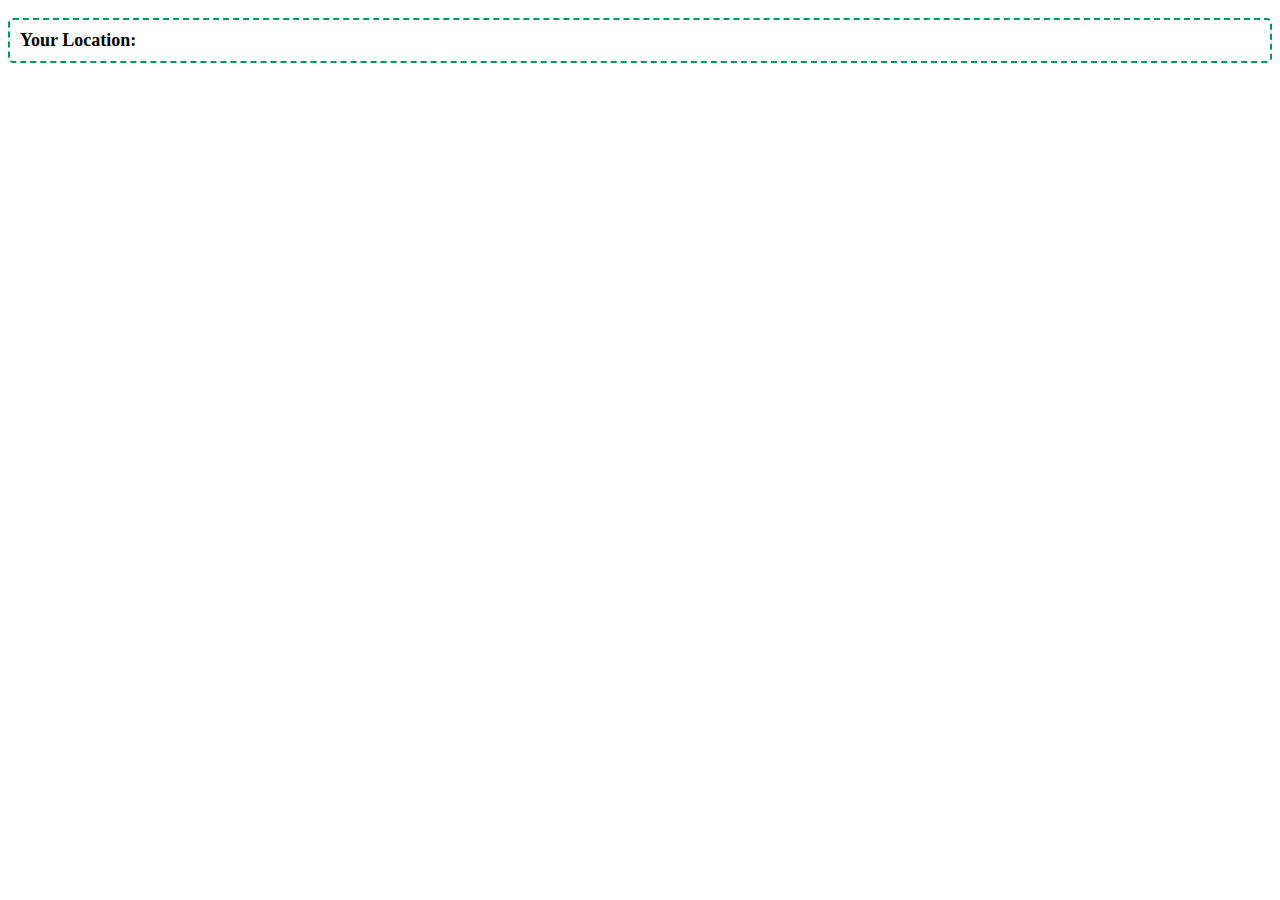
<file: herasaludfiles/testlocation.html>
<!DOCTYPE html>
<html lang="en-US">
<head>
<title>Get Visitor Location using HTML5 and PHP by CodexWorld</title>
<script src="https://ajax.googleapis.com/ajax/libs/jquery/2.1.4/jquery.min.js"></script>
<script>
$(document).ready(function(){
    if (navigator.geolocation) {
        navigator.geolocation.getCurrentPosition(showLocation);
    } else { 
        $('#location').html('Geolocation is not supported by this browser.');
    }
});

function showLocation(position) {
	var latitude = position.coords.latitude;
	var longitude = position.coords.longitude;
	$.ajax({
		type:'POST',
		url:'getLocation.php',
		data:'latitude='+latitude+'&longitude='+longitude,
		success:function(msg){
            if(msg){
               $("#location").html(msg);
            }else{
                $("#location").html('Not Available');
            }
		}
	});
}
</script>
<style type="text/css">
	p{ border: 2px dashed #009755; width: auto; padding: 10px; font-size: 18px; border-radius: 5px; color: #FF7361;}
    span.label{ font-weight: bold; color: #000;}
</style>
</head>
<body>
    <p><span class="label">Your Location:</span> <span id="location"></span></p>
</body>
</html>
</file>
<file: herasaludfiles/css/style.css>
@import url(http://fonts.googleapis.com/css?family=Open+Sans:400,300,700,600);
@import url(http://fonts.googleapis.com/css?family=Oswald:400,300);
@import url(https://fonts.googleapis.com/css?family=Indie+Flower);


body {
    background: url(../images/fondoweb.jpg) no-repeat;
    background-attachment: fixed;
    background-size: cover;
    background-position: 50% 50%;
    font-family: 'Open Sans', sans-serif;
}

a,
a:hover,
a:focus,
a:active,
a.active {
    outline: 0;
}

ul,ol {
    margin: 0;
    padding: 0;
}

li {
    list-style: none;
}

a {
    color: #FF432E;
    text-decoration: none;
}

a:hover {
    text-decoration: none;
}

p {
    font-family: 'Open Sans', sans-serif;
    font-size: 13px;
    line-height: 21px;
}


.btn-primary {
    border-color: #FF432E;
    background-color: #FF432E;
    text-transform: uppercase;
    font-weight: 300;
    color: #fff;
    -webkit-border-radius:3px;
    -moz-border-radius:3px;
    -o-border-radius:3px;
    border-radius:3px;
    -webkit-transition: all 0.3s;
    -moz-transition: all 0.3s;
    -o-transition: all 0.3s;
    transition: all 0.3s;
}

.btn-primary:hover,
.btn-primary:focus,
.btn-primary:active,
.btn-primary.active,
.open .dropdown-toggle.btn-primary {
    color: #fff;
    border-color: #ea321e;
    background-color: none !important;
}

.btn-primary.disabled,
.btn-primary[disabled],
fieldset[disabled] .btn-primary,
.btn-primary.disabled:hover,
.btn-primary[disabled]:hover,
fieldset[disabled] .btn-primary:hover,
.btn-primary.disabled:focus,
.btn-primary[disabled]:focus,
fieldset[disabled] .btn-primary:focus,
.btn-primary.disabled:active,
.btn-primary[disabled]:active,
fieldset[disabled] .btn-primary:active,
.btn-primary.disabled.active,
.btn-primary[disabled].active,
fieldset[disabled] .btn-primary.active {
    border-color: #FF432E;
    background-color: #FF432E;
}


/**** Start Section Title Section ****/

.section-title h3{
    color: #666 !important;
    //font-style: italic;
    font-size: 28px;
    font-family: 'Oswald', sans-serif;
    text-transform: none;
}

.section-title p {
    padding-bottom: 60px;
    color: #999;
    font-size: 18px;
    //font-style: italic;
    font-weight: 300;
}


/**** Start Logo Section ****/

#logo-section {
    
}

.logo h1 {
    font-family: 'Indie Flower', cursive;
    color: #fff;
    font-size: 92px;
	font-weight:bold;
}

.logo span {
    color: #fff;
}



/**** Start Background Color ****/

.blue {
    background: #28ABE3;
}

.green {
    background: #72bf48;
}

.red {
    background: #FF432E;
}

.light-red {
    background: #FB6648;
}

.light-orange {
    background: #FA6900;
}

.color {
    background: #0ECEAB;
}

.color-doctor {
    background: #31a9e1;
}
.color-hospital {
    background: #673888;
}
.color-farmacia {
    background: #4F7A48;
}
.color-laboratorio {
    background: #2F3032;
}
.color-aseguradora {
    background: #ee9a00;
}
.color-usuario {
    background: #363b74;
}
.color-hera {
    background: #d11141;
}
.color-legal {
    background: #808080;
}
.color-home {
    background: #6F91A7;
}



/**** Start Main Body Section ****/

.mainbody-section {
    padding-top: 50px;
    padding-bottom: 30px;
}

.menu-item {
    color: #fff;
    padding-top: 20px;
    padding-bottom: 20px;
    margin-bottom: 30px;
	-webkit-transition: all 0.3s;
	transition: all 0.3s;
	
}

.menu-item a {
    color: #fff;
    display: block;
	-webkit-transition: all 0.3s;
	transition: all 0.3s;
}

.menu-item a p {
    font-family: 'Oswald', sans-serif;
    font-weight: 300;
    font-size: 20px;
}

.menu-item a i {
    font-size: 50px;
    padding-bottom: 20px;
}

.menu-item:hover a {
    text-decoration: none;
    //color: #333;
	animation: wobble;
	-webkit-animation: wobble;
	animation-duration: 1000ms;
	-webkit-animation-duration: 1000ms;
}

@media only screen 
and (min-width : 600px) 
and (max-width : 991px) {
    
    .menu-item {
        display: inline-block;
        width: 32.8%;
    }
    
    .menu-item.responsive {
        width: 49.5%;
        float: left;
        margin-right: 3px;
    }
    
    .menu-item.responsive-2 {
        width: 49.5%;
        float: right;
    }
    
}



@media only screen 
and (min-width : 992px) 
and (max-width : 1199px) {
    
    .menu-item {
        padding-top: 15px;
        padding-bottom: 15px;
    }
    
    .menu-item a i {
        font-size: 32px;
    }
    
    .menu-item a p {
        font-size: 16px;
    }
    
}


.home-slider img {
    width: 100%;
    height: auto;
}

.home-slider .carousel-indicators {
    position: absolute;
    bottom: 10%;
}

.home-slider .carousel-indicators .active {
	background-color: #FF432E;
}


.copyright {
    background: rgba( 0, 0, 0, 0.7);
    color: #fff;
    padding-top: 20px;
    padding-bottom: 20px;
}



/**** Start Modal Section ****/

.section-modal .modal-content {
    padding: 100px 0 !important;
    min-height: 100%;
    border: 0 !important;
    border-radius: 0;
    background-clip: border-box;
    -webkit-box-shadow: none !important;
    -moz-box-shadow: none !important;
    box-shadow: none !important;
    color: #888;
    font-weight: 300;
}



.section-modal .close-modal {
    position: absolute;
    top: 25px;
    right: 25px;
    width: 75px;
    height: 75px;
    background-color: transparent;
    cursor: pointer;
}

.section-modal .close-modal:hover {
    opacity: .3;
}

.section-modal .close-modal .lr {
    z-index: 1051;
    width: 1px;
    height: 75px;
    margin-left: 35px;
    background-color: #222;
    -webkit-transform: rotate(45deg);
    -ms-transform: rotate(45deg);
    transform: rotate(45deg);
}

.section-modal .close-modal .lr .rl {
    z-index: 1052;
    width: 1px;
    height: 75px;
    background-color: #222;
    -webkit-transform: rotate(90deg);
    -ms-transform: rotate(90deg);
    transform: rotate(90deg);
}






/**** Start Feature Section ****/


.feature, .feature-2 {
    padding-bottom: 80px;
}

.feature {
    text-align: center;
}
.feature h4{
    font-size: 15px;
    color: #666;
    font-weight: 300;
    font-family: 'Oswald', sans-serif;
}

.feature-2 h4{
    font-size: 15px;
    color: #444;
    padding-bottom: 10px;
    font-weight: 300;
    font-family: 'Oswald', sans-serif;
}

.feature p, .feature-2 p {
    color: #444;
    font-size: 13px;
    line-height: 20px;
    font-weight: 300;
}


.feature i {
   font-size:3.5em;
   color:#fff;
    background: #FF432E;
    width: 100px;
    height: 100px;
   padding:25px;
    margin-bottom: 10px;
   -webkit-border-radius:70%;
   -moz-border-radius:70%;
   -o-border-radius:70%;
   border-radius:70%;
   position: relative;
	box-shadow: 0 0 0 30px transparent;
	-webkit-transform: translate3d(2, 2, 2);
	-moz-transform: translate3d(2, 2, 2);
	-o-transform: translate3d(2, 2, 2);
	transform: translate3d(2, 2, 2);
	-webkit-transition: box-shadow .6s ease-in-out;
	-moz-transition: box-shadow .6s ease-in-out;
	-o-transition: box-shadow .6s ease-in-out;
	transition: box-shadow .6s ease-in-out;
}
.no-touch .feature:hover i,
	.no-touch .feature:active i,
	.no-touch .feature:focus i {
        
		-webkit-transition: box-shadow .4s ease-in-out;
		-moz-transition: box-shadow .4s ease-in-out;
		-o-transition: box-shadow .4s ease-in-out;
		transition: box-shadow .4s ease-in-out;
		box-shadow: 0 0 0 0 #FF432E;
}


.feature-2 i {
    color:#FF432E;
   font-size:3em;
   padding:1px 10px 0 1px;
   position: relative;
	
}



/**** Start Portfolio Section ****/

.portfolio-item {
    position: relative;
    margin-bottom: 30px;
}

.portfolio-item .portfolio-details {
    background: rgba(0, 0, 0, 0.8);
    position: absolute;
    top: 0;
    width: 100%;
    height: 100%;
    opacity: 0;
}

.portfolio-item .portfolio-details h4 {
    padding-top: 20%;
    padding-bottom: 10%;
    color: #fff;
    font-family: 'Oswald', sans-serif;
    font-weight: 300;
    font-size: 20px;
}

.portfolio-item .portfolio-details a i {
    font-size: 30px;
}

.portfolio-item:hover .portfolio-details {
    opacity: 1;
    animation: pulse;
    -webkit-animation: pulse;
    animation-duration: 300ms;
    -webkit-animation-duration: 300ms;
}


/**** End Portfolio Section ****/


/**** Start ABout Us Section ****/

.about-text {
    padding-bottom: 50px;
}
.about-text p {
    color: #777;
    text-align: justify;
}
.about-text ul {
    margin-top: 30px;
    font-size: 13px;
}
.about-text li {
    margin-bottom: 10px;
    color: #999;
}
.about-text li i {
    padding-right: 10px;
    color: #FF432E;
}


/* progress bar */

.skill {
    padding-bottom: 5px;
}

.skill p {
  margin-bottom:7px;

}

.progress {
  background: #fff;
  overflow: visible;
  height: 20px;
  margin-bottom: 10px;
  background-color: #f9f9f9;
  border-radius: 0px;
  -webkit-box-shadow: none;
  box-shadow: none;
}

.progress-bar {
    background: #FF432E;
  float: left;
  height: 100%;
  font-size: 12px;
  color: #ffffff;
  text-align: center;
  -webkit-box-shadow: none;
  box-shadow: none;
  -webkit-transition: width 0.6s ease;
  transition: width 0.6s ease;
  position:relative;
}

 .progress-bar-span { 
 opacity:1;
 position:absolute;
 top:-5px;
 background:#ACB2B8;
 padding:3px 10px;
 color:#FFF;
 border-radius: 0px;
 right:0px;
    -webkit-transition: all .5s ease-in-out;
  -moz-transition: all .5s ease-in-out;
  -o-transition: all .5s ease-in-out;
  -ms-transition: all .5s ease-in-out;
  transition: all .5s ease-in-out; 
 }

.skill:hover .progress-bar-span {
  opacity:1;
    -webkit-transition: all .5s ease-in-out;
  -moz-transition: all .5s ease-in-out;
  -o-transition: all .5s ease-in-out;
  -ms-transition: all .5s ease-in-out;
  transition: all .5s ease-in-out;
}


/* Custom Tab */

.custom-tab .nav-tabs.nav-justified > .active > a, 
.custom-tab .nav-tabs.nav-justified > .active > a:hover, 
.custom-tab .nav-tabs.nav-justified > .active > a:focus {
    border-radius: 0;
    //border-left-color: transparent;
    color: #666;
    border-bottom-color: #ddd;
}

.custom-tab .nav-tabs.nav-justified {
    margin-bottom: 20px;
    background: #FF432E;
}

.custom-tab .nav-tabs.nav-justified > li {
    border-right: 1px solid #f1f1f1;
}
.custom-tab .nav-tabs.nav-justified > li:last-child {
    border-right: none;
}

.custom-tab .nav-tabs.nav-justified > li > a {
    padding: 10px;
    font-size: 18px;
    color: #fff;
    font-family: 'Oswald', sans-serif;
    font-weight: 300;
}

.custom-tab .nav-tabs.nav-justified > li > a:hover {
    border-radius: 0;
    color: #333;
}

.custom-tab .tab-content .tab-pane p {
    text-align: justify;
    color: #777;
}

@media only screen 
and (min-width : 320px) 
and (max-width : 991px) {
    
    .custom-tab {
		margin-top: 30px;
	}
    
}







/*** Start Pricing Section ****/


.pricing-section {
    padding: 80px 0;
    background: #f5f5f5;
}

.pricing-table {
    text-align: center;
    background: #fff;
}

@media only screen 
and (min-width : 320px) 
and (max-width : 991px) {
    
    .pricing-table {
		margin-bottom: 30px;
	}
    
}



.plan-name {
	padding: 15px 0;
    background: #FF432E;
}

.plan-name h3 {
	font-weight: 300;
	color: #fff;
}

.plan-price {
	padding: 25px 0;
}

.plan-price .price-value {
	font-size: 38px;
	line-height: 40px;
	font-weight: 600;
	color: #444;
}

.plan-price .price-value span {
	font-size: 18px;
	font-weight: 300;
	line-height: 18px;
}

.plan-price .interval {
	line-height: 14px;
}

.plan-list li {
	padding: 13px;
	font-size: 14px;
	border-bottom: 1px solid #eee;
}

.plan-list li:first-child {
	border-top: 1px solid #eee;
}

.plan-signup {
	padding: 25px 0;
    background: #FF432E;
}

.plan-signup a {
	text-transform: uppercase;
    color: #fff;
}


/**** Start Team Member Section ****/


.team-member {
    position: relative;
    width: 100%;
    margin-bottom: 30px;
}

.team-details {
    font-family: 'Open Sans', sans-serif;
    padding-left: 10px;
    position: absolute;
    top: 0;
    width: 100%;
    height: 100%;
    background: rgba(0, 0, 0, 0.8);
    opacity: 0;
}

.team-member img {
    width: 100%;
    height: auto;
}

.team-details h4 {
    font-size: 25px;
    font-weight: 300;
    color: #FF432E;
    font-family: 'Oswald', sans-serif;
    text-transform: none;
    text-align: center;
    padding-top: 20%;
}

.team-details .designation {
    font-size: 16px;
    font-weight: 300;
    color: #fff;
    text-align: center;
}

.team-details ul {
    padding-top: 40%;
}
.team-details li {
    display: inline-block;
    list-style: none;
    padding-right: 10px;
}

.team-details li a {
    padding: 5px 8px;
    background: #FF432E;
    color: #fff;
    -webkit-border-radius: 2px;
    -moz-border-radius: 2px;
    -o-border-radius: 2px;
    border-radius: 2px;
}

.team-member:hover .team-details {
    opacity: 1;
    -webkit-animation: pulse;
    animation: pulse;
    animation-duration: 300ms;
    -webkit-animation-duration: 300ms;
}



/**** Start Latest News Section ****/


.latest-post {
    padding-bottom: 20px;
}

.latest-post h4 {
    padding-top: 20px;
    padding-bottom: 5px;
}

.latest-post h4 a {
    color: #FF432E;
}

.latest-post .post-details li {
    color: #FF432E;
    display: inline;
    font-size: 13px;
    color: #999;
    padding-right: 10px;
}

.latest-post .post-details li i {
    padding-right: 5px;
    color: #FF432E;
}

.latest-post p {
    padding: 15px 0;
    color: #999;
    font-weight: 300;
    text-align: justify;
}



/**** Start Contact Section ****/


.footer-contact-info {
    background: #FF432E;
    color: #fff;
    padding: 20px 30px;
    //margin-top: 80px;
    -webkit-border-radius: 3px;
    -moz-border-radius: 3px;
    -o-border-radius: 3px;
    border-radius: 3px;
}

@media only screen 
and (min-width : 320px) 
and (max-width : 991px) {
    
    .footer-contact-info {
		margin-bottom: 30px;
		margin-top: 30px;
	}
    
}

.footer-contact-info ul {
    padding-bottom: 10px;
}

.footer-contact-info h4 {
    padding-bottom: 10px;
}

.footer-contact-info li strong {
    font-weight: 600;
}


.footer-social {
    padding: 78px 0;
    border: 1px solid #FF432E;
    -webkit-border-radius: 3px;
    -moz-border-radius: 3px;
    -o-border-radius: 3px;
    border-radius: 3px;
}

.footer-social li {
    display: inline-block;
    padding: 0 10px;
}

@media only screen and (max-width : 360px) {
    
    .footer-social li {
		padding: 0 5px;
	}
    
}

.footer-social li a {
    background: #FF432E;
    padding: 8px;
    color: #fff;
    -webkit-border-radius: 2px;
    -moz-border-radius: 2px;
    -o-border-radius: 2px;
    border-radius: 2px;
    border: 1px solid #FF432E;
    
}

.footer-social li i {
    font-size: 15px;
    width: 20px;
    height: 20px;
}

.footer-social li:hover a {
    background: #fff;
    //border: 1px solid #FF432E;
    color: #666;
}



.contact .btn-primary {
    padding: 20px;
    font-size: 16px;
}

.contact .btn-primary:hover {
    background: transparent;
}

.contact .section-title h3{
    color: #fff;
}

.contact .section-heading {
    color: #fff;
}

.contact .form-group {
    margin-bottom: 25px;
}

.contact .form-group input,
.contact .form-group textarea {
    padding: 20px;
}

.contact .form-group input.form-control {
    height: auto;
}

.contact .form-group textarea.form-control {
    height: 236px;
}

.contact::-webkit-input-placeholder {
    text-transform: uppercase;
    font-family: Montserrat,"Helvetica Neue",Helvetica,Arial,sans-serif;
    font-weight: 700;
    color: #bbb;
}

.contact:-moz-placeholder {
    text-transform: uppercase;
    font-family: Montserrat,"Helvetica Neue",Helvetica,Arial,sans-serif;
    font-weight: 700;
    color: #bbb;
}

.contact::-moz-placeholder {
    text-transform: uppercase;
    font-family: Montserrat,"Helvetica Neue",Helvetica,Arial,sans-serif;
    font-weight: 700;
    color: #bbb;
}

.contact:-ms-input-placeholder {
    text-transform: uppercase;
    font-family: Montserrat,"Helvetica Neue",Helvetica,Arial,sans-serif;
    font-weight: 700;
    color: #bbb;
}

.contact .text-danger {
    color: #e74c3c;
}

.contact button {
    font-weight: 400;
    margin-top: 30px;
}

.contact .btn-primary {
    padding: 20px;
    font-size: 16px;
}

.contact .btn-primary:hover {
    background: transparent;
    color: #FF432E;
}



/**** Start Testimonial Section ****/

.testimonial {
    margin-bottom: 80px;
}

.testimonial h4 {
    font-family: 'Oswald', sans-serif;
    font-weight: 300;
    padding-top: 20px;
    padding-bottom: 20px;
}

.testimonial .speech {
    background: #FF432E;
    padding: 20px;
    color: #fff;
}

/***zona cuztom***/

.icon-doctor {
    background-image: url(../images/doctor-icon.png);
    background-position: center center;
}
</file>
<file: herasaludfiles/css/dataTables.colVis.css>
/* * * * * * * * * * * * * * * * * * * * * * * * * * * * * * * * * * * * *
 * ColVis styles
 */
div.ColVis {
	float: right;
	margin-bottom: 1em;
}

button.ColVis_Button,
ul.ColVis_collection li {
	position: relative;
	float: left;
	margin-right: 3px;
	padding: 5px 8px;
	border: 1px solid #999;
	cursor: pointer;
	*cursor: hand;
	font-size: 0.88em;
	color: black !important;
	white-space: nowrap;

	-webkit-border-radius: 2px;
	   -moz-border-radius: 2px;
	    -ms-border-radius: 2px;
	     -o-border-radius: 2px;
	        border-radius: 2px;

	-webkit-box-shadow: 1px 1px 3px #ccc;
	   -moz-box-shadow: 1px 1px 3px #ccc;
	    -ms-box-shadow: 1px 1px 3px #ccc;
	     -o-box-shadow: 1px 1px 3px #ccc;
	        box-shadow: 1px 1px 3px #ccc;

	/* Generated by http://www.colorzilla.com/gradient-editor/ */
	background: #ffffff; /* Old browsers */
	background: -webkit-linear-gradient(top, #ffffff 0%,#f3f3f3 89%,#f9f9f9 100%); /* Chrome10+,Safari5.1+ */
	background:    -moz-linear-gradient(top, #ffffff 0%,#f3f3f3 89%,#f9f9f9 100%); /* FF3.6+ */
	background:     -ms-linear-gradient(top, #ffffff 0%,#f3f3f3 89%,#f9f9f9 100%); /* IE10+ */
	background:      -o-linear-gradient(top, #ffffff 0%,#f3f3f3 89%,#f9f9f9 100%); /* Opera 11.10+ */
	background:         linear-gradient(top, #ffffff 0%,#f3f3f3 89%,#f9f9f9 100%); /* W3C */
	filter: progid:DXImageTransform.Microsoft.gradient( startColorstr='#ffffff', endColorstr='#f9f9f9',GradientType=0 ); /* IE6-9 */
}

.ColVis_Button:hover,
ul.ColVis_collection li:hover {
	border: 1px solid #666;
	text-decoration: none !important;

	-webkit-box-shadow: 1px 1px 3px #999;
	   -moz-box-shadow: 1px 1px 3px #999;
	    -ms-box-shadow: 1px 1px 3px #999;
	     -o-box-shadow: 1px 1px 3px #999;
	        box-shadow: 1px 1px 3px #999;

	background: #f3f3f3; /* Old browsers */
	background: -webkit-linear-gradient(top, #f3f3f3 0%,#e2e2e2 89%,#f4f4f4 100%); /* Chrome10+,Safari5.1+ */
	background:    -moz-linear-gradient(top, #f3f3f3 0%,#e2e2e2 89%,#f4f4f4 100%); /* FF3.6+ */
	background:     -ms-linear-gradient(top, #f3f3f3 0%,#e2e2e2 89%,#f4f4f4 100%); /* IE10+ */
	background:      -o-linear-gradient(top, #f3f3f3 0%,#e2e2e2 89%,#f4f4f4 100%); /* Opera 11.10+ */
	background:         linear-gradient(top, #f3f3f3 0%,#e2e2e2 89%,#f4f4f4 100%); /* W3C */
	filter: progid:DXImageTransform.Microsoft.gradient( startColorstr='#f3f3f3', endColorstr='#f4f4f4',GradientType=0 ); /* IE6-9 */
}

button.ColVis_Button {
	height: 30px;
	padding: 3px 8px;
}

button.ColVis_Button::-moz-focus-inner { 
	border: none !important;
	padding: 0;
}

button.ColVis_Button:active { 
	outline: none;
}


div.ColVis_collectionBackground {
	position: fixed;
	top: 0;
	left: 0;
	height: 100%;
	width: 100%;
	background-color: black;
	z-index: 1100;
}

ul.ColVis_collection {
	list-style: none;
	width: 150px;
	padding: 8px 8px 4px 8px;
	margin: 0;
	border: 1px solid #ccc;
	border: 1px solid rgba( 0, 0, 0, 0.4 );
	background-color: #f3f3f3;
	background-color: rgba( 255, 255, 255, 0.3 );
	overflow: hidden;
	z-index: 2002;

	-webkit-border-radius: 5px;
	   -moz-border-radius: 5px;
	    -ms-border-radius: 5px;
	     -o-border-radius: 5px;
	        border-radius: 5px;
	
	-webkit-box-shadow: 3px 3px 5px rgba(0, 0, 0, 0.3);
	   -moz-box-shadow: 3px 3px 5px rgba(0, 0, 0, 0.3);
	    -ms-box-shadow: 3px 3px 5px rgba(0, 0, 0, 0.3);
	     -o-box-shadow: 3px 3px 5px rgba(0, 0, 0, 0.3);
	        box-shadow: 3px 3px 5px rgba(0, 0, 0, 0.3);
}

ul.ColVis_collection li {
	position: relative;
	height: auto;
	left: 0;
	right: 0;
	padding: 0.5em;

	display: block;
	float: none;
	margin-bottom: 4px;
	
	-webkit-box-shadow: 1px 1px 3px #999;
	   -moz-box-shadow: 1px 1px 3px #999;
	    -ms-box-shadow: 1px 1px 3px #999;
	     -o-box-shadow: 1px 1px 3px #999;
	        box-shadow: 1px 1px 3px #999;
}

ul.ColVis_collection li {
	text-align: left;
}

ul.ColVis_collection li.ColVis_Button:hover {
	border: 1px solid #999;
	background-color: #f0f0f0;
}

ul.ColVis_collection li span {
	display: inline-block;
	padding-left: 0.5em;
	cursor: pointer;
}


ul.ColVis_collection li.ColVis_Special {
	border-color: #555;
	background: rgb(237,237,237); /* Old browsers */
	background: -webkit-linear-gradient(top, rgba(237,237,237,1) 0%,rgba(214,214,214,1) 77%,rgba(232,232,232,1) 100%); /* Chrome10+,Safari5.1+ */
	background:    -moz-linear-gradient(top, rgba(237,237,237,1) 0%, rgba(214,214,214,1) 77%, rgba(232,232,232,1) 100%); /* FF3.6+ */
	background:     -ms-linear-gradient(top, rgba(237,237,237,1) 0%,rgba(214,214,214,1) 77%,rgba(232,232,232,1) 100%); /* IE10+ */
	background:      -o-linear-gradient(top, rgba(237,237,237,1) 0%,rgba(214,214,214,1) 77%,rgba(232,232,232,1) 100%); /* Opera 11.10+ */
	background:         linear-gradient(to bottom, rgba(237,237,237,1) 0%,rgba(214,214,214,1) 77%,rgba(232,232,232,1) 100%); /* W3C */
	filter: progid:DXImageTransform.Microsoft.gradient( startColorstr='#ededed', endColorstr='#e8e8e8',GradientType=0 ); /* IE6-9 */
}

ul.ColVis_collection li.ColVis_Special:hover {
	background: #e2e2e2; /* Old browsers */
	background: -webkit-linear-gradient(top, #d0d0d0 0%,#d5d5d5 89%,#e2e2e2 100%); /* Chrome10+,Safari5.1+ */
	background:    -moz-linear-gradient(top, #d0d0d0 0%,#d5d5d5 89%,#e2e2e2 100%); /* FF3.6+ */
	background:     -ms-linear-gradient(top, #d0d0d0 0%,#d5d5d5 89%,#e2e2e2 100%); /* IE10+ */
	background:      -o-linear-gradient(top, #d0d0d0 0%,#d5d5d5 89%,#e2e2e2 100%); /* Opera 11.10+ */
	background:         linear-gradient(top, #d0d0d0 0%,#d5d5d5 89%,#e2e2e2 100%); /* W3C */
	filter: progid:DXImageTransform.Microsoft.gradient( startColorstr='#f3f3f3', endColorstr='#e2e2e2',GradientType=0 ); /* IE6-9 */
}


span.ColVis_radio {
	display: inline-block;
	width: 20px;
}

div.ColVis_catcher {
	position: absolute;
	z-index: 1101;
}

.disabled {
	color: #999;
}
</file>
